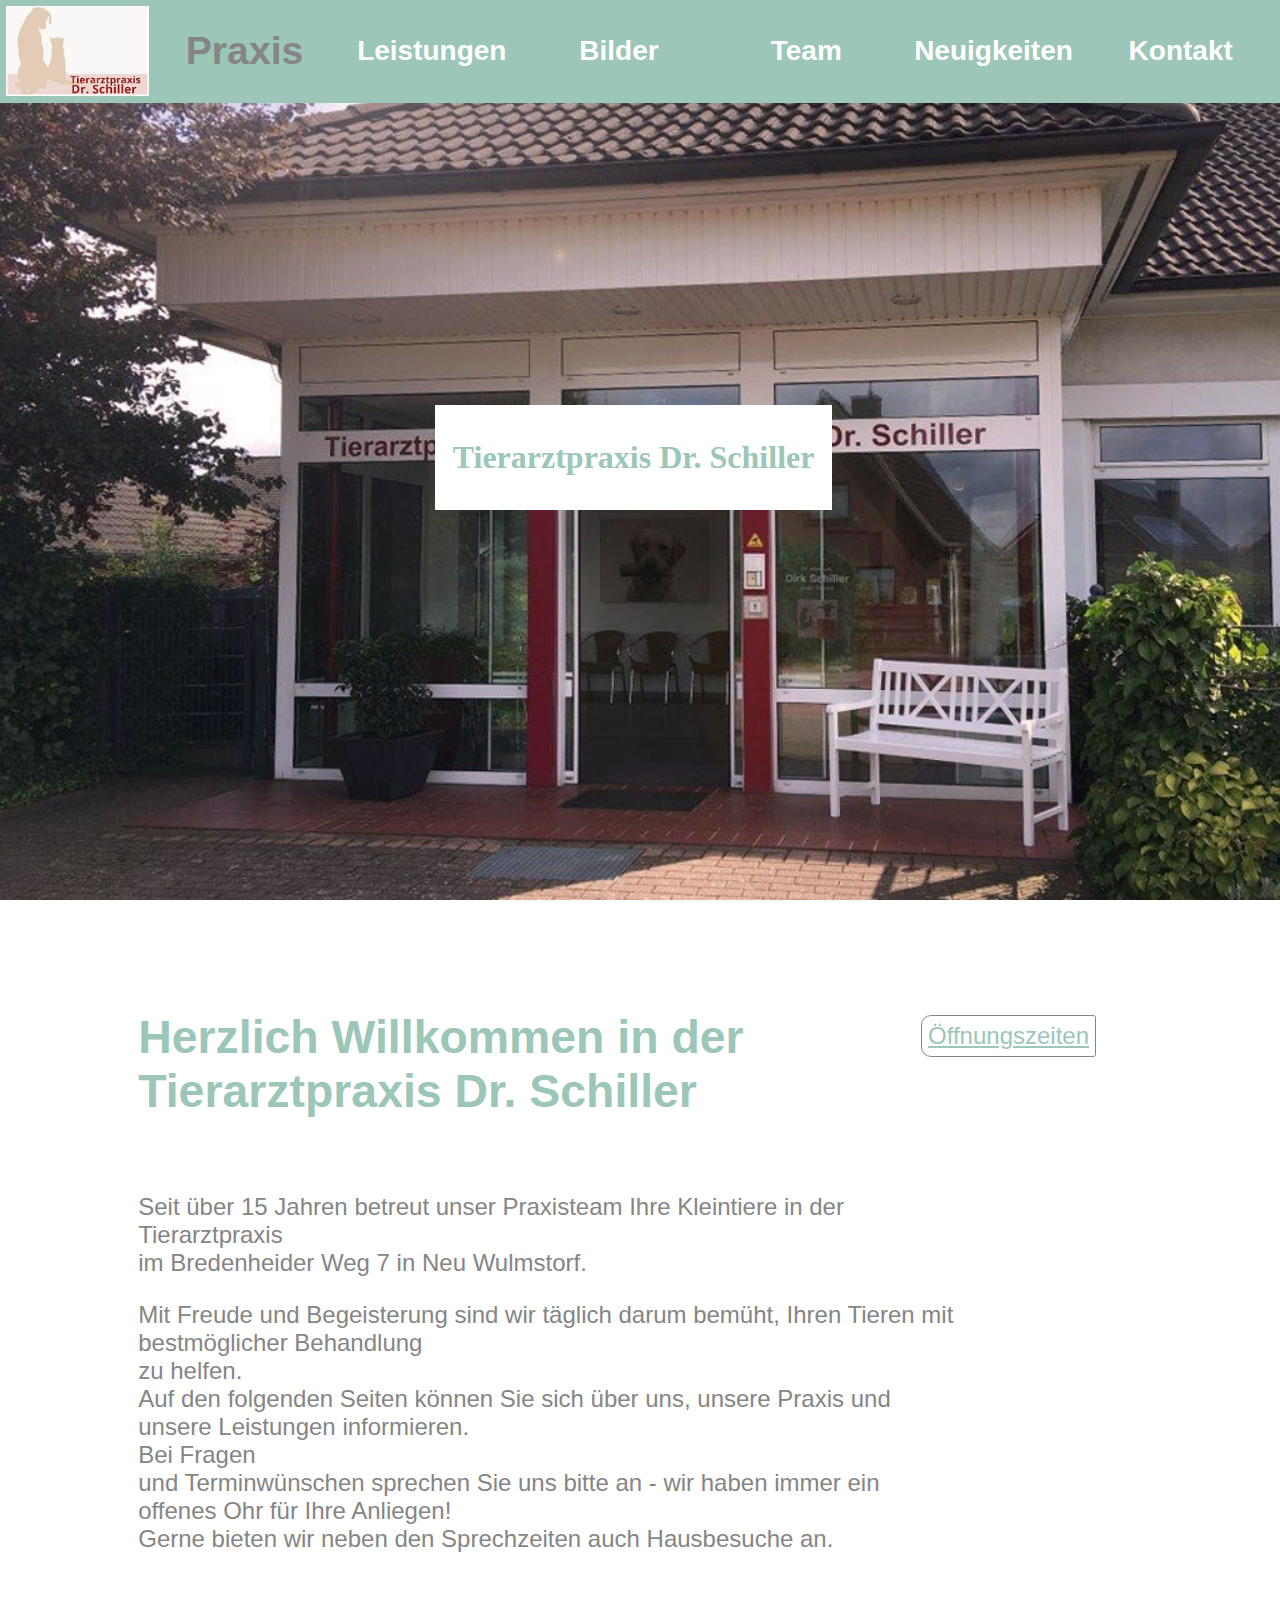
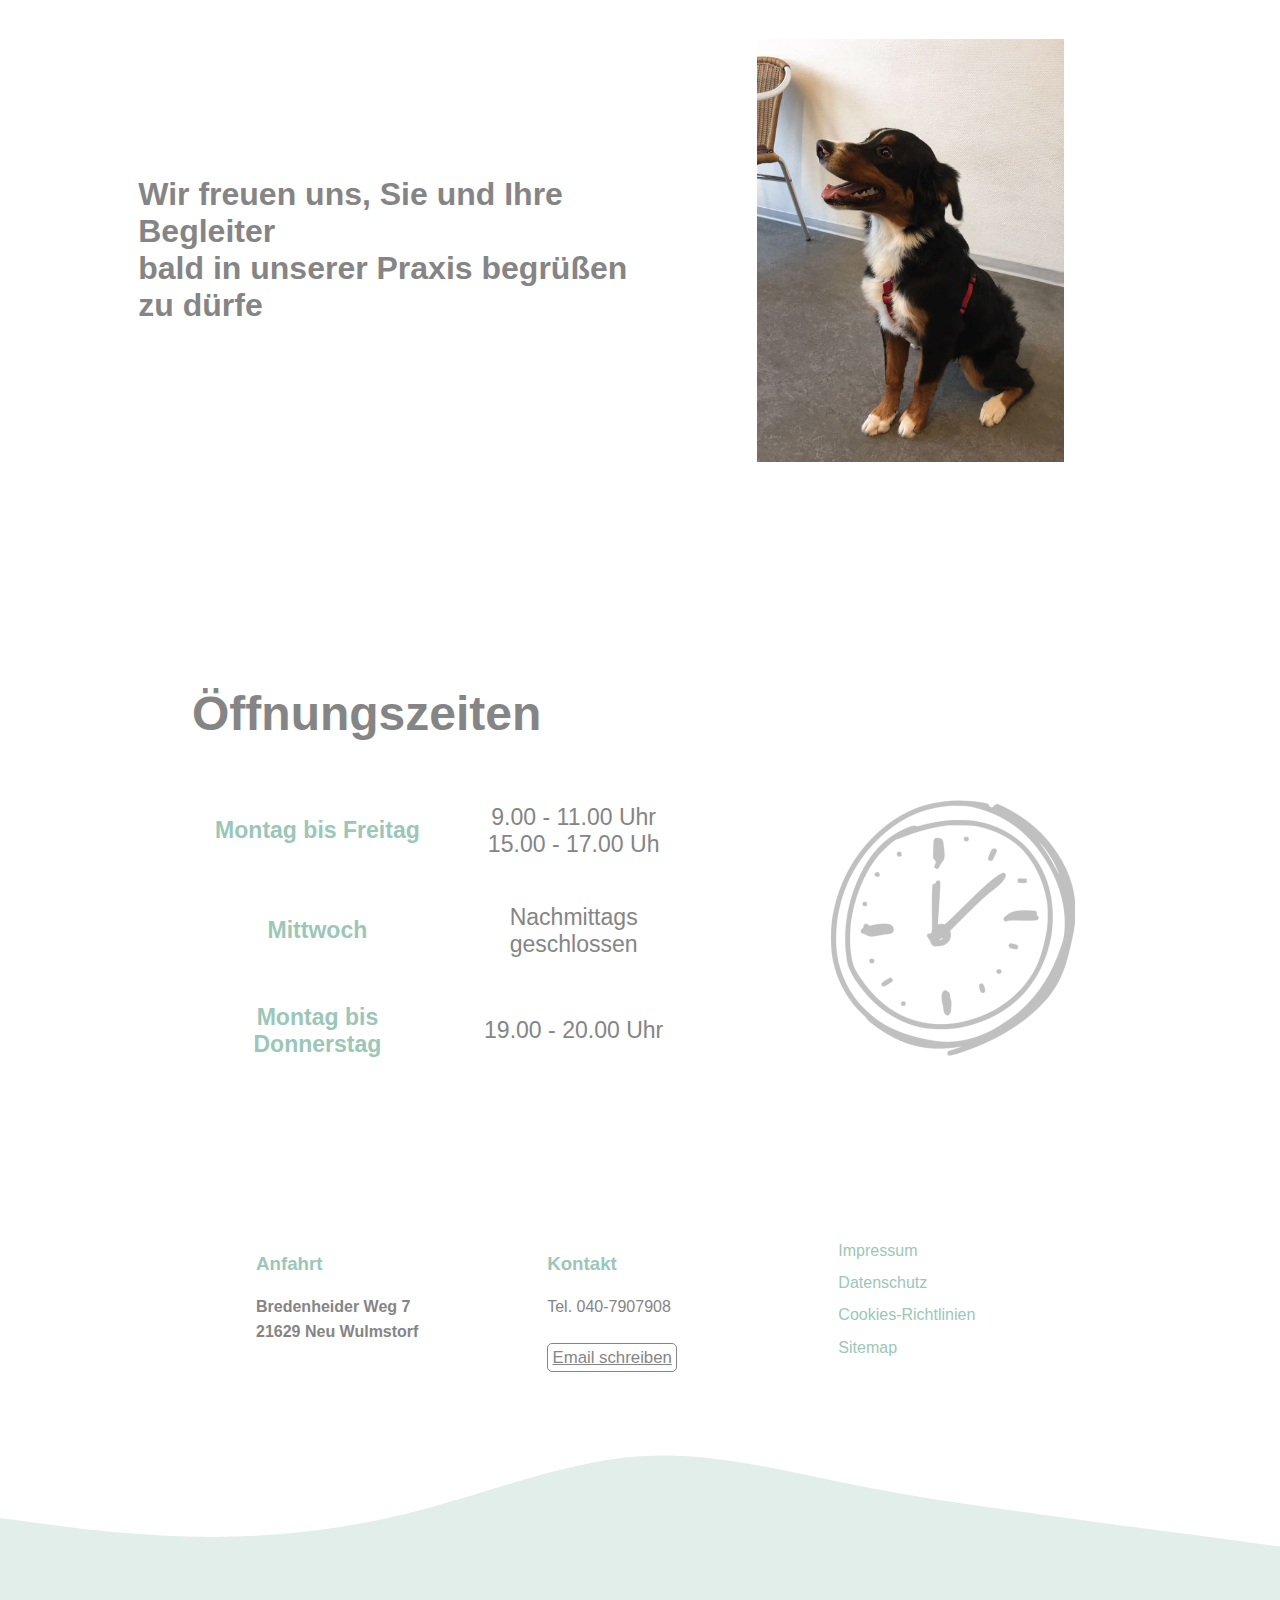
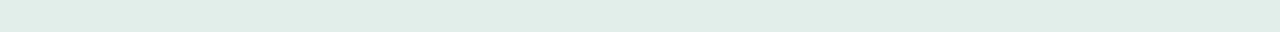
<file: index.html>
<!DOCTYPE html>
<html>

<head>
    <meta charset="utf-8">
    <title>Tierarztpraxis Dr. Schiller - Startseite</title>
    <meta name="viewport" content="width=device-width, initial-scale=1">
    <link rel="stylesheet" href="styles/main.css">
    <link rel="stylesheet" href="styles/index.css">
    <script src="https://ajax.googleapis.com/ajax/libs/jquery/3.6.3/jquery.min.js"></script>
    <script src="scripts/toggleMobileNavigaton.js"></script>
</head>

<body>
    <div>
        <div class="navigation_mobile">
            <button>X</button><img src="graphics/header_image.jpg" alt="Error 404" /><span>Dr. S</span>
        </div>
        <nav class="navigation_mobile_elements" id="navigation_mobile_elements">
            <a href="index.html">Praxis</a>
            <a href="leistungen.html">Leistungen</a>
            <a href="bilder.html">Bilder</a>
            <a href="team.html">Team</a>
            <a href="neuigkeiten.html">Neuigkeiten</a>
            <a href="kontakt.html">Kontakt</a>
        </nav>
    </div>

    <nav class="navigation_desktop">
        <img src="graphics/header_image.jpg" alt="Error 404" />
        <a href="index.html">Praxis</a>
        <a href="leistungen.html">Leistungen</a>
        <a href="bilder.html">Bilder</a>
        <a href="team.html">Team</a>
        <a href="neuigkeiten.html">Neuigkeiten</a>
        <a href="kontakt.html">Kontakt</a>
    </nav>
    
    <content>
        <div class="prallax_hero">
            <div class="prallax_hero_title">
                <h1>Tierarztpraxis Dr. Schiller</h1>
            </div>
        </div>

    </content>

    <main class="content_container">


        <div class="title">Herzlich Willkommen in der Tierarztpraxis Dr. Schiller</div>
        <a class="open_anchor" href="#open_anchor">Öffnungszeiten</a>


        <article class="article_1">
            <p>
                Seit über 15 Jahren betreut unser Praxisteam Ihre Kleintiere in der Tierarztpraxis <br /> im
                Bredenheider Weg 7 in Neu Wulmstorf.
            </p>
            <p>
                Mit Freude und Begeisterung sind wir täglich darum bemüht, Ihren Tieren mit bestmöglicher Behandlung
                <br />
                zu
                helfen.
                <br />
                Auf den folgenden Seiten können Sie sich über uns, unsere Praxis und unsere Leistungen informieren.
                <br />
                Bei Fragen
                <br />
                und Terminwünschen sprechen Sie uns bitte an - wir haben immer ein offenes
                Ohr für Ihre Anliegen!
                <br />
                Gerne bieten wir neben den Sprechzeiten auch Hausbesuche an.
            </p>

        </article>

        <article class="article_2">
            <div class="article_2_text">

                Wir freuen uns, Sie und Ihre Begleiter<br />
                bald in unserer Praxis begrüßen zu dürfe

            </div>

            <div class="article_2_image">
                <img src="graphics/image.jpg" alt="Error 404" />
            </div>

        </article>

    </main>

    <footer>
        <div id="open_anchor" class="open">
            <h2>Öffnungszeiten</h2>

            <div class="open_informations">
                <div>
                    <p class="time_days">Montag bis Freitag</p>
                    <p class="time_hours">
                        9.00 - 11.00 Uhr
                        <br />
                        15.00 - 17.00 Uh
                    </p>
                </div>

                <div>
                    <p class="time_special_days"> Mittwoch</p>
                    <p class="time_special_hours"> Nachmittags geschlossen </p>
                </div>

                <div>
                    <p class="time_days">Montag bis Donnerstag</p>
                    <p class="time_hours"> 19.00 - 20.00 Uhr</p>
                </div>

            </div>

            <div class="open_image">
                <img src="graphics/clock.png" alt="Error 404" />
            </div>

        </div>

        <div class="footer_navigation_container">
            <div class="footer_navigation">
                <h3>Anfahrt</h3>

                <p class="footer_navigation_text_style">
                    <b>
                        Bredenheider Weg 7
                        <br />
                        21629 Neu Wulmstorf
                    </b>

                </p>

            </div>
            <div class="footer_navigation">
                <h3>Kontakt</h3>

                <p class="footer_navigation_text_style">
                    Tel. 040-7907908
                    <br />
                    <br />
                    <a href="mailto:kontakt@tierarztpraxis-dr-schiller.de" class="footer_navigation_email_button">Email schreiben</a>
                </p>

            </div>
            <div class="footer_navigation">
                <a>Impressum</a>
                <a>Datenschutz</a>
                <a>Cookies-Richtlinien</a>
                <a href="sitemap.html" target="_self">Sitemap</a>
            </div>
        </div>


        <img src="graphics/wave.svg" alt="Error 404" />

    </footer>



</body>

</html>
</file>
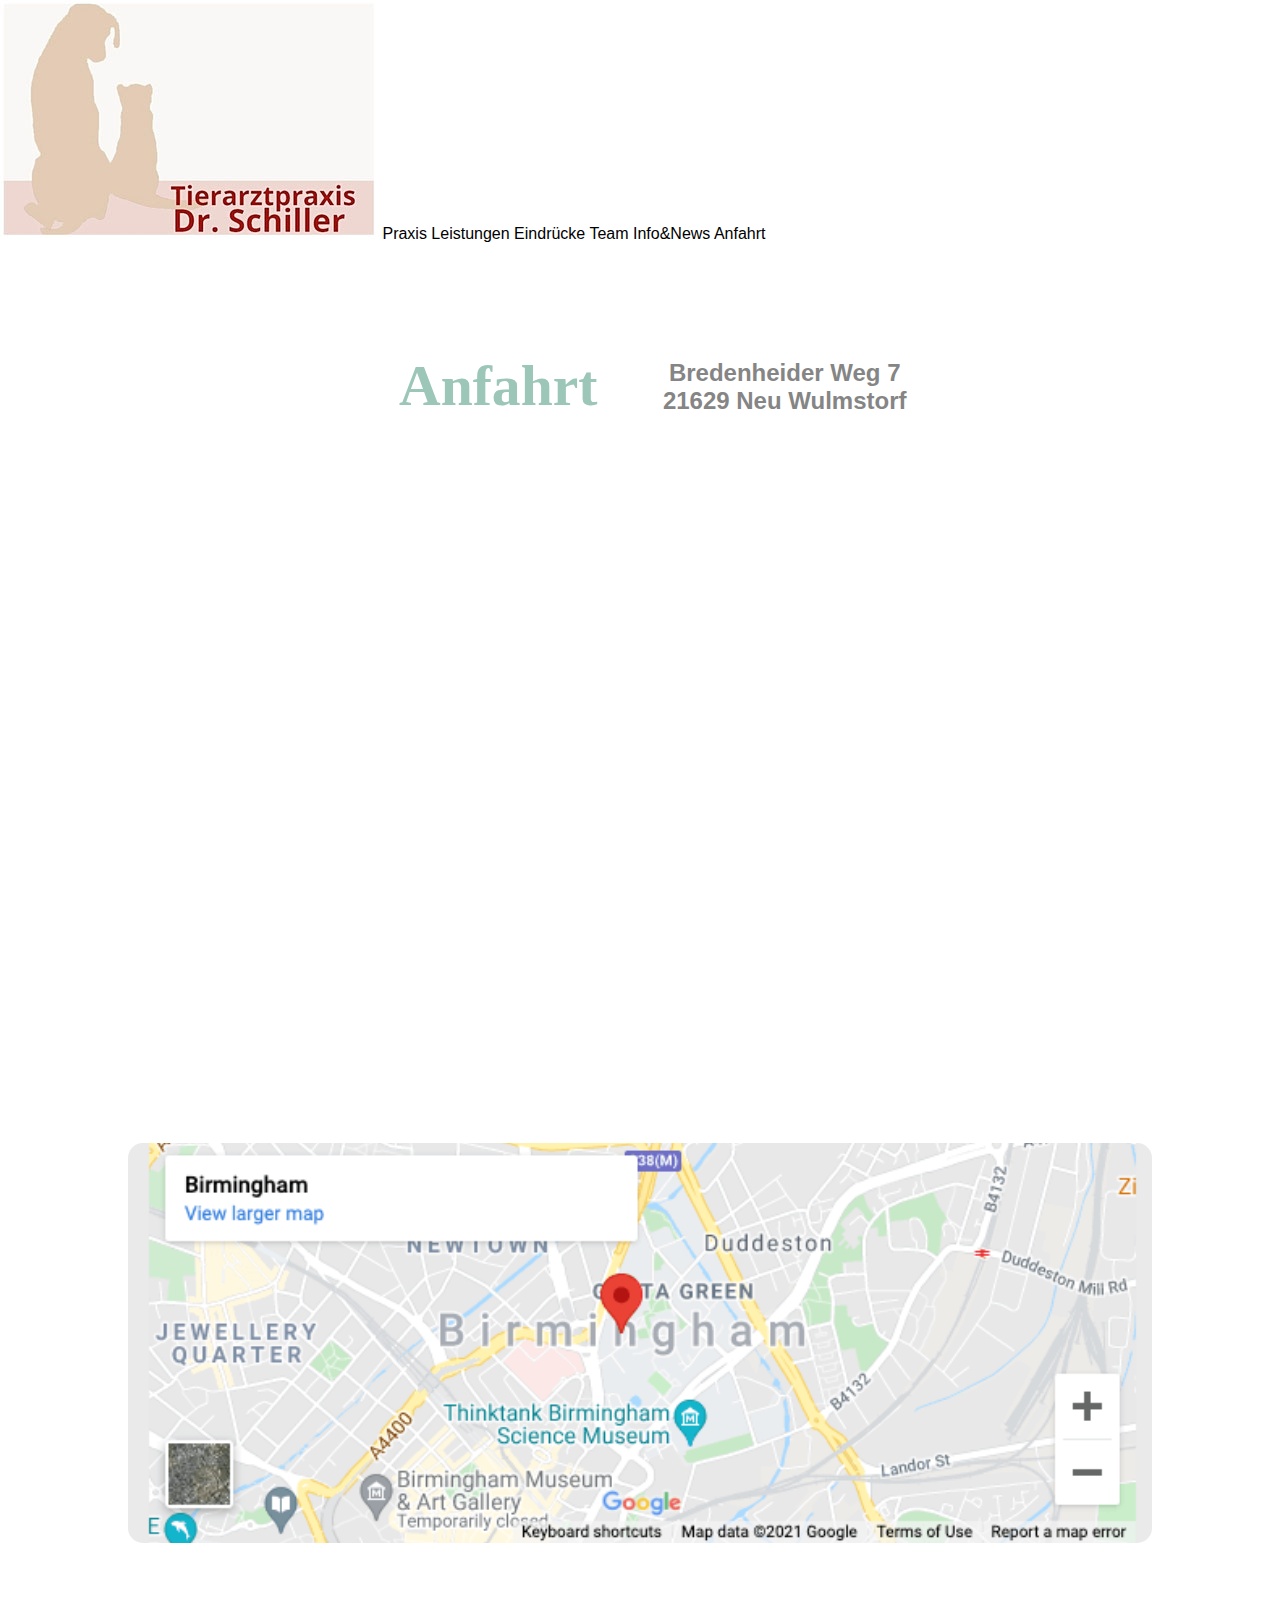
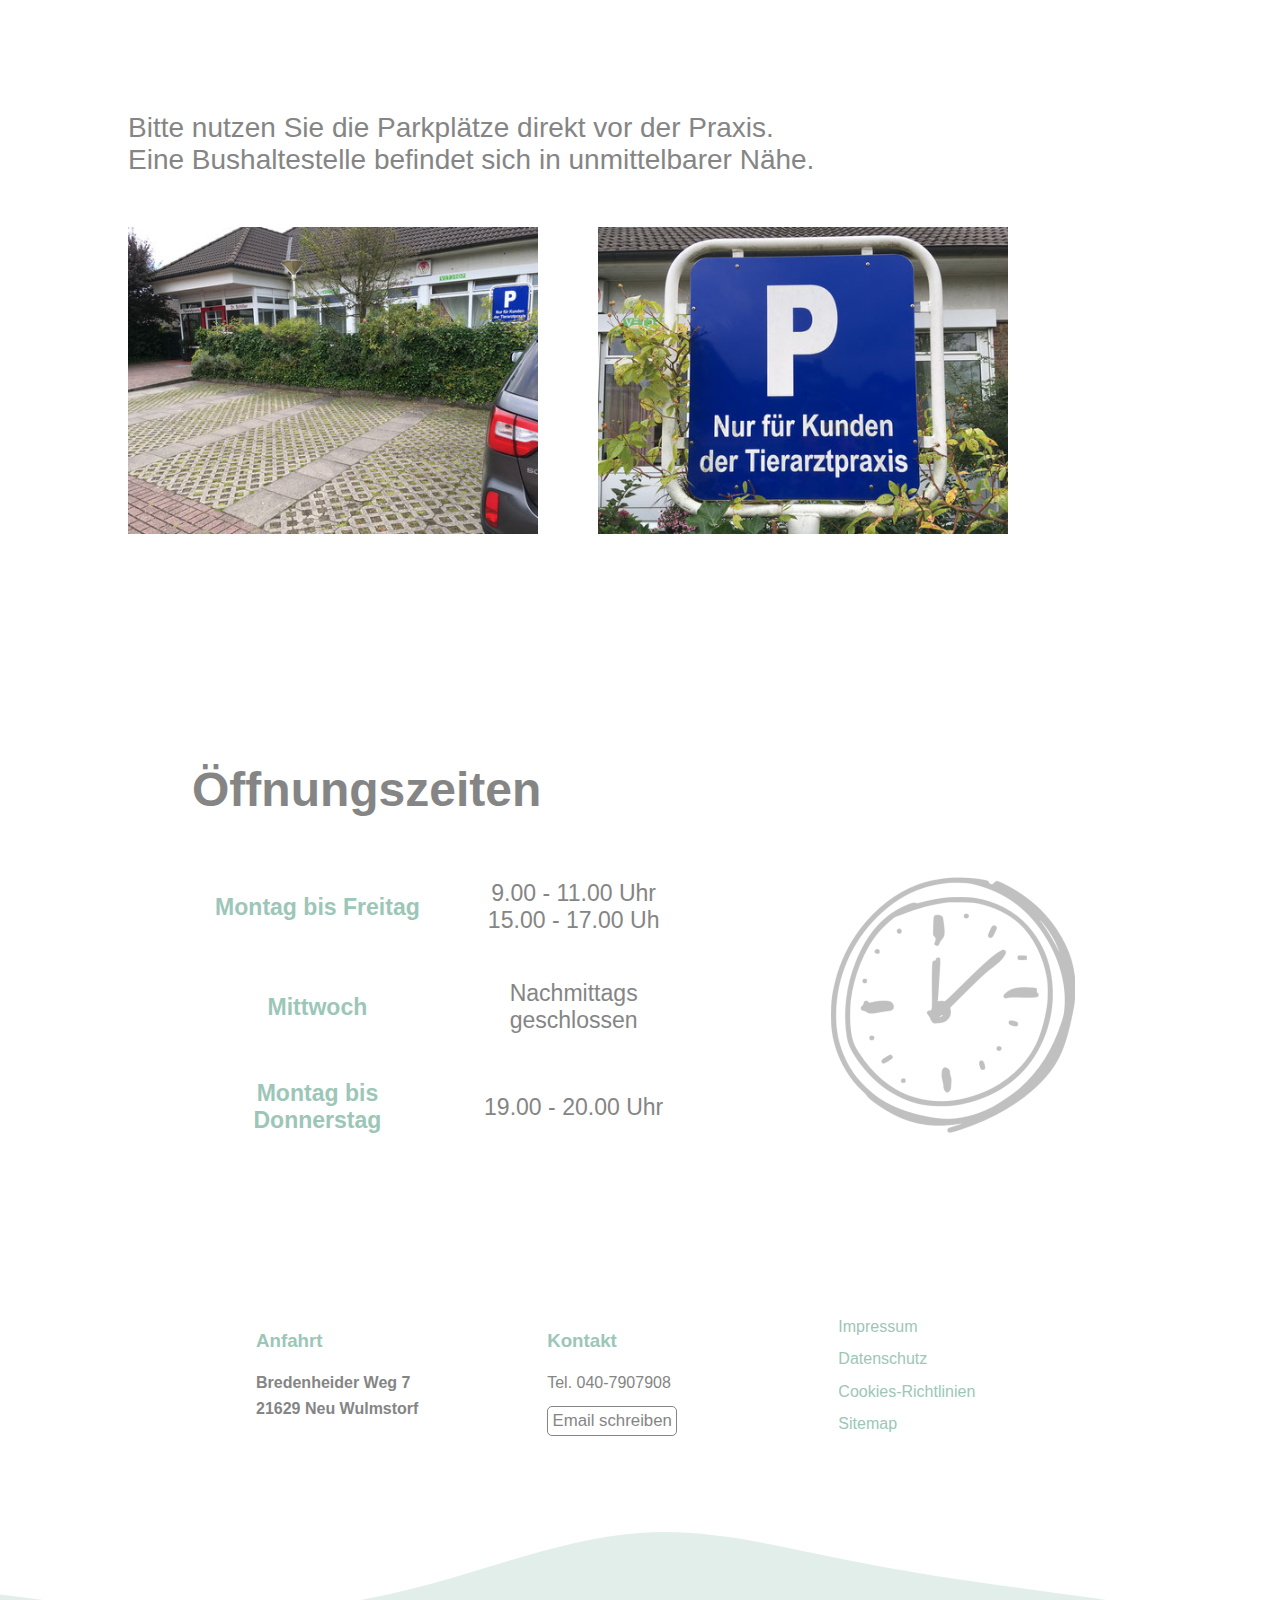
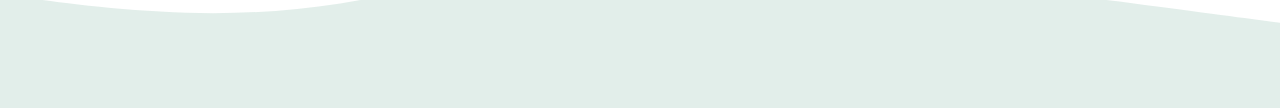
<file: anfahrt.html>
<!DOCTYPE html>
<html>

<head>
    <meta charset="utf-8">
    <meta http-equiv="X-UA-Compatible" content="IE=edge">
    <title></title>
    <meta name="description" content="">
    <meta name="viewport" content="width=device-width, initial-scale=1">
    <link rel="stylesheet" href="styles/main.css">
    <link rel="stylesheet" href="styles/anfahrt.css">
    <script src="https://ajax.googleapis.com/ajax/libs/jquery/3.6.3/jquery.min.js"></script>
<script>
$(document).ready(function(){
   $("navmobile").hide() 
  $("button").click(function(){
    $("navmobile").toggle();
  });
});
</script>
</head>

<body>
    <div>
        <div class="navigation_mobile">
        <img src="graphics/header_image.jpg" /><button>Navigation</button>
        </div>
    <navmobile  id="">
        <a>Praxis</a>
        <a>Leistungen</a>
        <a>Eindrücke</a>
        <a>Team</a>
        <a>Info&News</a>
        <a>Anfahrt</a>
     </navmobile>
</div>

    <nav>
        <img src="graphics/header_image.jpg" />
        <a>Praxis</a>
        <a>Leistungen</a>
        <a>Eindrücke</a>
        <a>Team</a>
        <a>Info&News</a>
        <a>Anfahrt</a>
    </nav>




    <div class="prallax_hero">
        <div class="prallax_hero_title">
            <h1>Anfahrt</h1>
            <p> Bredenheider Weg 7
                <br />
                21629 Neu Wulmstorf
            </p>
        </div>
    </div>











    <main class="content_container">


        <div class="map"></div>

        <p>
            Bitte nutzen Sie die Parkplätze direkt vor der Praxis.<br />
            Eine Bushaltestelle befindet sich in unmittelbarer Nähe.
        </p>

        <img src="graphics/parkplatz.jpg" />

        <img src="graphics/parkschild.jpg" />


    </main>



















    <footer>
        <div class="open">
            <h2>Öffnungszeiten</h2>

            <div class="open_informations">
                <div>
                    <p class="time_days">Montag bis Freitag</p>
                    <p class="time_hours">
                        9.00 - 11.00 Uhr
                        <br />
                        15.00 - 17.00 Uh
                    </p>
                </div>

                <div>
                    <p class="time_special_days"> Mittwoch</p>
                    <p class="time_special_hours"> Nachmittags geschlossen </p>
                </div>

                <div>
                    <p class="time_days">Montag bis Donnerstag</p>
                    <p class="time_hours"> 19.00 - 20.00 Uhr</p>
                </div>

            </div>

            <div class="open_image">
                <img src="graphics/clock.png" />
            </div>

        </div>

        <div class="footer_navigation_container">
            <div class="footer_navigation">
                <h3>Anfahrt</h3>

                <p class="footer_navigation_text_style">
                    <b>
                        Bredenheider Weg 7
                        <br />
                        21629 Neu Wulmstorf
                    </b>

                </p>

            </div>
            <div class="footer_navigation">
                <h3>Kontakt</h3>

                <p class="footer_navigation_text_style">
                    Tel. 040-7907908
                    <br />
                    <button class="footer_navigation_email_button">Email schreiben</button>
                </p>

            </div>
            <div class="footer_navigation">
                <a>Impressum</a>
                <a>Datenschutz</a>
                <a>Cookies-Richtlinien</a>
                <a>Sitemap</a>
            </div>
        </div>


        <img src="graphics/wave.svg" />

    </footer>



</body>

</html>
</file>
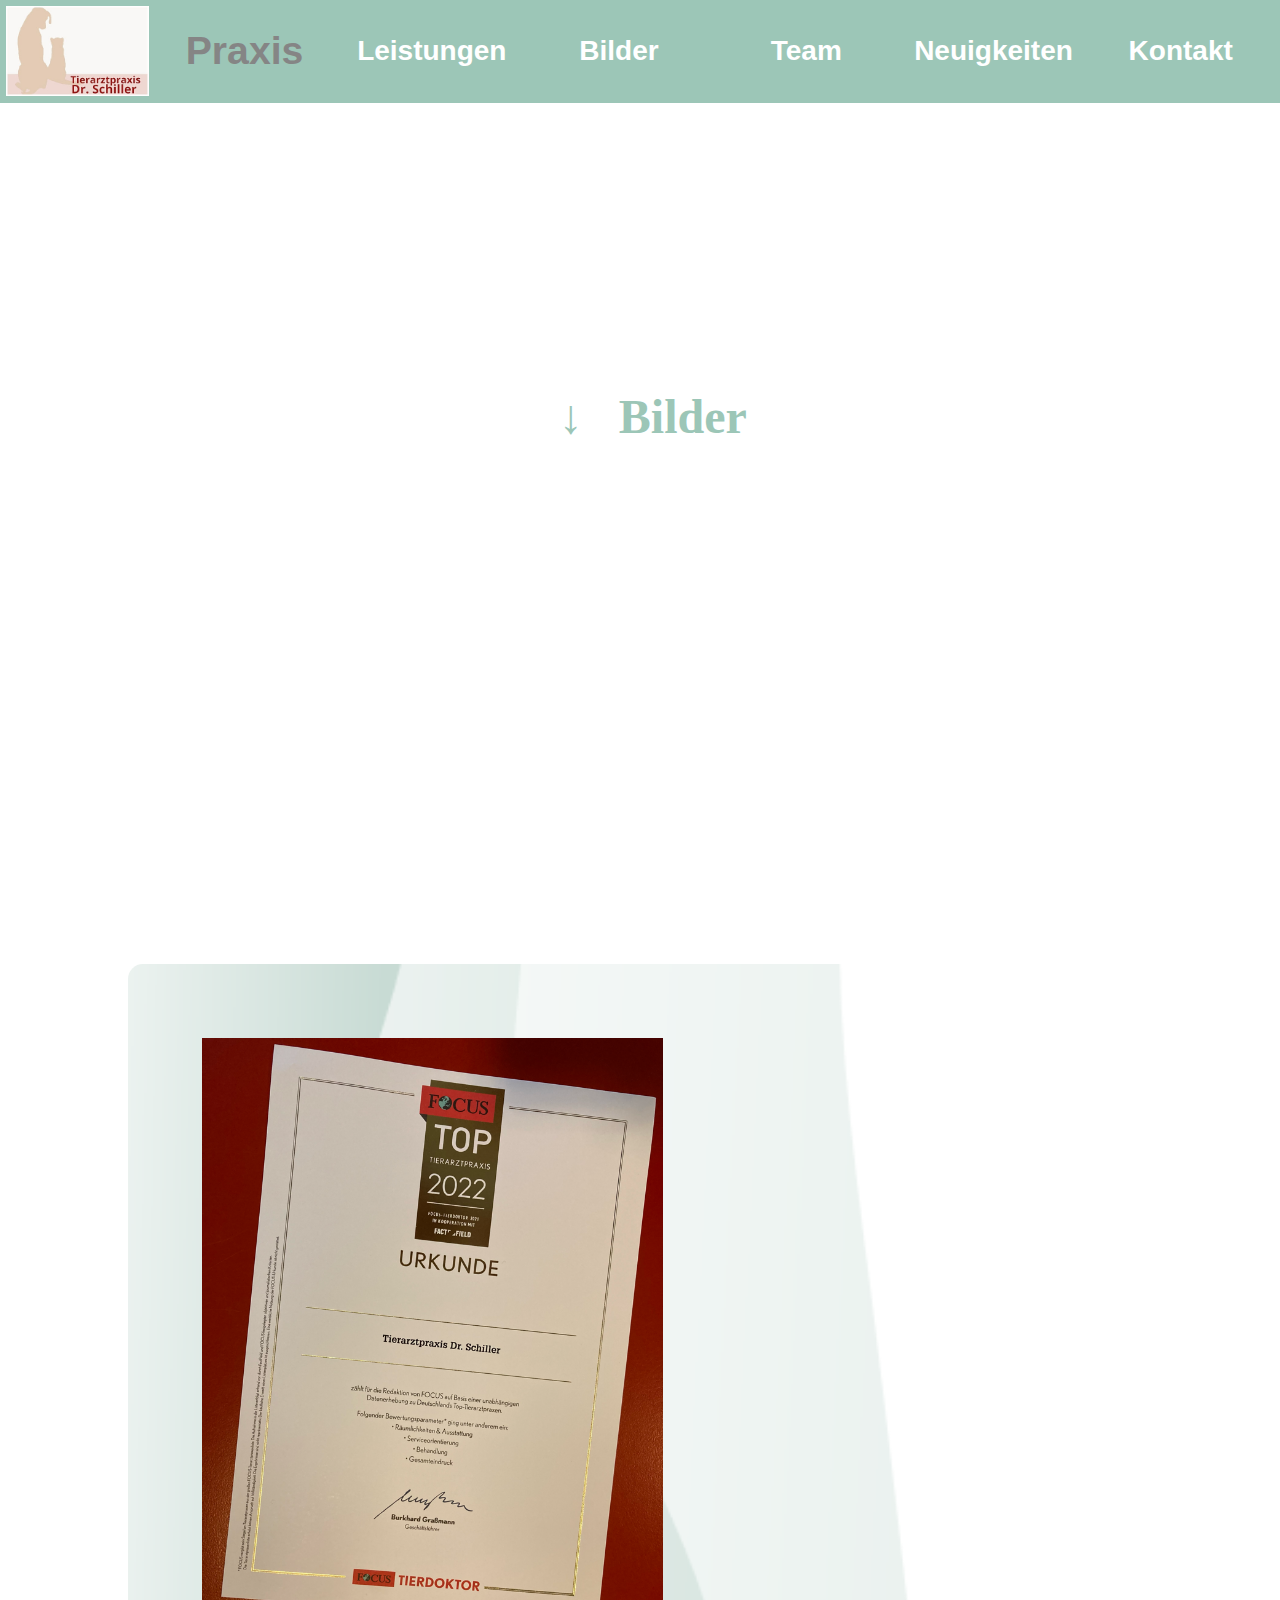
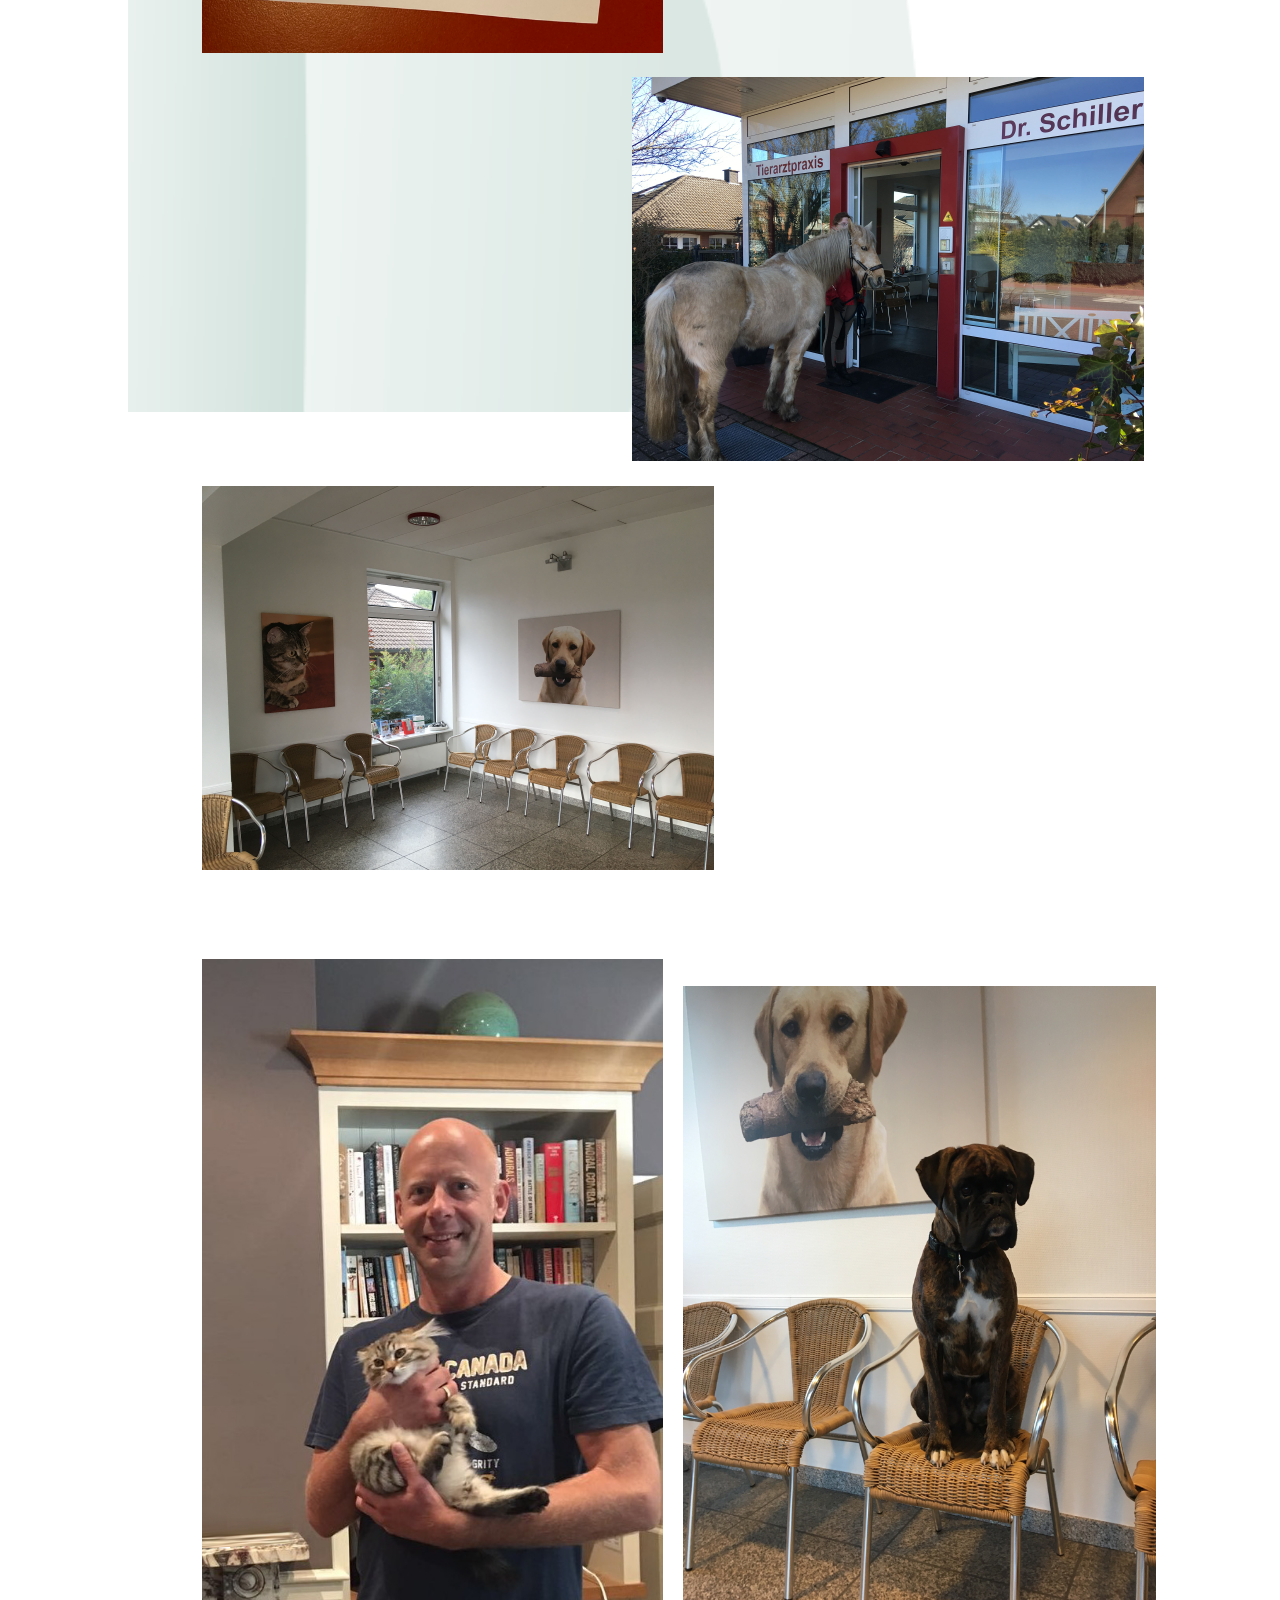
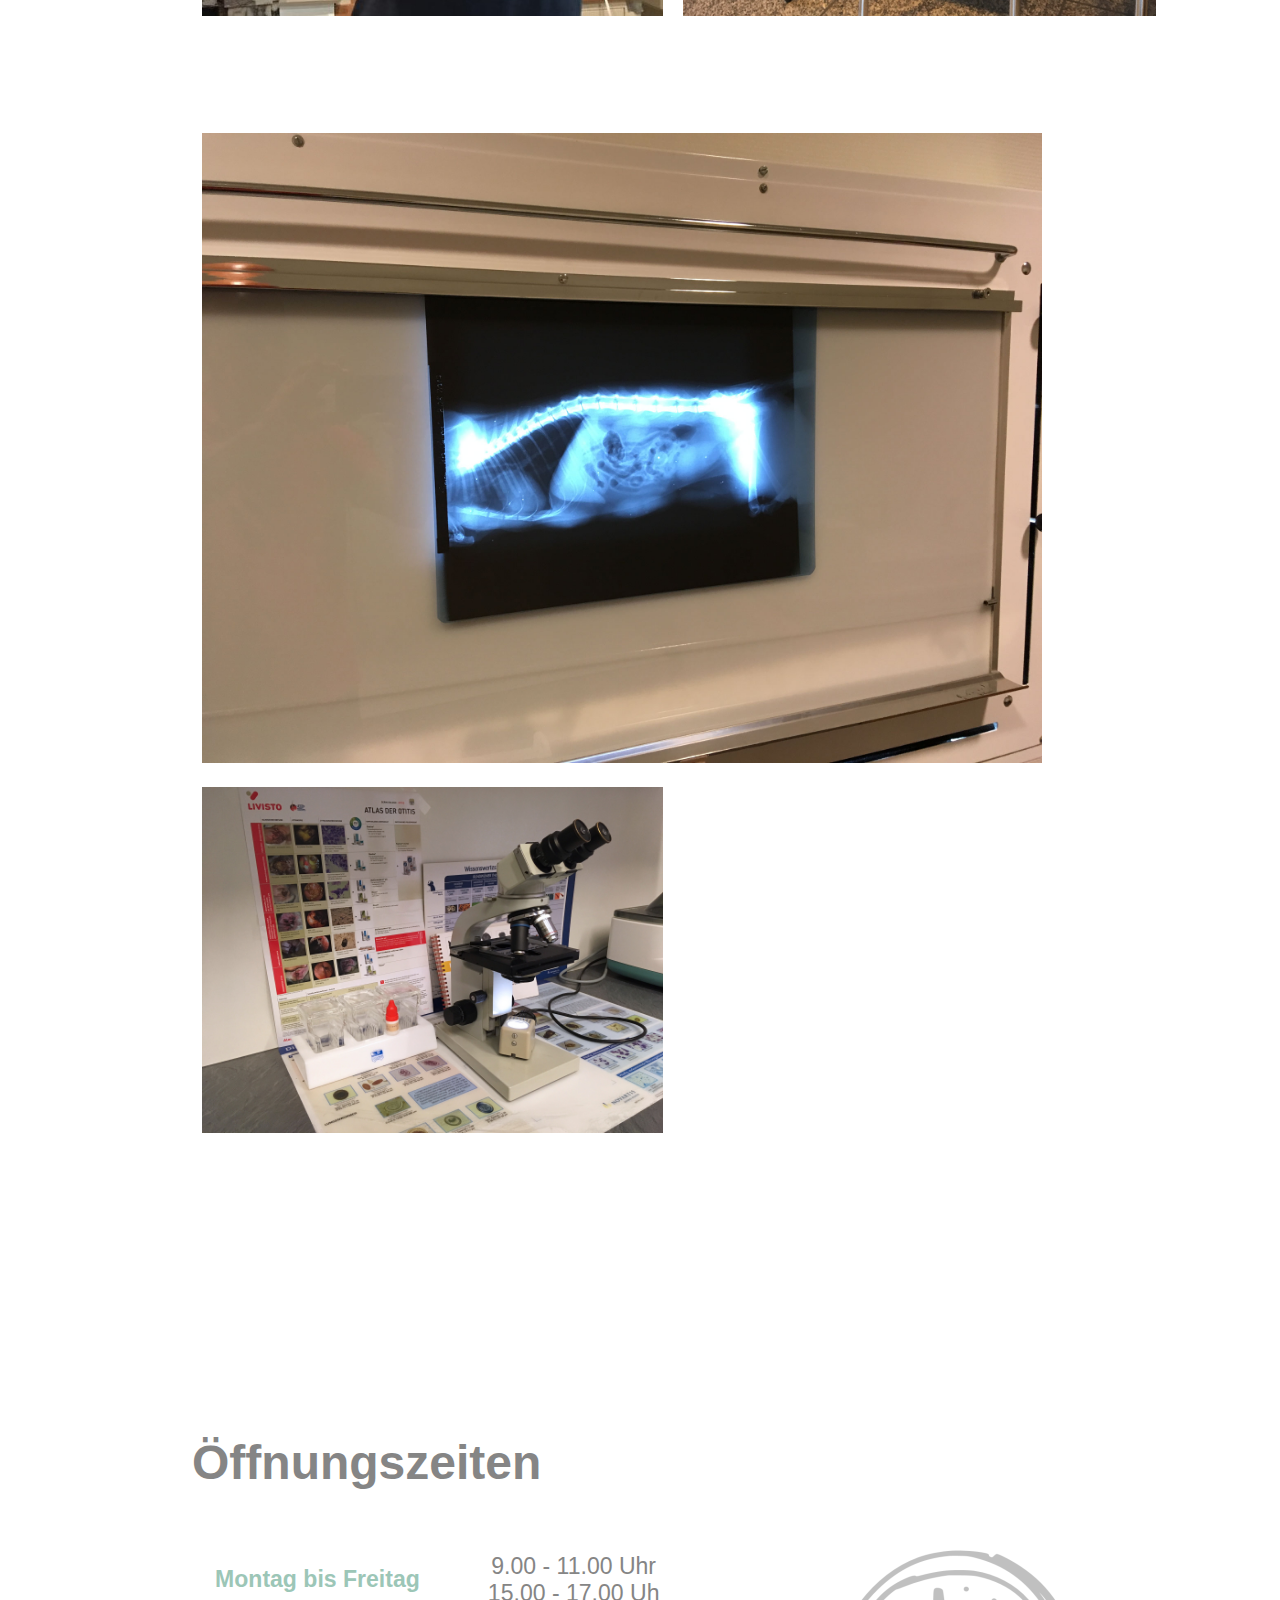
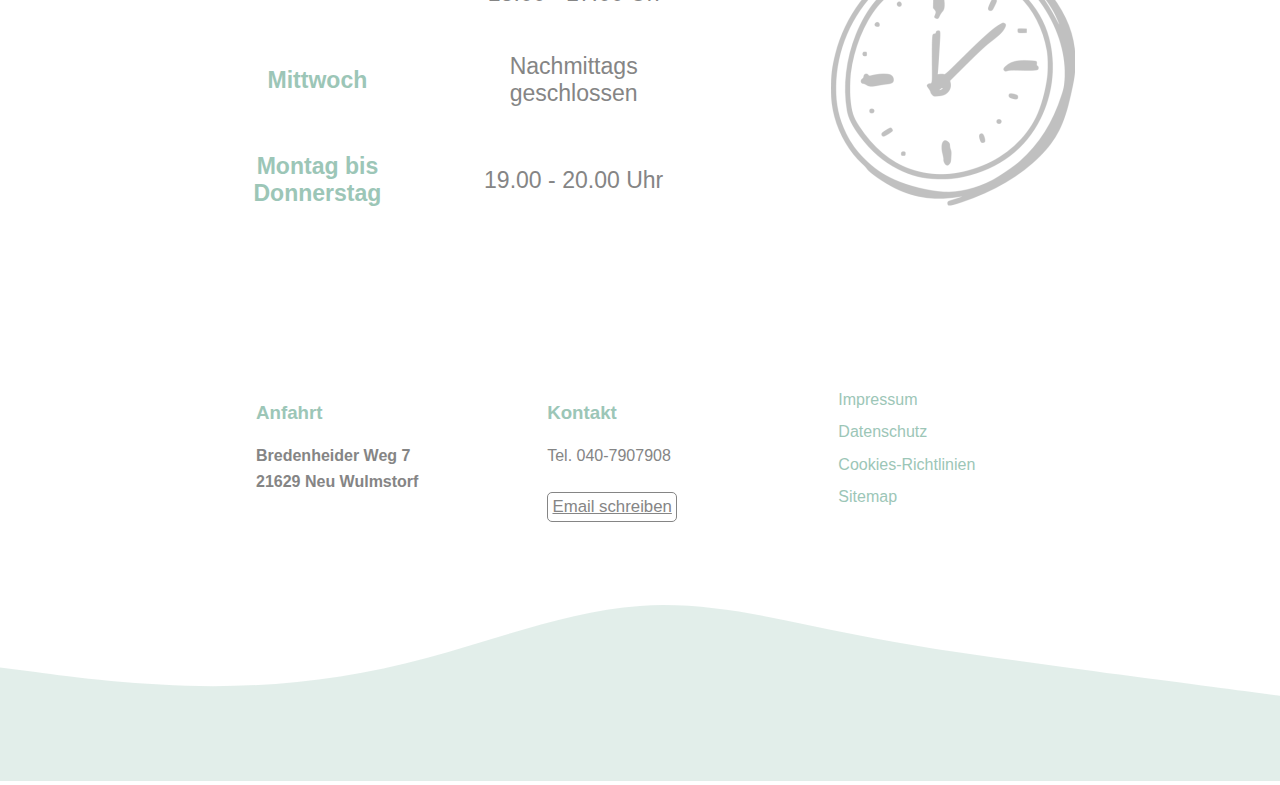
<file: bilder.html>
<!DOCTYPE html>
<html>

<head>
    <meta charset="utf-8">
    <title>Tierarztpraxis Dr. Schiller - Bilder</title>
    <meta name="viewport" content="width=device-width, initial-scale=1">
    <link rel="stylesheet" href="styles/main.css">
    <link rel="stylesheet" href="styles/bilder.css">
    <script src="https://ajax.googleapis.com/ajax/libs/jquery/3.6.3/jquery.min.js"></script>
    <script src="scripts/toggleMobileNavigaton.js"></script>
</head>

<body>
    <div>
        <div class="navigation_mobile">
            <button>X</button><img src="graphics/header_image.jpg" alt="Error 404" /><span>Dr. S</span>
        </div>
        <nav class="navigation_mobile_elements" id="navigation_mobile_elements">
            <a href="index.html">Praxis</a>
            <a href="leistungen.html">Leistungen</a>
            <a href="bilder.html">Bilder</a>
            <a href="team.html">Team</a>
            <a href="neuigkeiten.html">Neuigkeiten</a>
            <a href="kontakt.html">Kontakt</a>
        </nav>
    </div>

    <nav class="navigation_desktop">
        <img src="graphics/header_image.jpg" alt="Error 404" />
        <a href="index.html">Praxis</a>
        <a href="leistungen.html">Leistungen</a>
        <a href="bilder.html">Bilder</a>
        <a href="team.html">Team</a>
        <a href="neuigkeiten.html">Neuigkeiten</a>
        <a href="kontakt.html">Kontakt</a>
    </nav>



    <div class="prallax_hero">
        <div class="prallax_hero_title">
            <h1>&darr; &nbsp; Bilder</h1>
        </div>
    </div>


    <main class="content_container">
        
        <img class="img-type-1" src="graphics/eindruecke/urkunde.png" alt="Error 404" /><div class="placeholder-type-1"></div>

        <div class="placeholder-type-2"></div><img class="img-type-2" src="graphics/eindruecke/pferd.jpg" alt="Error 404" />

        <img class="img-type-3" src="graphics/eindruecke/praxis.jpg" alt="Error 404" /><div class="placeholder-type-3"></div>

        <img class="img-type-5" src="graphics/eindruecke/arzt.jpg" alt="Error 404" /><img class="img-type-4" src="graphics/eindruecke/hund-stuhl.png" alt="Error 404" />
      
        <img class="img-type-4" src="graphics/eindruecke/roentgen.jpg" alt="Error 404" /><img class="placeholder-type-4" src="graphics/eindruecke/werkzeug.jpg" alt="Error 404" />


    </main>


    <footer>
        <div class="open">
            <h2>Öffnungszeiten</h2>

            <div class="open_informations">
                <div>
                    <p class="time_days">Montag bis Freitag</p>
                    <p class="time_hours">
                        9.00 - 11.00 Uhr
                        <br />
                        15.00 - 17.00 Uh
                    </p>
                </div>

                <div>
                    <p class="time_special_days"> Mittwoch</p>
                    <p class="time_special_hours"> Nachmittags geschlossen </p>
                </div>

                <div>
                    <p class="time_days">Montag bis Donnerstag</p>
                    <p class="time_hours"> 19.00 - 20.00 Uhr</p>
                </div>

            </div>

            <div class="open_image">
                <img src="graphics/clock.png" alt="Error 404" />
            </div>

        </div>

        <div class="footer_navigation_container">
            <div class="footer_navigation">
                <h3>Anfahrt</h3>

                <p class="footer_navigation_text_style">
                    <b>
                        Bredenheider Weg 7
                        <br />
                        21629 Neu Wulmstorf
                    </b>

                </p>

            </div>
            <div class="footer_navigation">
                <h3>Kontakt</h3>

                <p class="footer_navigation_text_style">
                    Tel. 040-7907908
                    <br />
                    <br />
                    <a href="mailto:kontakt@tierarztpraxis-dr-schiller.de" class="footer_navigation_email_button">Email schreiben</a>
                </p>

            </div>
            <div class="footer_navigation">
                <a>Impressum</a>
                <a>Datenschutz</a>
                <a>Cookies-Richtlinien</a>
                <a href="sitemap.html" target="_self">Sitemap</a>
            </div>
        </div>


        <img src="graphics/wave.svg" alt="Error 404" />

    </footer>



</body>

</html>
</file>
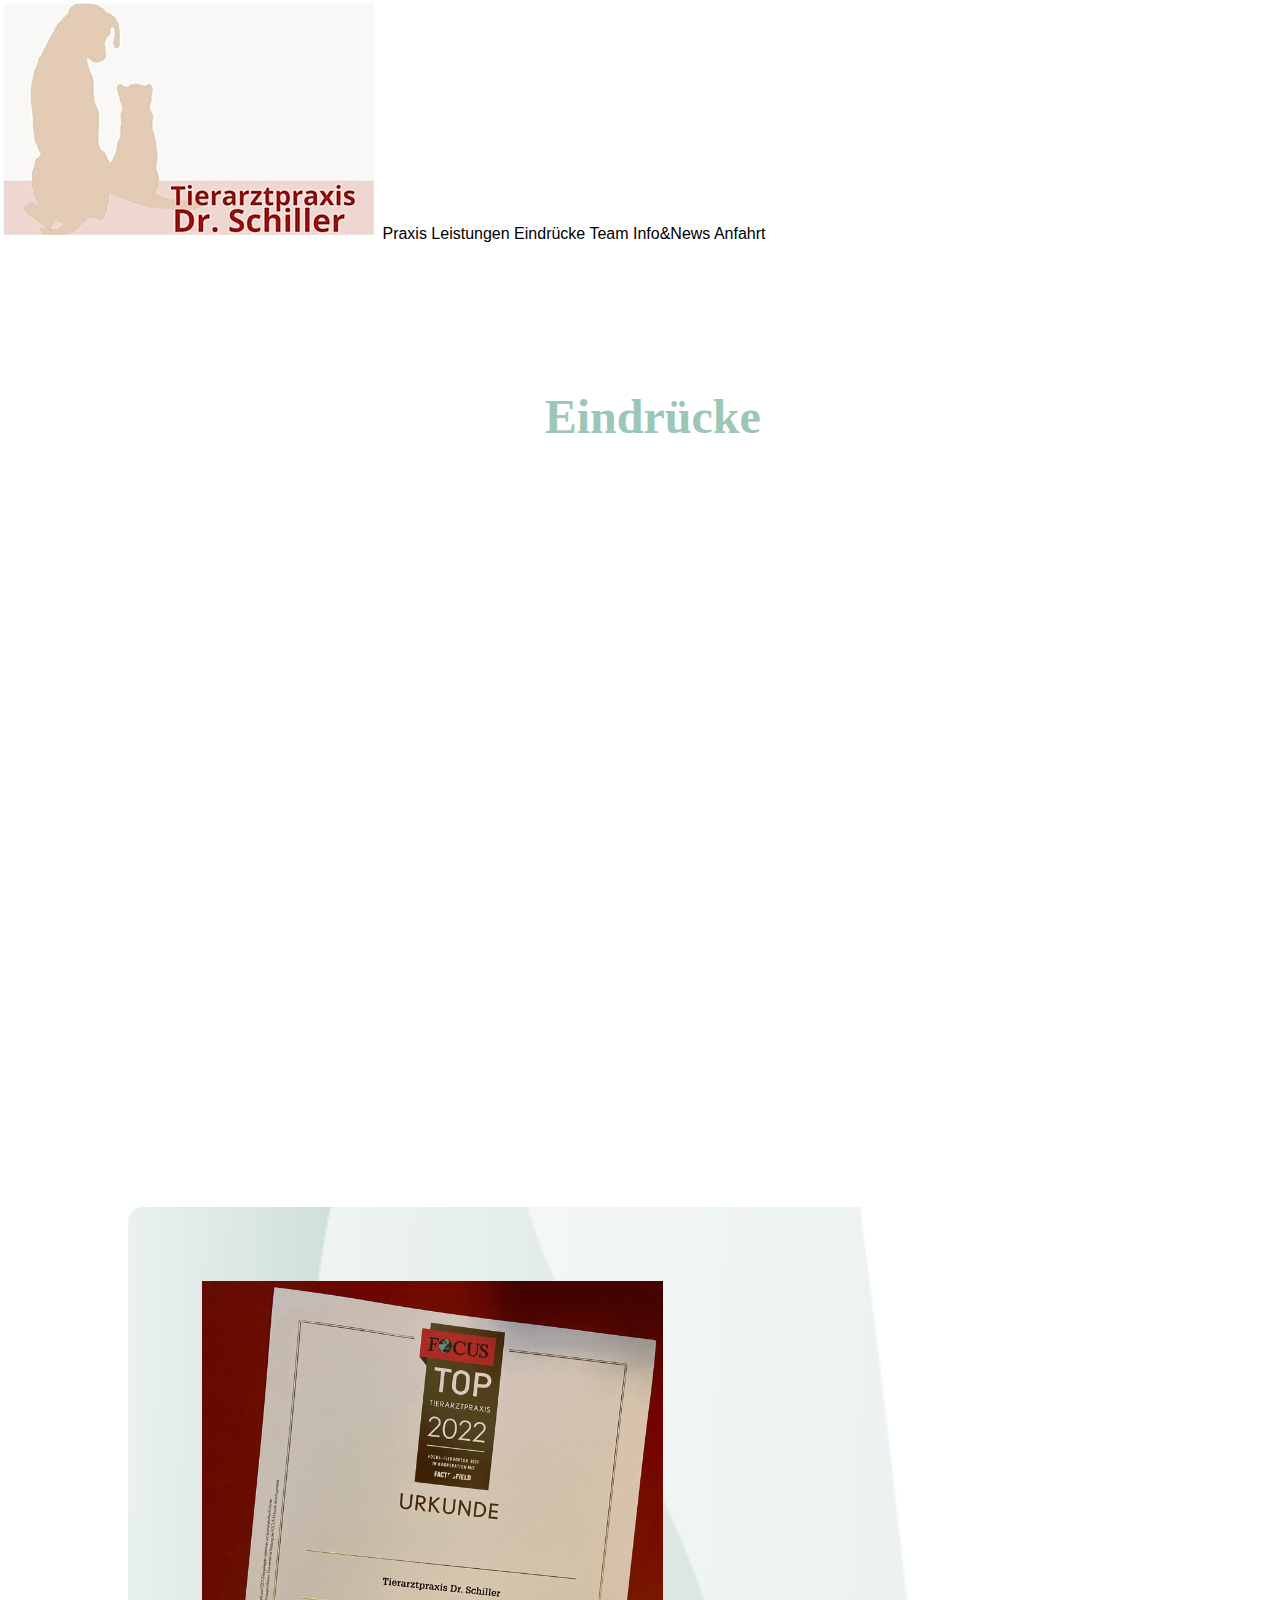
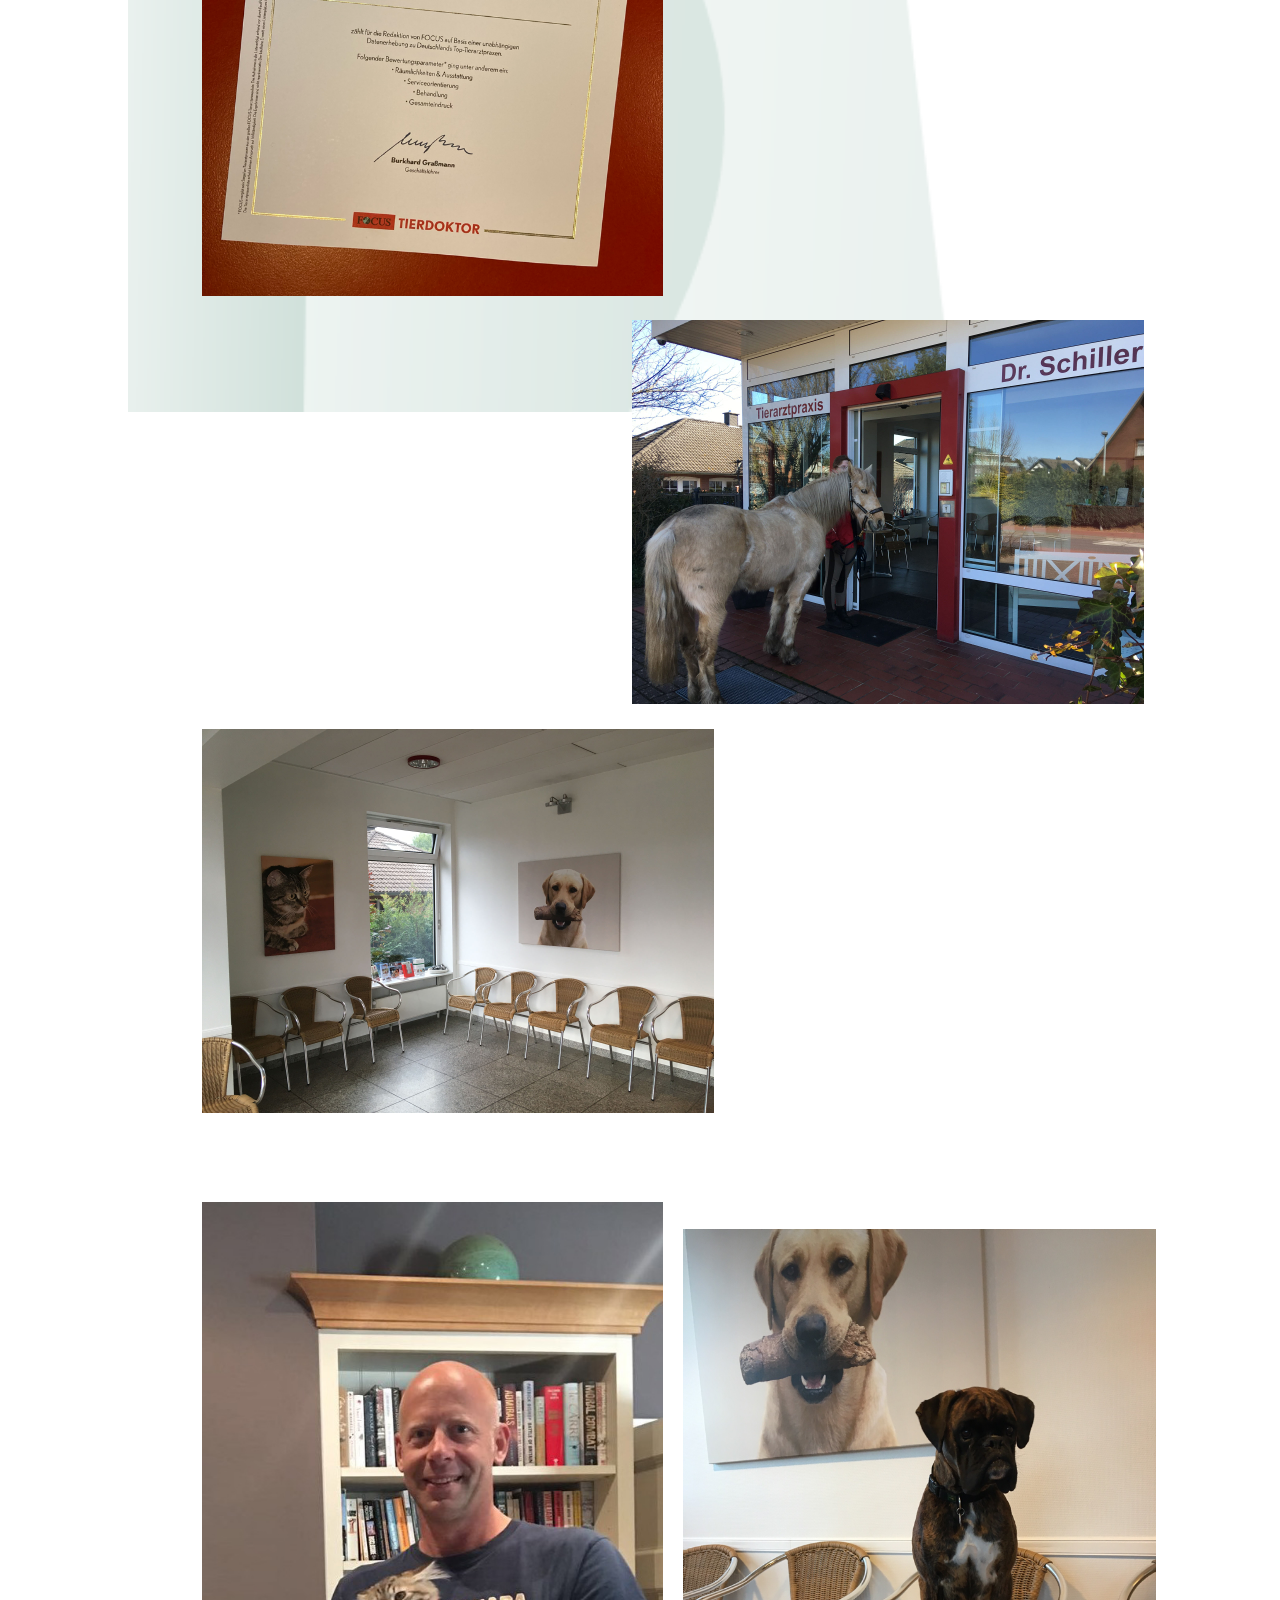
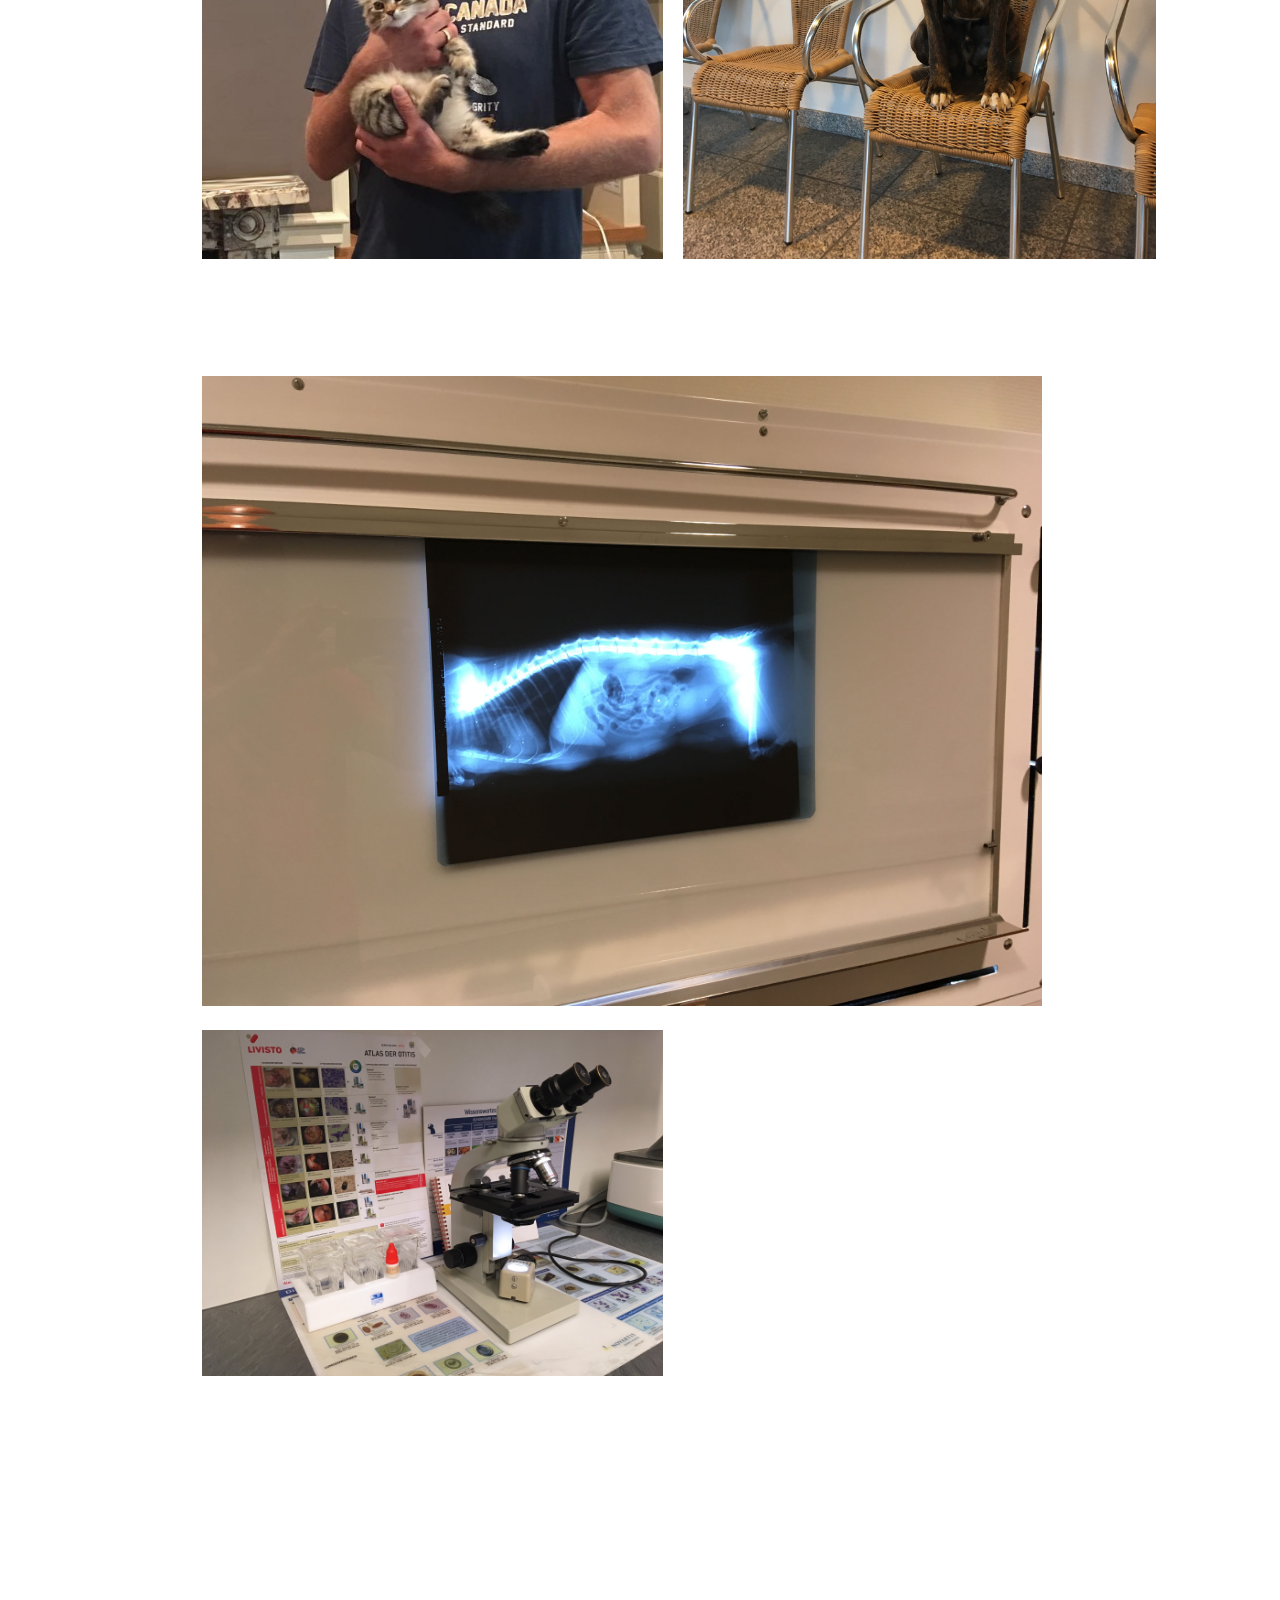
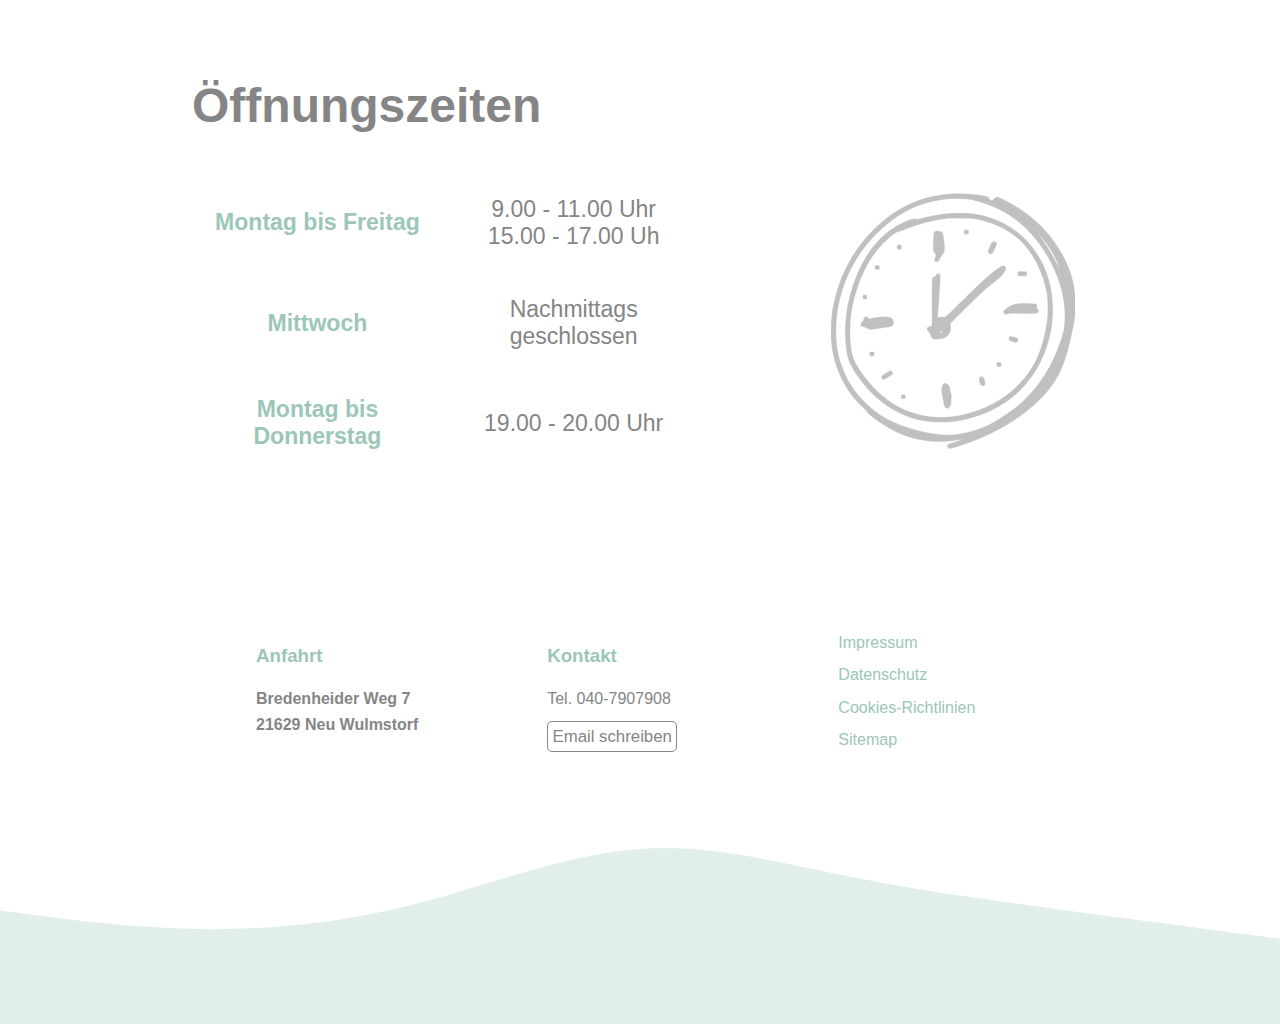
<file: eindruecke.html>
<!DOCTYPE html>
<html>

<head>
    <meta charset="utf-8">
    <meta http-equiv="X-UA-Compatible" content="IE=edge">
    <title></title>
    <meta name="description" content="">
    <meta name="viewport" content="width=device-width, initial-scale=1">
    <link rel="stylesheet" href="styles/main.css">
    <link rel="stylesheet" href="styles/eindruecke.css">
    <script src="https://ajax.googleapis.com/ajax/libs/jquery/3.6.3/jquery.min.js"></script>
<script>
$(document).ready(function(){
   $("navmobile").hide() 
  $("button").click(function(){
    $("navmobile").toggle();
  });
});
</script>
</head>

<body>
    <div>
        <div class="navigation_mobile">
        <img src="graphics/header_image.jpg" /><button>Navigation</button>
        </div>
    <navmobile  id="">
        <a>Praxis</a>
        <a>Leistungen</a>
        <a>Eindrücke</a>
        <a>Team</a>
        <a>Info&News</a>
        <a>Anfahrt</a>
     </navmobile>
</div>

    <nav>
        <img src="graphics/header_image.jpg" />
        <a>Praxis</a>
        <a>Leistungen</a>
        <a>Eindrücke</a>
        <a>Team</a>
        <a>Info&News</a>
        <a>Anfahrt</a>
    </nav>



    <div class="prallax_hero">
        <div class="prallax_hero_title">
            <h1>Eindrücke</h1>
        </div>
    </div>











    <main class="content_container">
        
        <img class="img-type-1" src="graphics/eindruecke/urkunde.png" /><div class="placeholder-type-1"></div>

        <div class="placeholder-type-2"></div><img class="img-type-2" src="graphics/eindruecke/pferd.jpg" />

        <img class="img-type-3" src="graphics/eindruecke/praxis.jpg" /><div class="placeholder-type-3"></div>

        <img class="img-type-5" src="graphics/eindruecke/arzt.jpg" /><img class="img-type-4" src="graphics/eindruecke/hund-stuhl.png" />
      
        <img class="img-type-4" src="graphics/eindruecke/roentgen.jpg" /><img class="placeholder-type-4" src="graphics/eindruecke/werkzeug.jpg" />


    </main>



















    <footer>
        <div class="open">
            <h2>Öffnungszeiten</h2>

            <div class="open_informations">
                <div>
                    <p class="time_days">Montag bis Freitag</p>
                    <p class="time_hours">
                        9.00 - 11.00 Uhr
                        <br />
                        15.00 - 17.00 Uh
                    </p>
                </div>

                <div>
                    <p class="time_special_days"> Mittwoch</p>
                    <p class="time_special_hours"> Nachmittags geschlossen </p>
                </div>

                <div>
                    <p class="time_days">Montag bis Donnerstag</p>
                    <p class="time_hours"> 19.00 - 20.00 Uhr</p>
                </div>

            </div>

            <div class="open_image">
                <img src="graphics/clock.png" />
            </div>

        </div>

        <div class="footer_navigation_container">
            <div class="footer_navigation">
                <h3>Anfahrt</h3>

                <p class="footer_navigation_text_style">
                    <b>
                        Bredenheider Weg 7
                        <br />
                        21629 Neu Wulmstorf
                    </b>

                </p>

            </div>
            <div class="footer_navigation">
                <h3>Kontakt</h3>

                <p class="footer_navigation_text_style">
                    Tel. 040-7907908
                    <br />
                    <button class="footer_navigation_email_button">Email schreiben</button>
                </p>

            </div>
            <div class="footer_navigation">
                <a>Impressum</a>
                <a>Datenschutz</a>
                <a>Cookies-Richtlinien</a>
                <a>Sitemap</a>
            </div>
        </div>


        <img src="graphics/wave.svg" />

    </footer>



</body>

</html>
</file>
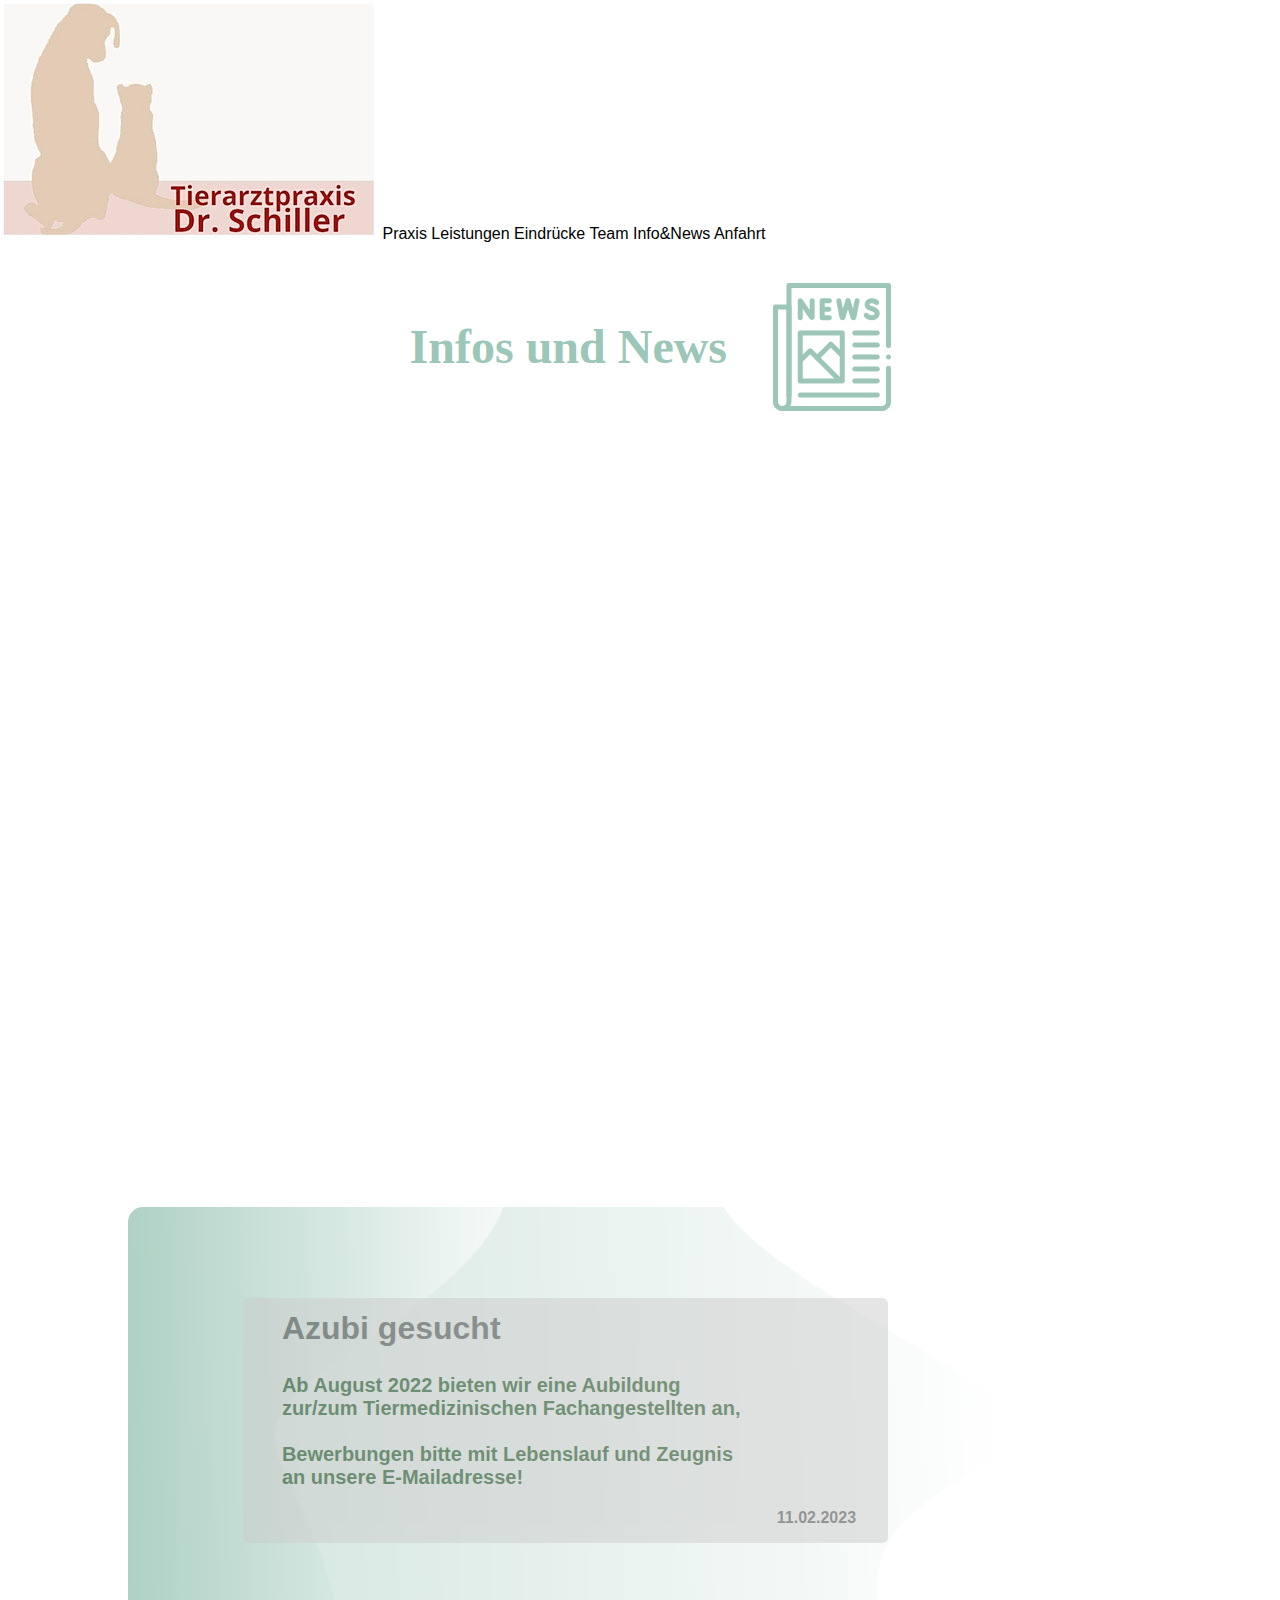
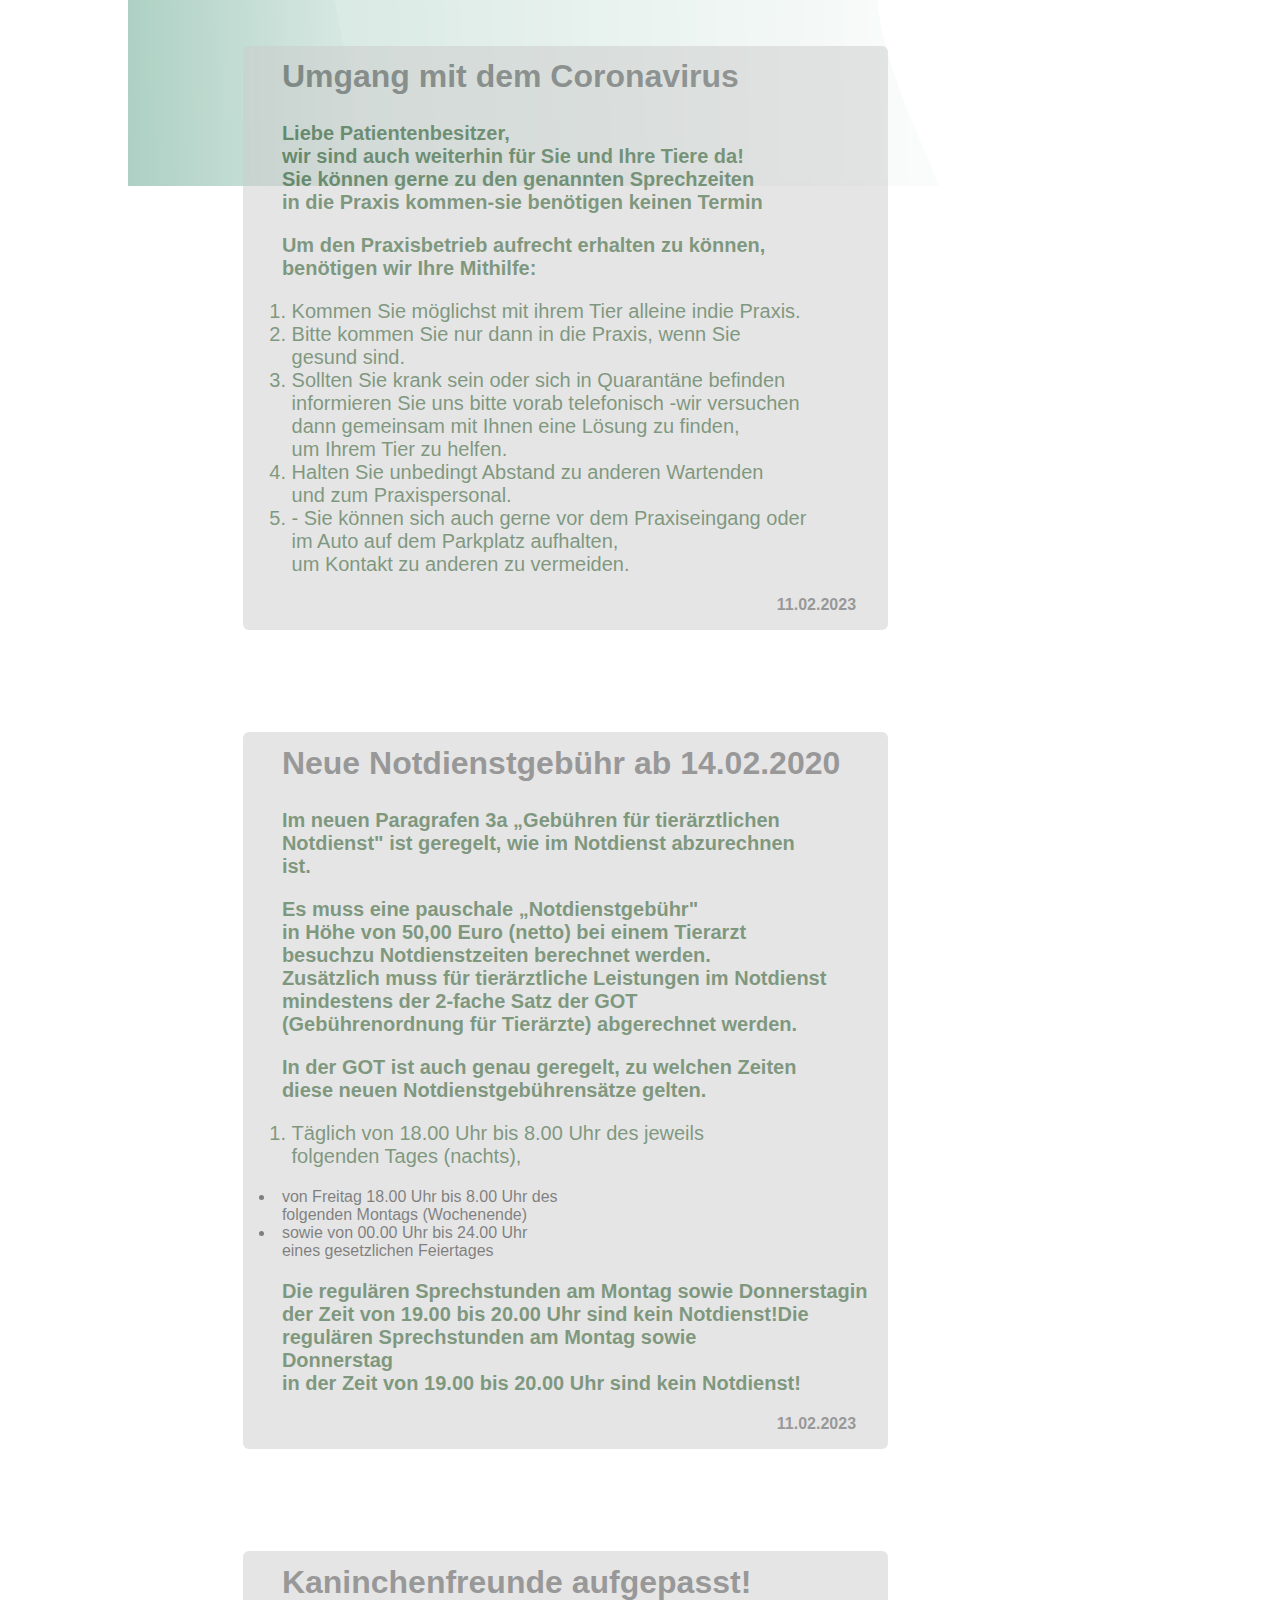
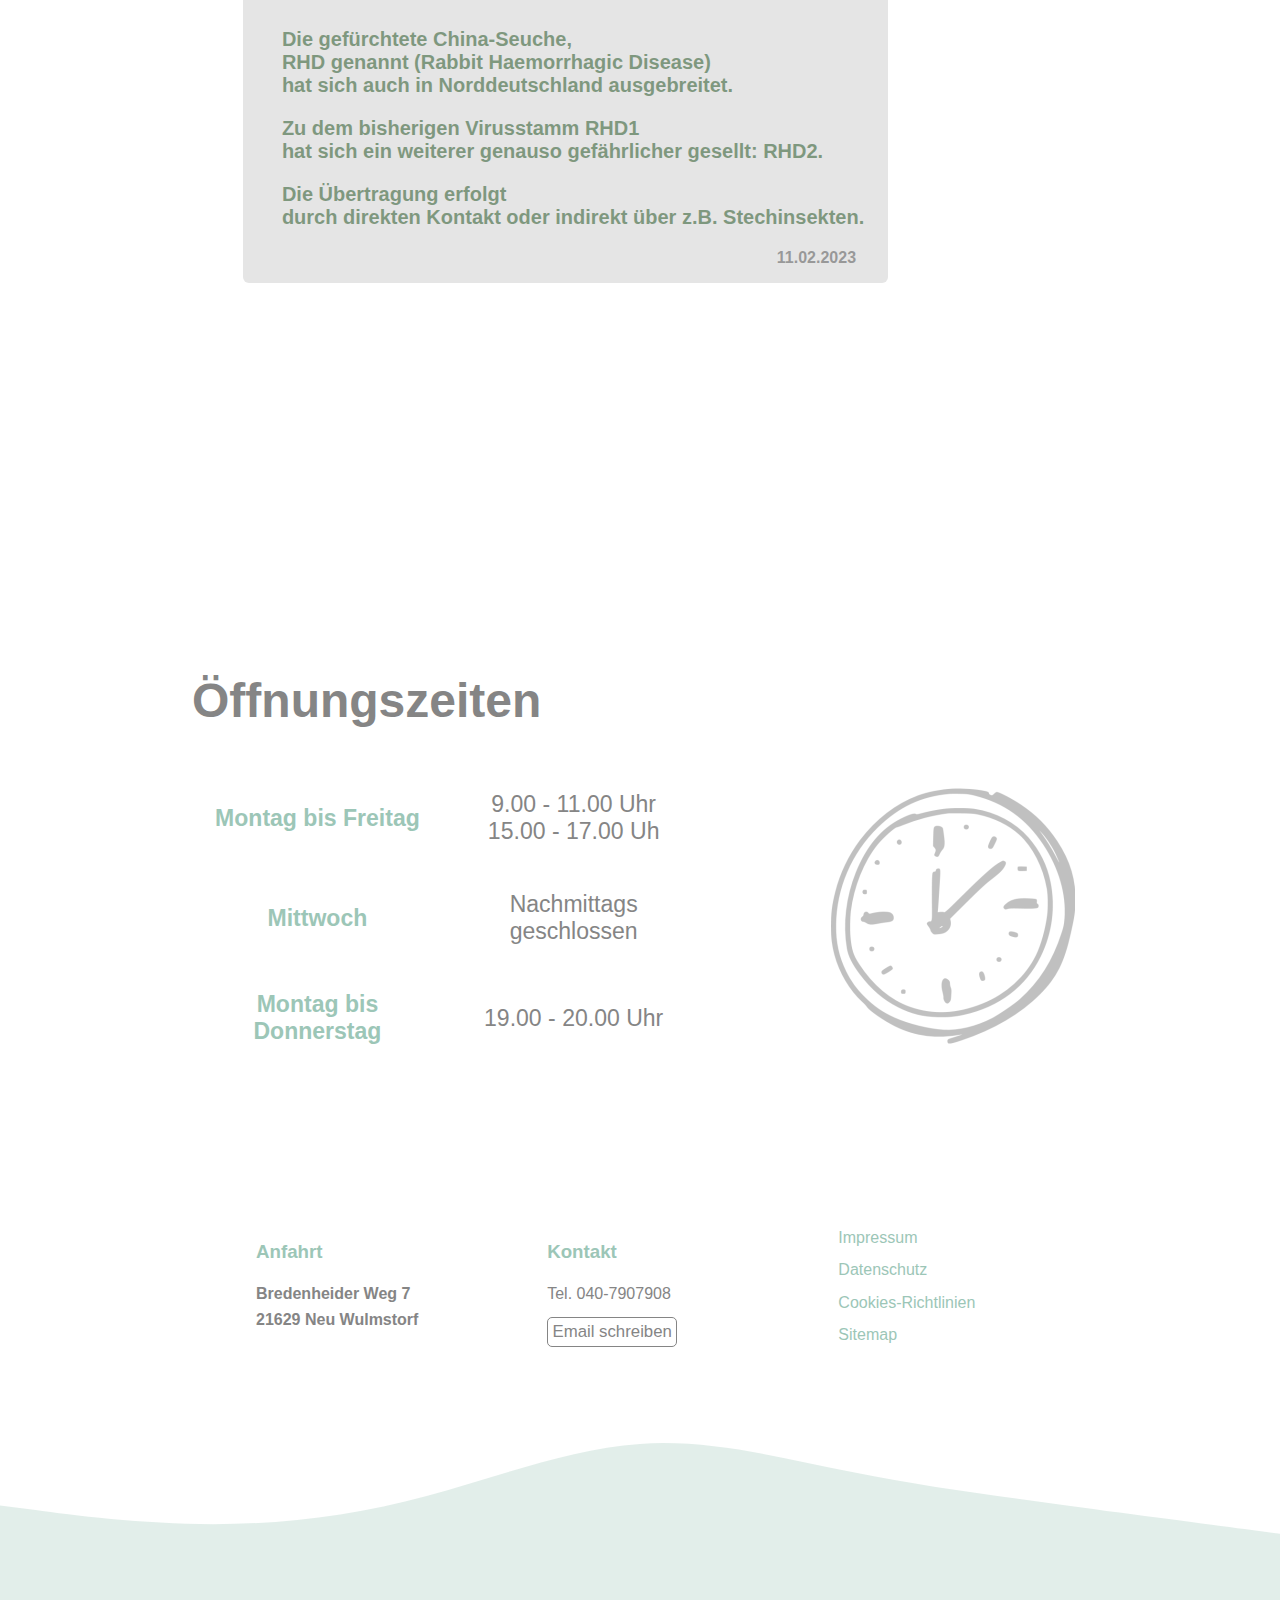
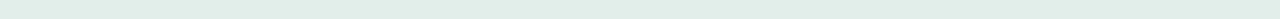
<file: infos-news.html>
<!DOCTYPE html>
<html>

<head>
    <meta charset="utf-8">
    <meta http-equiv="X-UA-Compatible" content="IE=edge">
    <title></title>
    <meta name="description" content="">
    <meta name="viewport" content="width=device-width, initial-scale=1">
    <link rel="stylesheet" href="styles/main.css">
    <link rel="stylesheet" href="styles/infos-news.css">
    <script src="https://ajax.googleapis.com/ajax/libs/jquery/3.6.3/jquery.min.js"></script>
<script>
$(document).ready(function(){
   $("navmobile").hide() 
  $("button").click(function(){
    $("navmobile").toggle();
  });
});
</script>
</head>

<body>
    <div>
        <div class="navigation_mobile">
        <img src="graphics/header_image.jpg" /><button>Navigation</button>
        </div>
    <navmobile  id="">
        <a>Praxis</a>
        <a>Leistungen</a>
        <a>Eindrücke</a>
        <a>Team</a>
        <a>Info&News</a>
        <a>Anfahrt</a>
     </navmobile>
</div>

    <nav>
        <img src="graphics/header_image.jpg" />
        <a>Praxis</a>
        <a>Leistungen</a>
        <a>Eindrücke</a>
        <a>Team</a>
        <a>Info&News</a>
        <a>Anfahrt</a>
    </nav>




    <div class="prallax_hero">
        <div class="prallax_hero_title">
            <h1>Infos und News</h1><img src="graphics/news.png" />
        </div>
    </div>











    <main class="content_container">




        <article>
            <h2>Azubi gesucht</h2>
            <p>
                Ab August 2022 bieten wir eine Aubildung<br />
                zur/zum Tiermedizinischen Fachangestellten an,<br />
                <br />
                Bewerbungen bitte mit Lebenslauf und Zeugnis<br />an unsere E-Mailadresse!
            </p>

            <a class="article_date">
                11.02.2023
            </a>
        </article>


        <article>
            <h2>Umgang mit dem Coronavirus</h2>
            <p>
                Liebe Patientenbesitzer,<br />
                wir sind auch weiterhin für Sie und Ihre Tiere da!<br />
                Sie können gerne zu den genannten Sprechzeiten<br />
                in die Praxis kommen-sie benötigen keinen Termin
            </p>
            <p>
                Um den Praxisbetrieb aufrecht erhalten zu können,<br />
                benötigen wir Ihre Mithilfe:
            </p>
            <p>
            <ul>
                <li>Kommen Sie möglichst mit ihrem Tier alleine indie Praxis.</li>
                <li>Bitte kommen Sie nur dann in die Praxis, wenn Sie<br />
                    gesund sind.</li>
                    <li>Sollten Sie krank sein oder sich in Quarantäne befinden<br />
                    informieren Sie uns bitte vorab telefonisch -wir versuchen<br />
                    dann gemeinsam mit Ihnen eine Lösung zu finden,<br />
                    um Ihrem Tier zu helfen.</li>
                <li>
                    Halten Sie unbedingt Abstand zu anderen Wartenden<br/>
                    und zum Praxispersonal.
                </li>
                <li>
                    - Sie können sich auch gerne vor dem Praxiseingang oder<br />
                    im Auto auf dem Parkplatz aufhalten,<br />
                    um Kontakt zu anderen zu vermeiden.
                </li>
            </ul>
            </p>
            <a class="article_date">
                11.02.2023
            </a>

        </article>


        <article>
            <h2>Neue Notdienstgebühr ab 14.02.2020</h2>
            <p>
                Im neuen Paragrafen 3a „Gebühren für tierärztlichen<br />
                Notdienst" ist geregelt, wie im Notdienst abzurechnen
                <br />ist.
            </p>

            <p>
                Es muss eine pauschale „Notdienstgebühr"<br />
                in Höhe von 50,00 Euro (netto) bei einem Tierarzt<br />
                besuchzu Notdienstzeiten berechnet werden.<br />
                Zusätzlich muss für tierärztliche Leistungen im Notdienst<br />
                mindestens der 2-fache Satz der GOT<br />
                (Gebührenordnung für Tierärzte) abgerechnet werden.
            </p>

            <p>
                In der GOT ist auch genau geregelt, zu welchen Zeiten<br />
                diese neuen Notdienstgebührensätze gelten.
            </p>

            <p>
                <ul>
                    <li>Täglich von 18.00 Uhr bis 8.00 Uhr des jeweils<br />
                        folgenden Tages (nachts),</li>
                </ul>
                <li>
                    von Freitag 18.00 Uhr bis 8.00 Uhr des<br />
                    folgenden Montags (Wochenende)
                </li>
                <li>
                    sowie von 00.00 Uhr bis 24.00 Uhr<br />
                    eines gesetzlichen Feiertages
                </li>
            </p>

            <p>
                Die regulären Sprechstunden am Montag sowie Donnerstagin der Zeit von 19.00  bis 20.00 Uhr sind kein Notdienst!Die regulären Sprechstunden am Montag sowie<br />
                Donnerstag<br />
                in der Zeit von 19.00  bis 20.00 Uhr sind kein Notdienst!
            </p>

            <a class="article_date">
                11.02.2023
            </a>
        </article>

        <article>
            <h2>Kaninchenfreunde aufgepasst! </h2>
            <p>
                Die gefürchtete China-Seuche,<br />
                RHD genannt (Rabbit Haemorrhagic Disease)<br />
                hat sich auch in Norddeutschland ausgebreitet.
            </p>

            <p>
                Zu dem bisherigen Virusstamm RHD1<br />
                hat sich ein weiterer genauso gefährlicher gesellt: RHD2.
            </p>

            <p>
                Die Übertragung erfolgt<br />
                durch direkten Kontakt oder indirekt über z.B. Stechinsekten.
            </p>

            <a class="article_date">
                11.02.2023
            </a>
        </article>


    </main>



















    <footer>
        <div class="open">
            <h2>Öffnungszeiten</h2>

            <div class="open_informations">
                <div>
                    <p class="time_days">Montag bis Freitag</p>
                    <p class="time_hours">
                        9.00 - 11.00 Uhr
                        <br />
                        15.00 - 17.00 Uh
                    </p>
                </div>

                <div>
                    <p class="time_special_days"> Mittwoch</p>
                    <p class="time_special_hours"> Nachmittags geschlossen </p>
                </div>

                <div>
                    <p class="time_days">Montag bis Donnerstag</p>
                    <p class="time_hours"> 19.00 - 20.00 Uhr</p>
                </div>

            </div>

            <div class="open_image">
                <img src="graphics/clock.png" />
            </div>

        </div>

        <div class="footer_navigation_container">
            <div class="footer_navigation">
                <h3>Anfahrt</h3>

                <p class="footer_navigation_text_style">
                    <b>
                        Bredenheider Weg 7
                        <br />
                        21629 Neu Wulmstorf
                    </b>

                </p>

            </div>
            <div class="footer_navigation">
                <h3>Kontakt</h3>

                <p class="footer_navigation_text_style">
                    Tel. 040-7907908
                    <br />
                    <button class="footer_navigation_email_button">Email schreiben</button>
                </p>

            </div>
            <div class="footer_navigation">
                <a>Impressum</a>
                <a>Datenschutz</a>
                <a>Cookies-Richtlinien</a>
                <a>Sitemap</a>
            </div>
        </div>


        <img src="graphics/wave.svg" />

    </footer>



</body>

</html>
</file>
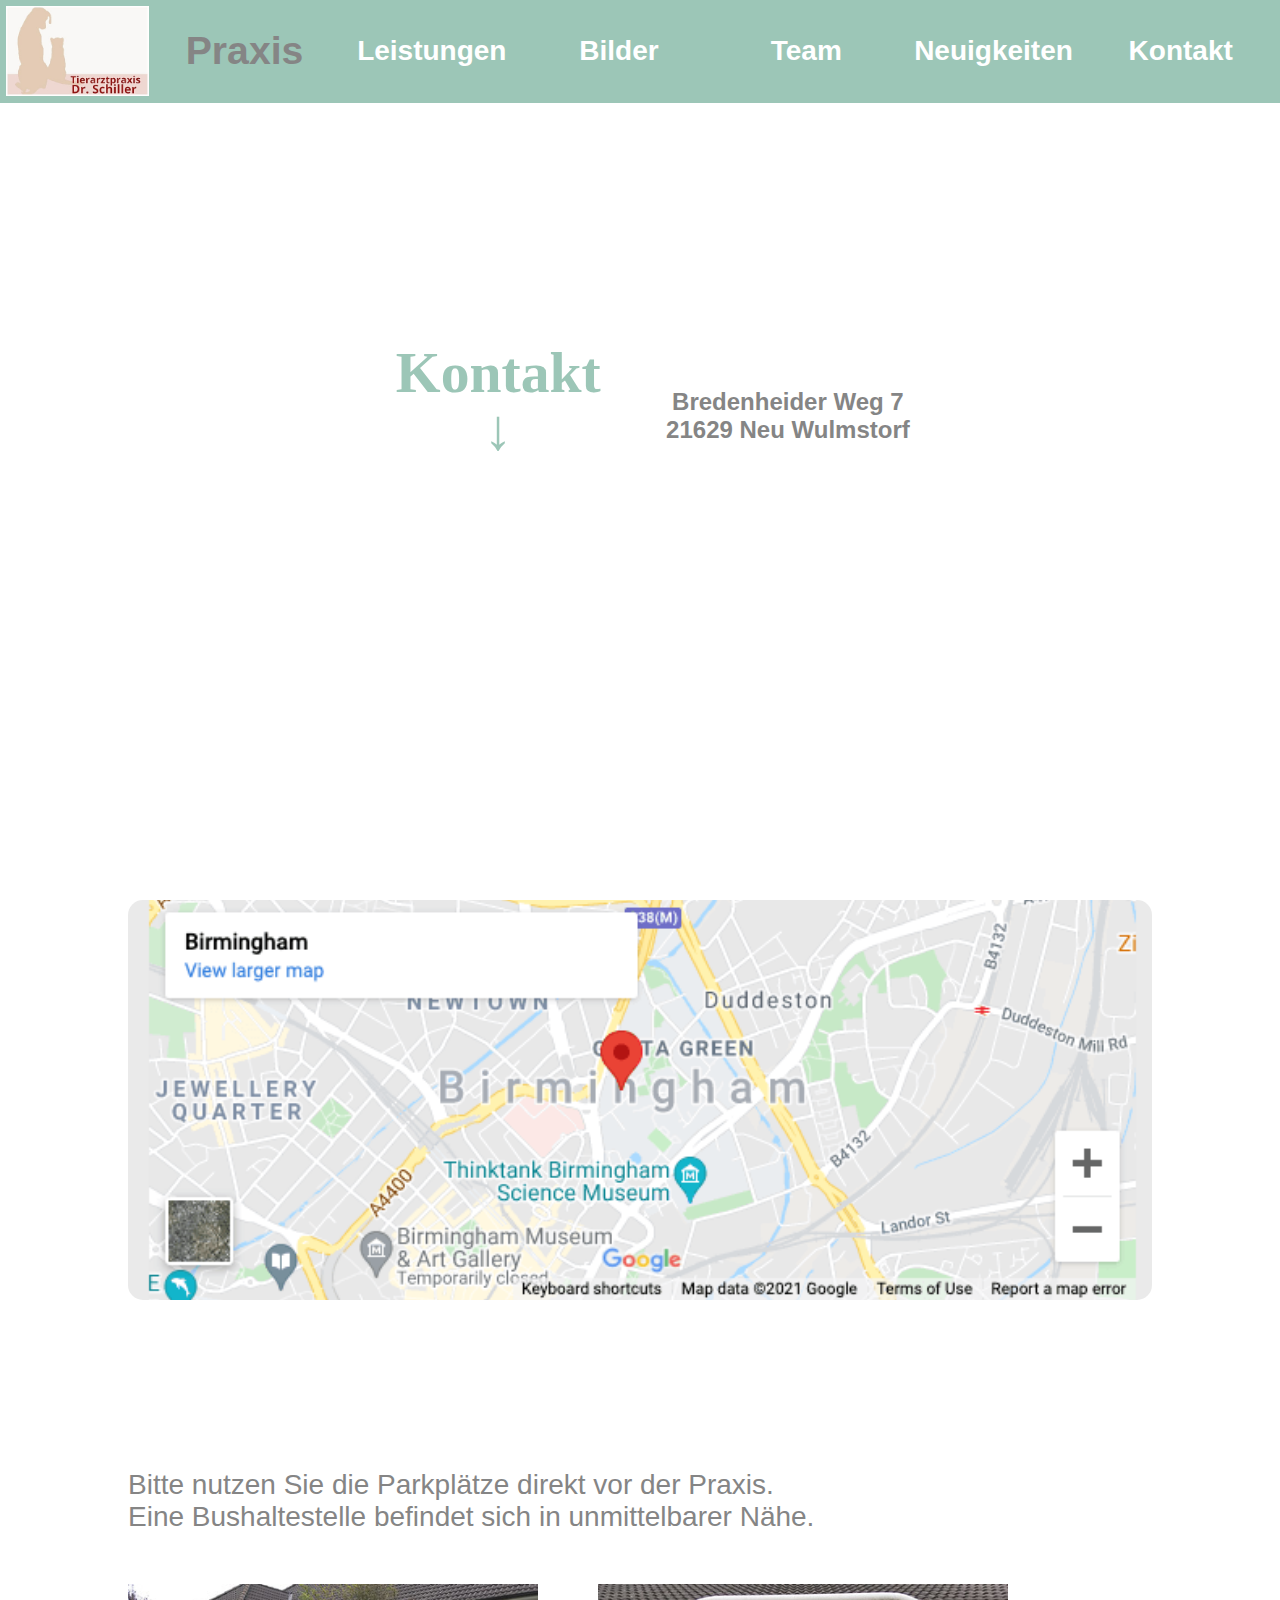
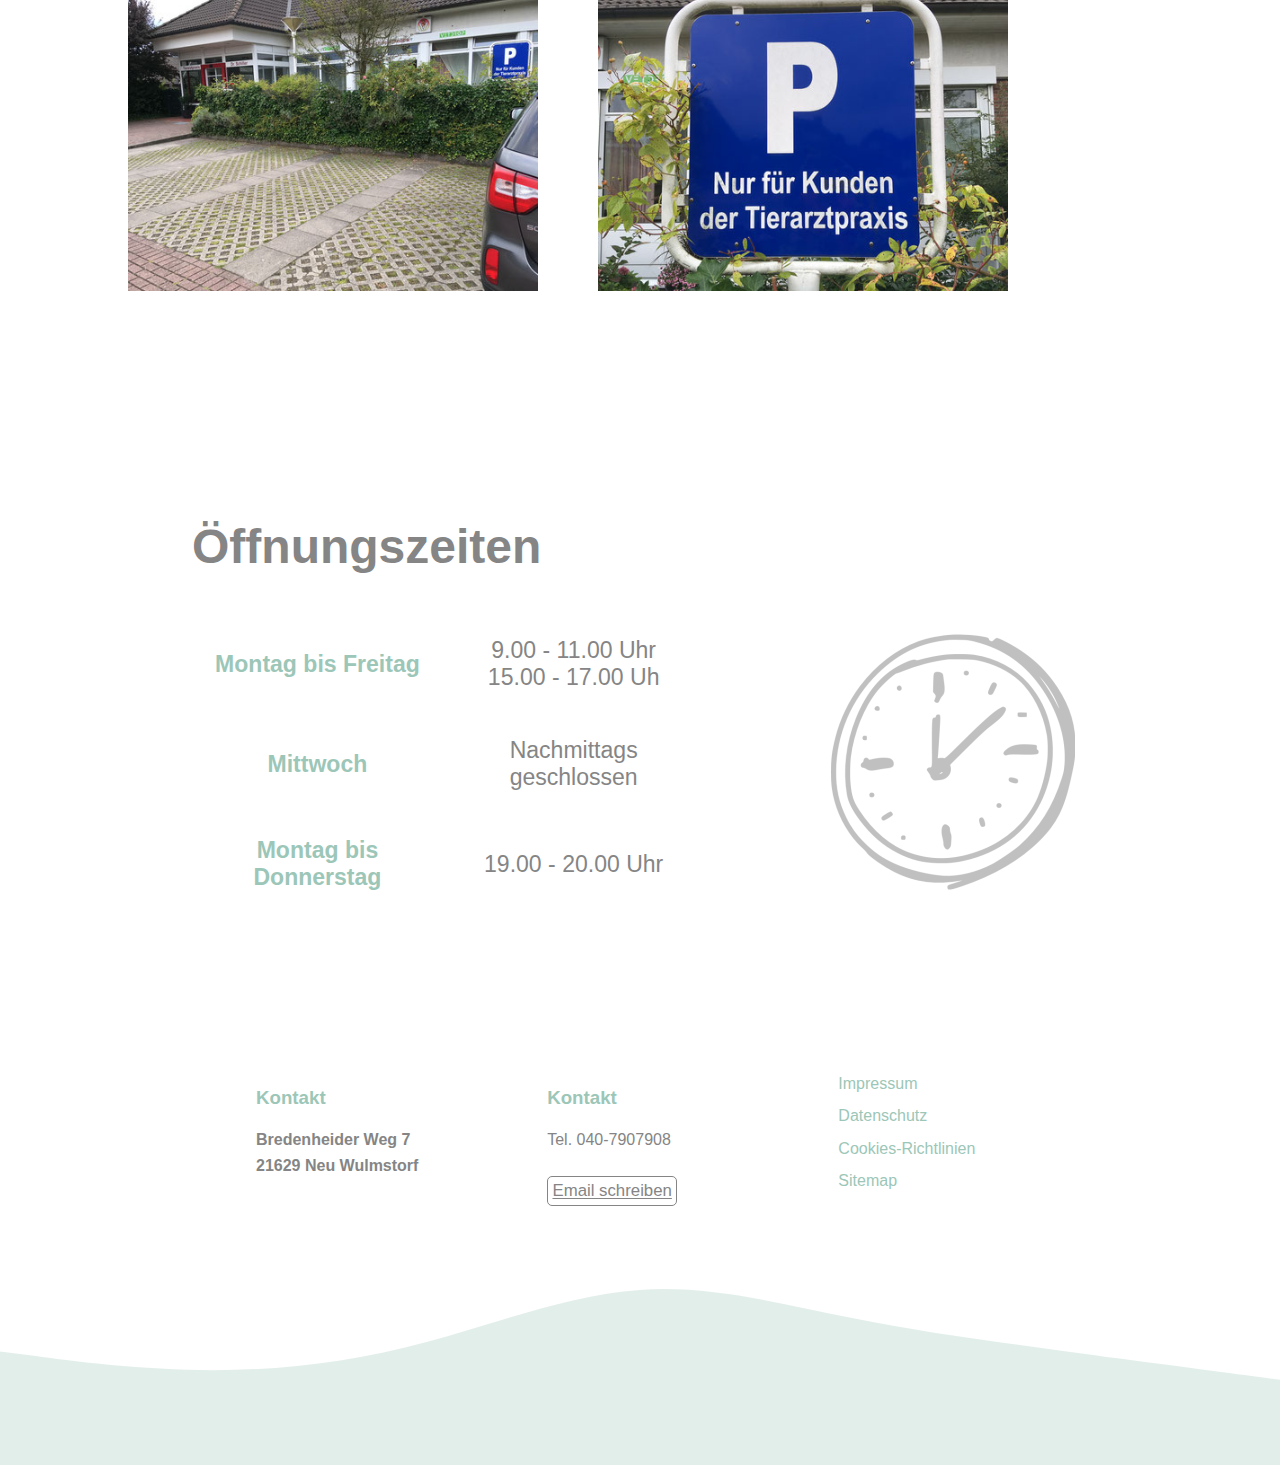
<file: kontakt.html>
<!DOCTYPE html>
<html>

<head>
    <meta charset="utf-8">
    <title>Tierarztpraxis Dr. Schiller - Kontakt</title>
    <meta name="viewport" content="width=device-width, initial-scale=1">
    <link rel="stylesheet" href="styles/main.css">
    <link rel="stylesheet" href="styles/kontakt.css">
    <script src="https://ajax.googleapis.com/ajax/libs/jquery/3.6.3/jquery.min.js"></script>
    <script src="scripts/toggleMobileNavigaton.js"></script>
</head>

<body>
    <div>
        <div class="navigation_mobile">
            <button>X</button><img src="graphics/header_image.jpg" alt="Error 404" /><span>Dr. S</span>
        </div>
        <nav class="navigation_mobile_elements" id="navigation_mobile_elements">
            <a href="index.html">Praxis</a>
            <a href="leistungen.html">Leistungen</a>
            <a href="bilder.html">Bilder</a>
            <a href="team.html">Team</a>
            <a href="neuigkeiten.html">Neuigkeiten</a>
            <a href="kontakt.html">Kontakt</a>
        </nav>
    </div>

    <nav class="navigation_desktop">
        <img src="graphics/header_image.jpg" alt="Error 404" />
        <a href="index.html">Praxis</a>
        <a href="leistungen.html">Leistungen</a>
        <a href="bilder.html">Bilder</a>
        <a href="team.html">Team</a>
        <a href="neuigkeiten.html">Neuigkeiten</a>
        <a href="kontakt.html">Kontakt</a>
    </nav>


    <div class="prallax_hero">
        <div class="prallax_hero_title">
            <h1>Kontakt<br /><br />&darr;<br /><br /></h1>
            <p> Bredenheider Weg 7
                <br />
                21629 Neu Wulmstorf
            </p>
        </div>
    </div>



    <main class="content_container">


        <div class="map"></div>

        <p>
            Bitte nutzen Sie die Parkplätze direkt vor der Praxis.<br />
            Eine Bushaltestelle befindet sich in unmittelbarer Nähe.
        </p>

        <img src="graphics/parkplatz.jpg" alt="Error 404" />

        <img src="graphics/parkschild.jpg" alt="Error 404" />


    </main>




    <footer>
        <div class="open">
            <h2>Öffnungszeiten</h2>

            <div class="open_informations">
                <div>
                    <p class="time_days">Montag bis Freitag</p>
                    <p class="time_hours">
                        9.00 - 11.00 Uhr
                        <br />
                        15.00 - 17.00 Uh
                    </p>
                </div>

                <div>
                    <p class="time_special_days"> Mittwoch</p>
                    <p class="time_special_hours"> Nachmittags geschlossen </p>
                </div>

                <div>
                    <p class="time_days">Montag bis Donnerstag</p>
                    <p class="time_hours"> 19.00 - 20.00 Uhr</p>
                </div>

            </div>

            <div class="open_image">
                <img src="graphics/clock.png" alt="Error 404" />
            </div>

        </div>

        <div class="footer_navigation_container">
            <div class="footer_navigation">
                <h3>Kontakt</h3>

                <p class="footer_navigation_text_style">
                    <b>
                        Bredenheider Weg 7
                        <br />
                        21629 Neu Wulmstorf
                    </b>

                </p>

            </div>
            <div class="footer_navigation">
                <h3>Kontakt</h3>

                <p class="footer_navigation_text_style">
                    Tel. 040-7907908
                    <br />
                    <br />
                    <a href="mailto:kontakt@tierarztpraxis-dr-schiller.de" class="footer_navigation_email_button">Email schreiben</a>
                </p>

            </div>
            <div class="footer_navigation">
                <a>Impressum</a>
                <a>Datenschutz</a>
                <a>Cookies-Richtlinien</a>
                <a href="sitemap.html" target="_self">Sitemap</a>
            </div>
        </div>


        <img src="graphics/wave.svg" alt="Error 404" />

    </footer>



</body>

</html>
</file>
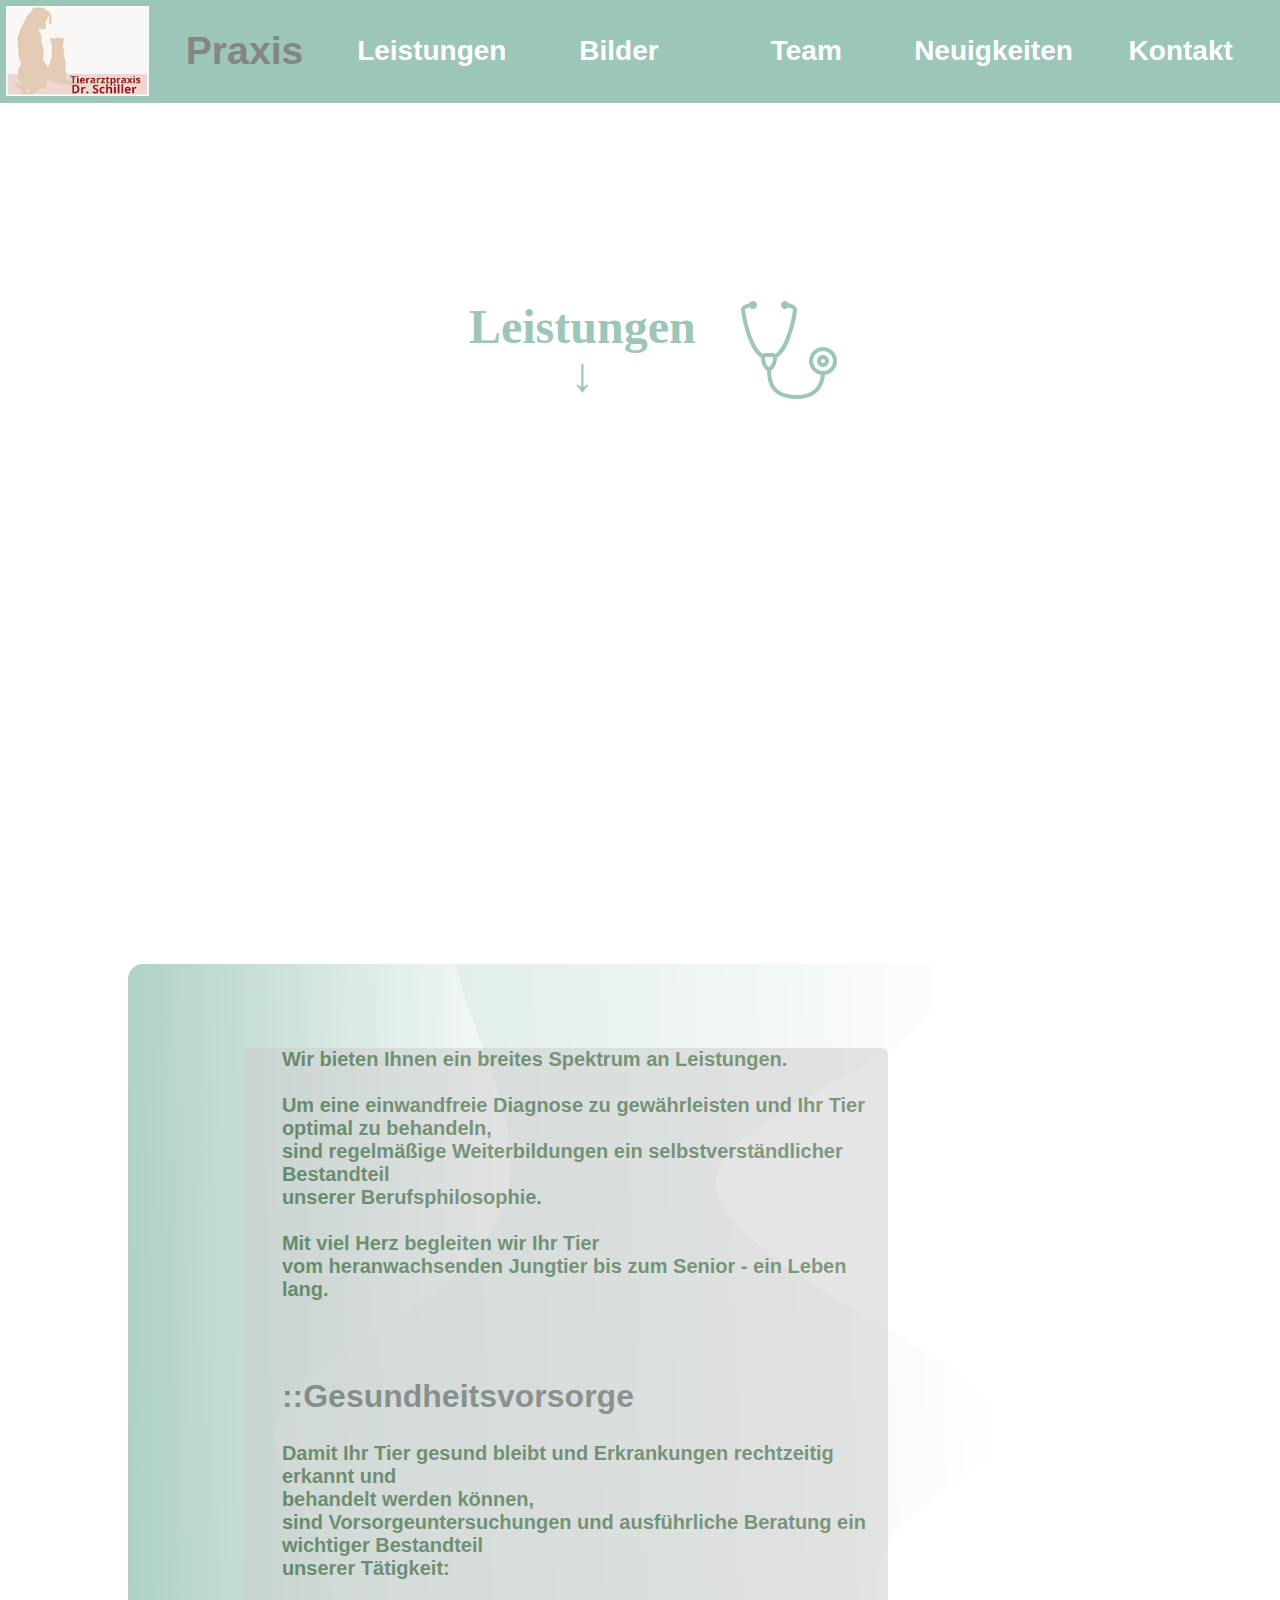
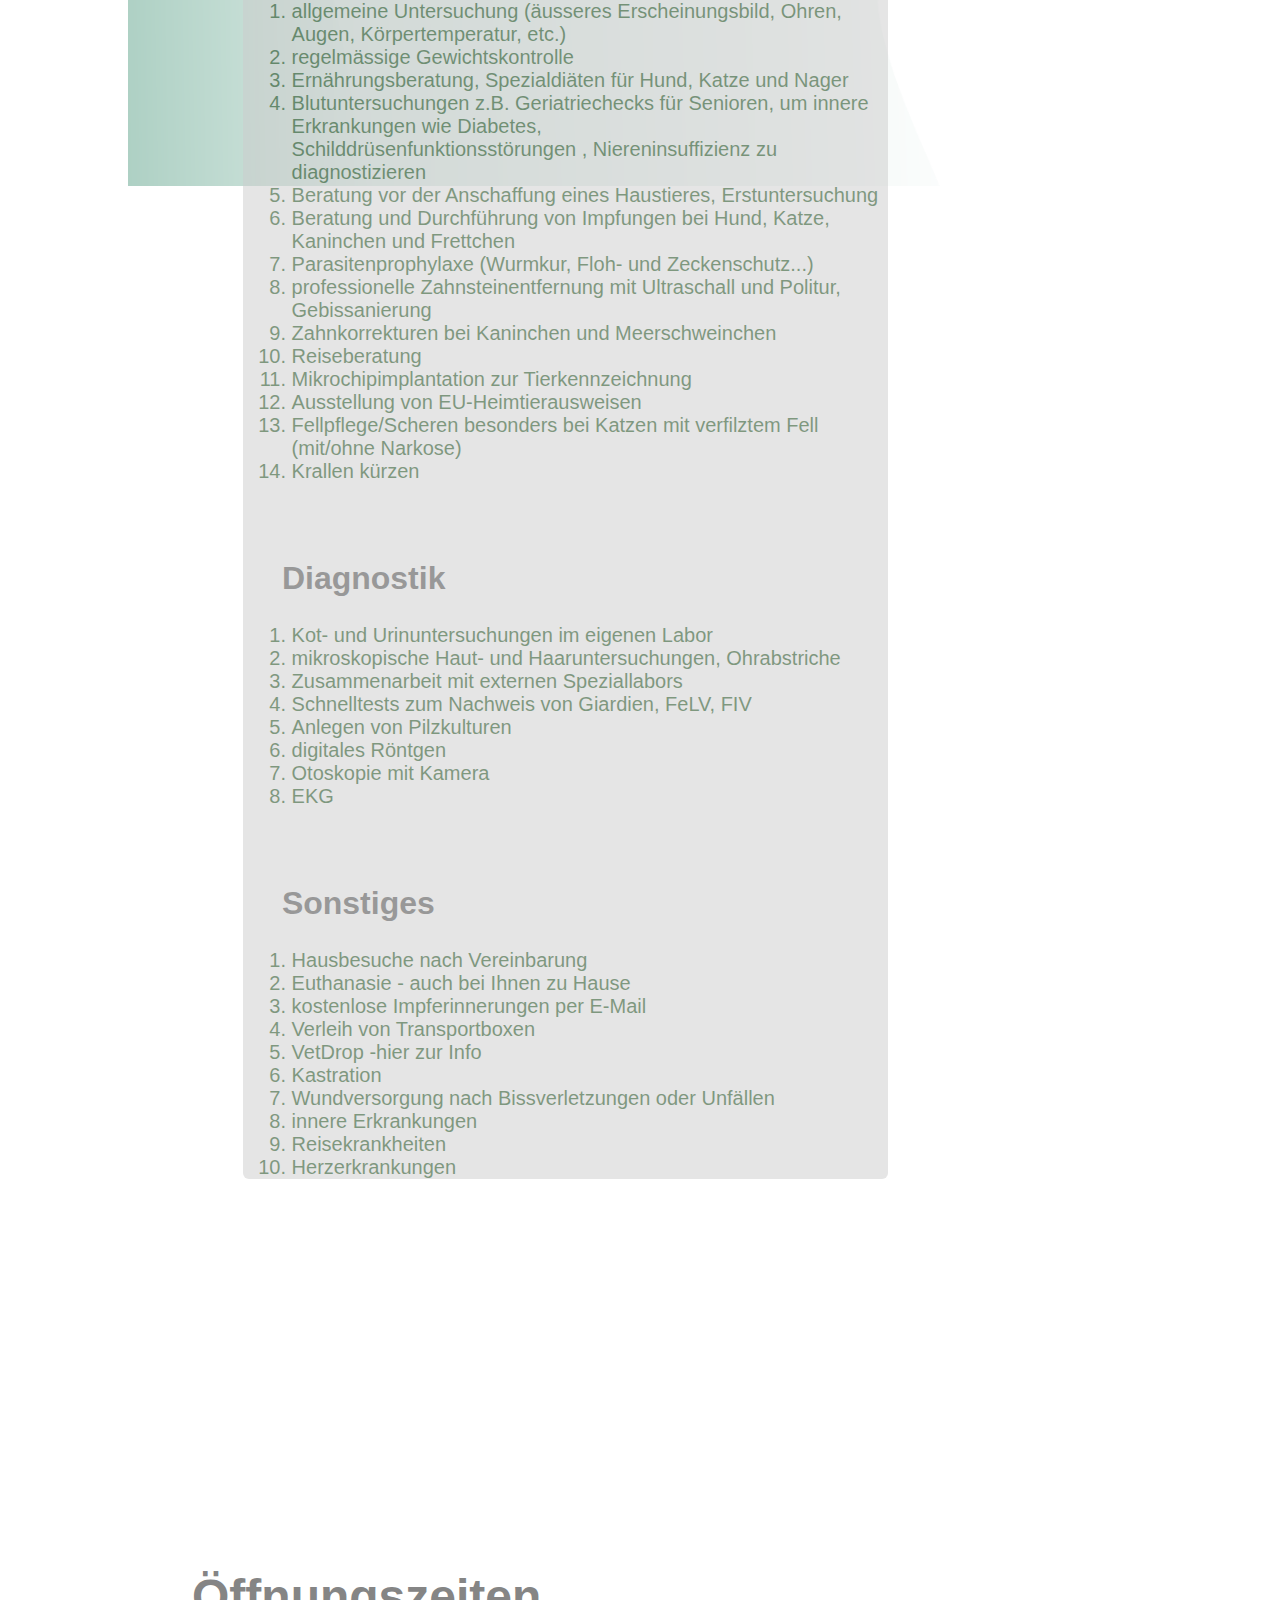
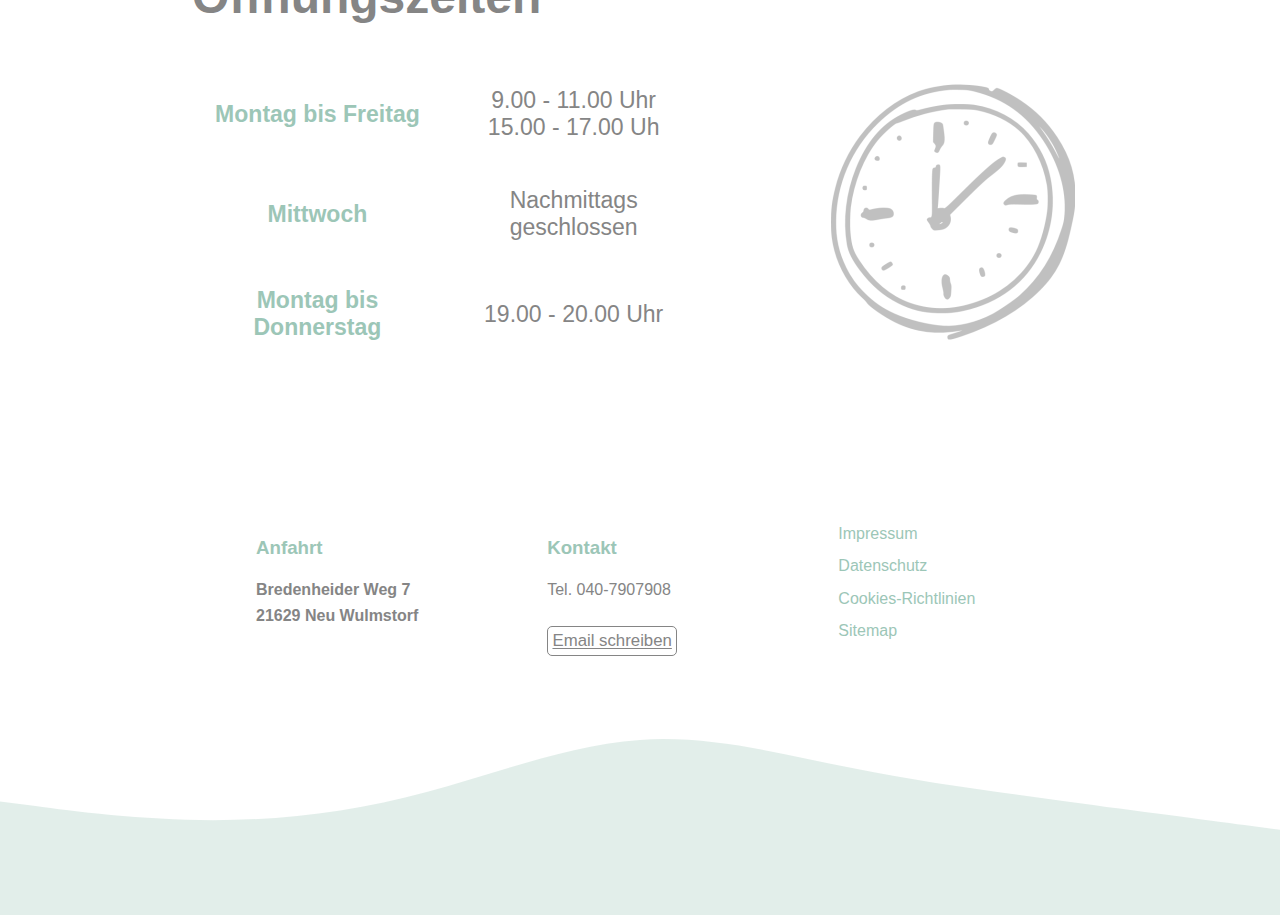
<file: leistungen.html>
<!DOCTYPE html>
<html>

<head>
    <meta charset="utf-8">
    <title>Tierarztpraxis Dr. Schiller - Leistungen</title>
    <meta name="viewport" content="width=device-width, initial-scale=1">
    <link rel="stylesheet" href="styles/main.css">
    <link rel="stylesheet" href="styles/leistungen.css">
    <script src="https://ajax.googleapis.com/ajax/libs/jquery/3.6.3/jquery.min.js"></script>
    <script src="scripts/toggleMobileNavigaton.js"></script>
</head>

<body>
    <div>
        <div class="navigation_mobile">
            <button>X</button><img src="graphics/header_image.jpg" alt="Error 404" /><span>Dr. S</span>
        </div>
        <nav class="navigation_mobile_elements" id="navigation_mobile_elements">
            <a href="index.html">Praxis</a>
            <a href="leistungen.html">Leistungen</a>
            <a href="bilder.html">Bilder</a>
            <a href="team.html">Team</a>
            <a href="neuigkeiten.html">Neuigkeiten</a>
            <a href="kontakt.html">Kontakt</a>
        </nav>
    </div>

    <nav class="navigation_desktop">
        <img src="graphics/header_image.jpg" alt="Error 404" />
        <a href="index.html">Praxis</a>
        <a href="leistungen.html">Leistungen</a>
        <a href="bilder.html">Bilder</a>
        <a href="team.html">Team</a>
        <a href="neuigkeiten.html">Neuigkeiten</a>
        <a href="kontakt.html">Kontakt</a>
    </nav>




    <div class="prallax_hero">
        <div class="prallax_hero_title">
            <h1>Leistungen<br /><br />&darr;<br<br /><br /></h1><img src="graphics/team-title-icon.png" alt="Error 404" />
        </div>
    </div>


    <main class="content_container">




        <article>
            <p>
                Wir bieten Ihnen ein breites Spektrum an Leistungen.<br />
                <br />
                Um eine einwandfreie Diagnose zu gewährleisten und Ihr Tier optimal zu behandeln,
                <br />
                sind regelmäßige Weiterbildungen ein selbstverständlicher Bestandteil<br />
                unserer Berufsphilosophie.
                <br />
                <br />Mit viel Herz begleiten wir Ihr Tier<br />
                vom heranwachsenden Jungtier bis zum Senior - ein Leben lang.
            </p>
            <br />
            <h2>::Gesundheitsvorsorge</h2>
            <p>
                Damit Ihr Tier gesund bleibt und Erkrankungen rechtzeitig erkannt und<br />
                behandelt werden können,<br />
                sind Vorsorgeuntersuchungen und ausführliche Beratung ein wichtiger Bestandteil<br />
                unserer Tätigkeit:
            </p>

            <p>
            <ul>
                <li>allgemeine Untersuchung (äusseres Erscheinungsbild, Ohren, Augen, Körpertemperatur, etc.)</li>
                <li>regelmässige Gewichtskontrolle</li>
                <li>Ernährungsberatung, Spezialdiäten für Hund, Katze und Nager</li>
                <li>Blutuntersuchungen z.B. Geriatriechecks für Senioren, um innere Erkrankungen wie Diabetes,<br />
                    Schilddrüsenfunktionsstörungen , Niereninsuffizienz zu diagnostizieren</li>
                <li>Beratung vor der Anschaffung eines Haustieres, Erstuntersuchung</li>
                <li>Beratung und Durchführung von Impfungen bei Hund, Katze, Kaninchen und Frettchen</li>
                <li>Parasitenprophylaxe (Wurmkur, Floh- und Zeckenschutz...)</li>
                <li>professionelle Zahnsteinentfernung mit Ultraschall und Politur, Gebissanierung</li>
                <li>Zahnkorrekturen bei Kaninchen und Meerschweinchen</li>
                <li>Reiseberatung</li>
                <li>Mikrochipimplantation zur Tierkennzeichnung</li>
                <li>Ausstellung von EU-Heimtierausweisen</li>
                <li>Fellpflege/Scheren besonders bei Katzen mit verfilztem Fell (mit/ohne Narkose)</li>
                <li>Krallen kürzen</li>
            </ul>
            </p>
            <br />
            <h2> Diagnostik </h2>
            <p>
            <ul>
                <li>Kot- und Urinuntersuchungen im eigenen Labor</li>
                <li>mikroskopische Haut- und Haaruntersuchungen, Ohrabstriche</li>
                <li>Zusammenarbeit mit externen Speziallabors</li>
                <li>Schnelltests zum Nachweis von Giardien, FeLV, FIV</li>
                <li>Anlegen von Pilzkulturen</li>
                <li>digitales Röntgen</li>
                <li>Otoskopie mit Kamera</li>
                <li>EKG</li>
            </ul>
            </p>

            <br />
            <h2>Sonstiges</h2>
            <p>
            <ul>
                <li>Hausbesuche nach Vereinbarung</li>

                <li>Euthanasie - auch bei Ihnen zu Hause</li>

                <li>kostenlose Impferinnerungen per E-Mail</li>

                <li>Verleih von Transportboxen</li>

                <li>VetDrop -hier zur Info</li>

                <li>Kastration</li>

                <li>Wundversorgung nach Bissverletzungen oder Unfällen</li>

                <li>innere Erkrankungen</li>

                <li>Reisekrankheiten</li>

                <li>Herzerkrankungen</li>
            </ul>
            </p>


        </article>



    </main>


    <footer>
        <div class="open">
            <h2>Öffnungszeiten</h2>

            <div class="open_informations">
                <div>
                    <p class="time_days">Montag bis Freitag</p>
                    <p class="time_hours">
                        9.00 - 11.00 Uhr
                        <br />
                        15.00 - 17.00 Uh
                    </p>
                </div>

                <div>
                    <p class="time_special_days"> Mittwoch</p>
                    <p class="time_special_hours"> Nachmittags geschlossen </p>
                </div>

                <div>
                    <p class="time_days">Montag bis Donnerstag</p>
                    <p class="time_hours"> 19.00 - 20.00 Uhr</p>
                </div>

            </div>

            <div class="open_image">
                <img src="graphics/clock.png" alt="Error 404" />
            </div>

        </div>

        <div class="footer_navigation_container">
            <div class="footer_navigation">
                <h3>Anfahrt</h3>

                <p class="footer_navigation_text_style">
                    <b>
                        Bredenheider Weg 7
                        <br />
                        21629 Neu Wulmstorf
                    </b>

                </p>

            </div>
            <div class="footer_navigation">
                <h3>Kontakt</h3>

                <p class="footer_navigation_text_style">
                    Tel. 040-7907908
                    <br />
                    <br />
                    <a href="mailto:kontakt@tierarztpraxis-dr-schiller.de" class="footer_navigation_email_button">Email schreiben</a>
                </p>

            </div>
            <div class="footer_navigation">
                <a>Impressum</a>
                <a>Datenschutz</a>
                <a>Cookies-Richtlinien</a>
                <a href="sitemap.html" target="_self">Sitemap</a>
            </div>
        </div>


        <img src="graphics/wave.svg" alt="Error 404" />

    </footer>



</body>

</html>
</file>
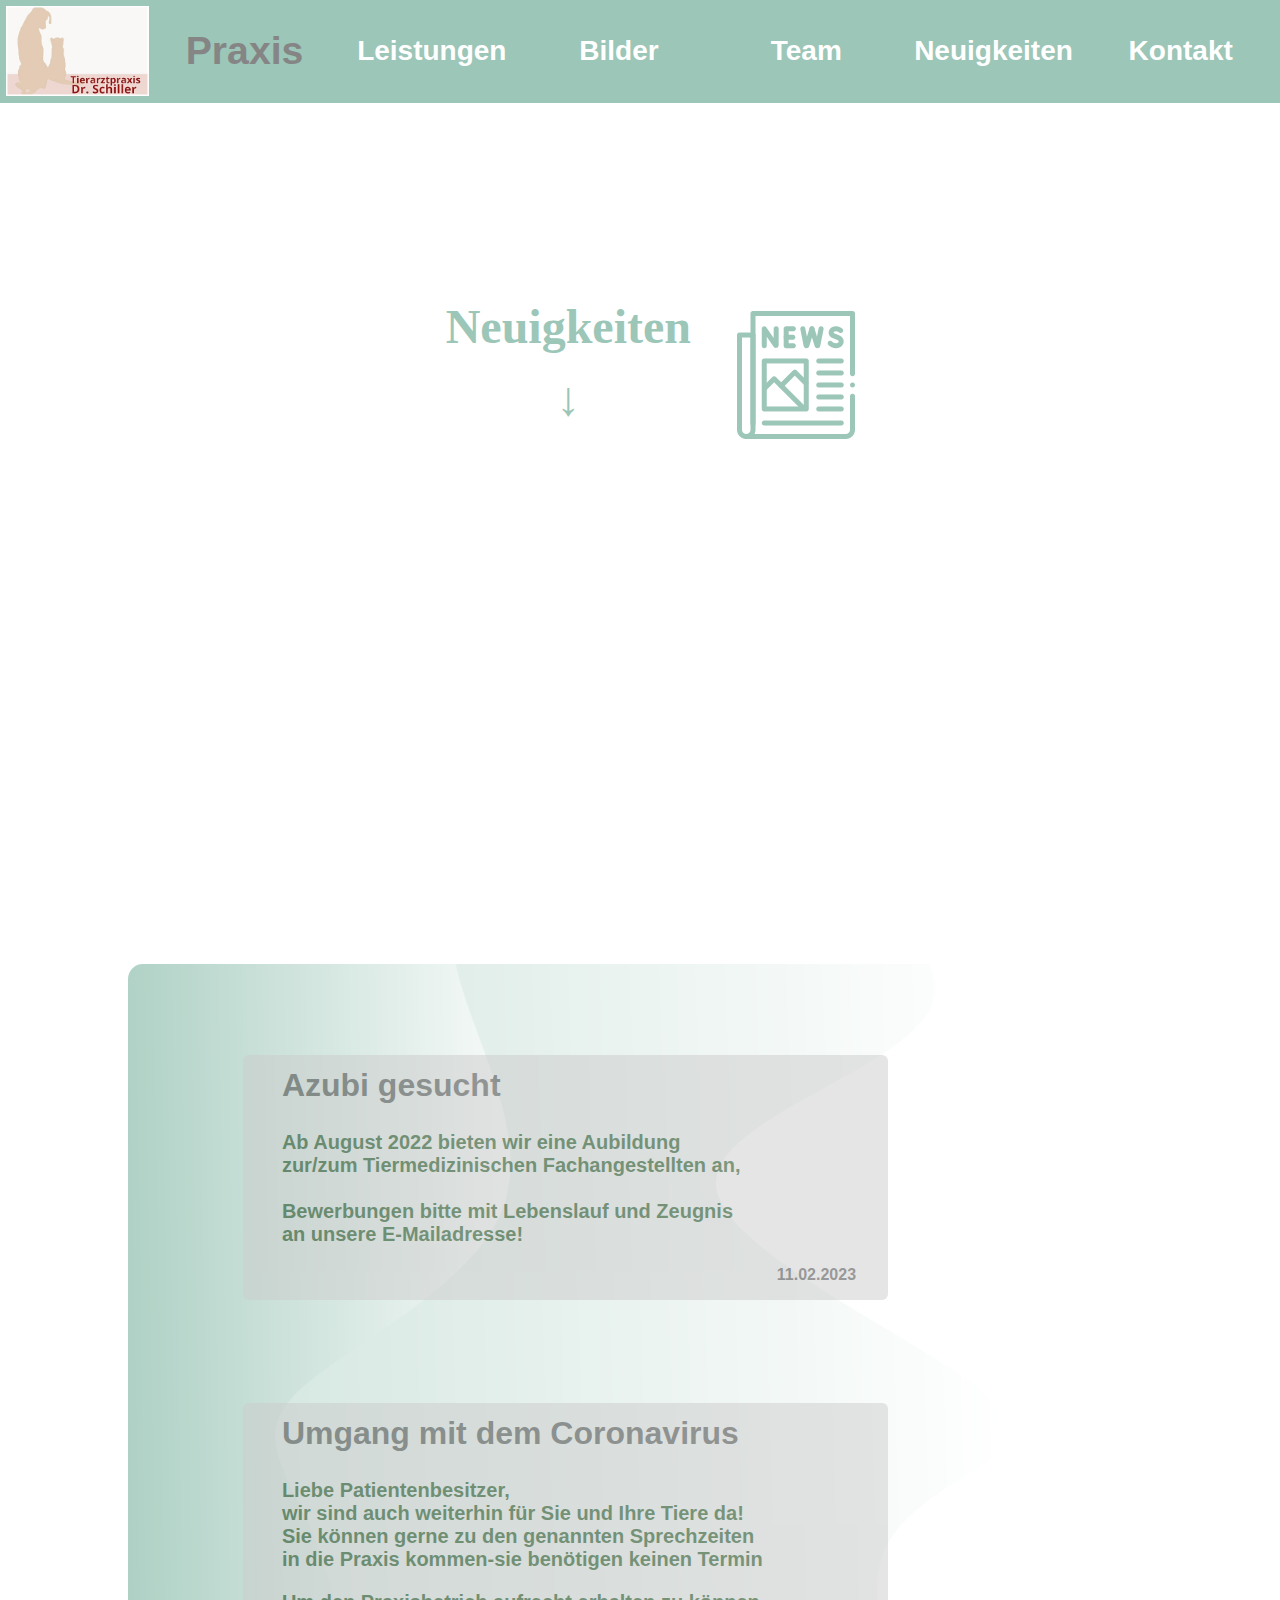
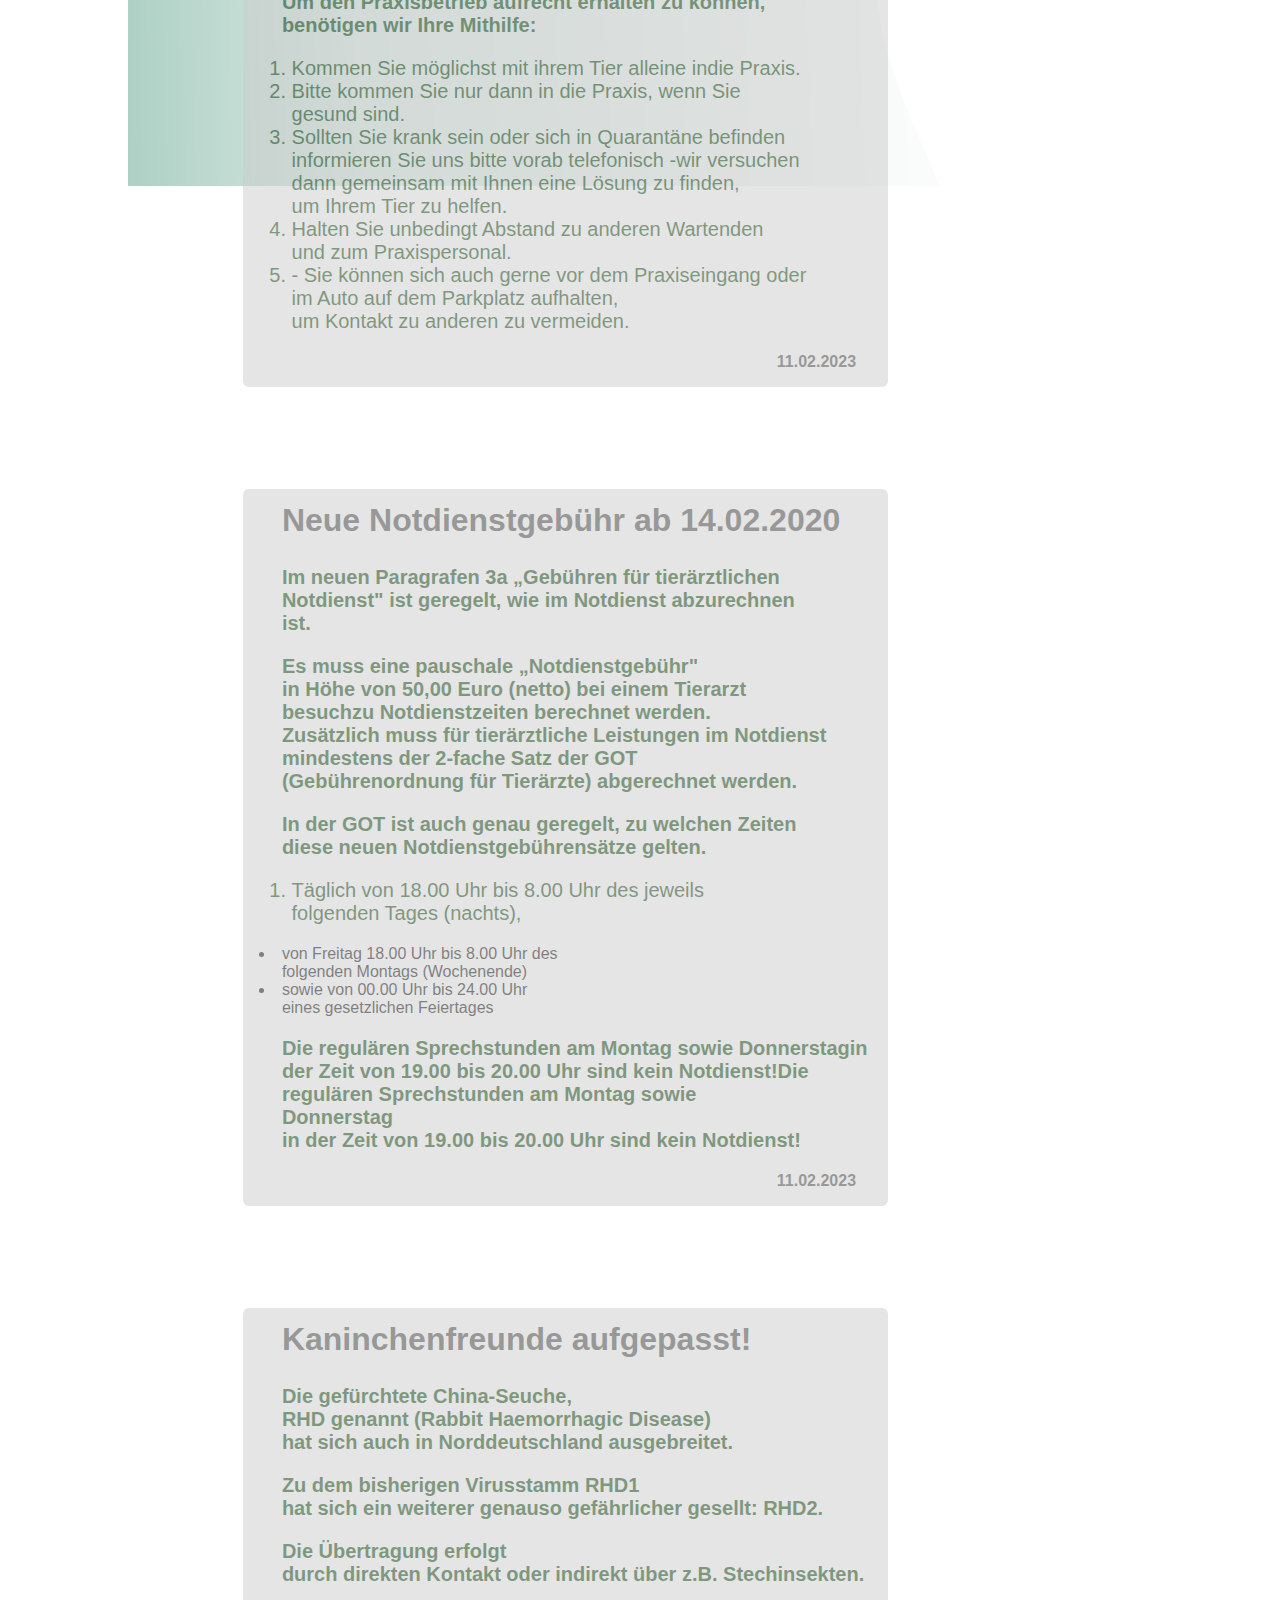
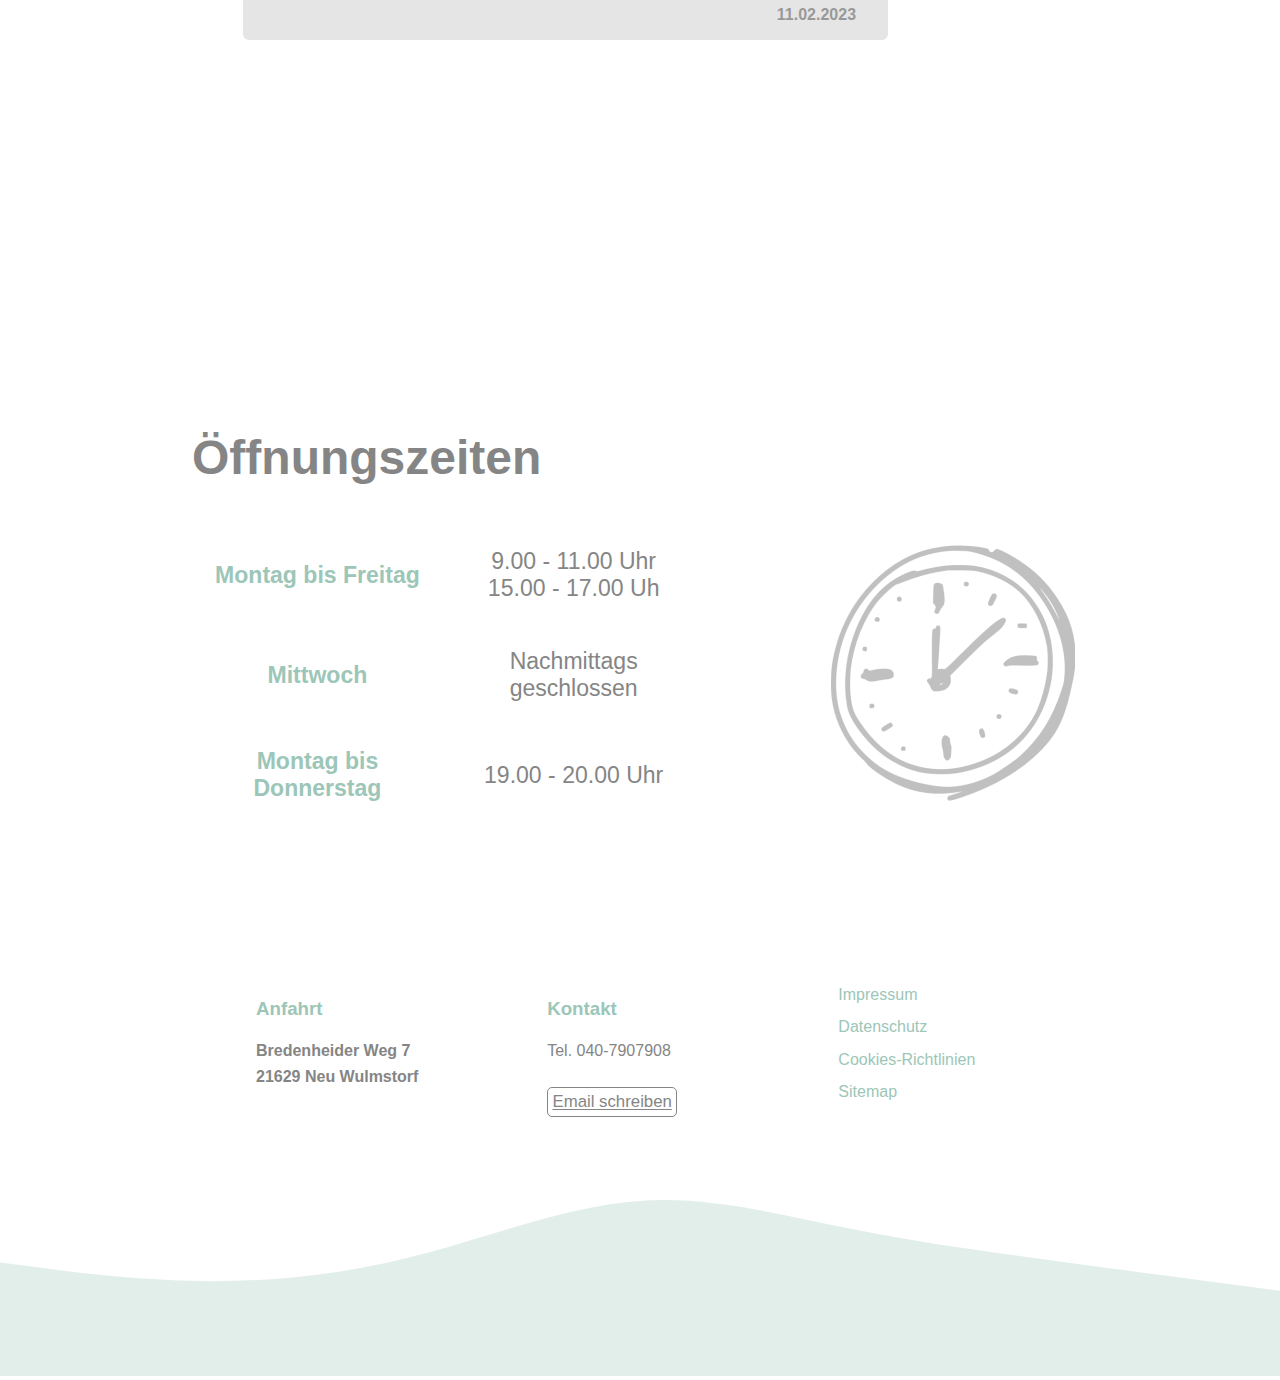
<file: neuigkeiten.html>
<!DOCTYPE html>
<html>

<head>
    <meta charset="utf-8">
    <title>Tierarztpraxis Dr. Schiller - Neuigkeiten</title>
    <meta name="viewport" content="width=device-width, initial-scale=1">
    <link rel="stylesheet" href="styles/main.css">
    <link rel="stylesheet" href="styles/neuigkeiten.css">
    <script src="https://ajax.googleapis.com/ajax/libs/jquery/3.6.3/jquery.min.js"></script>
    <script src="scripts/toggleMobileNavigaton.js"></script>
</head>

<body>
    <div>
        <div class="navigation_mobile">
            <button>X</button><img src="graphics/header_image.jpg" alt="Error 404" /><span>Dr. S</span>
        </div>
        <nav class="navigation_mobile_elements" id="navigation_mobile_elements">
            <a href="index.html">Praxis</a>
            <a href="leistungen.html">Leistungen</a>
            <a href="bilder.html">Bilder</a>
            <a href="team.html">Team</a>
            <a href="neuigkeiten.html">Neuigkeiten</a>
            <a href="kontakt.html">Kontakt</a>
        </nav>
    </div>

    <nav class="navigation_desktop">
        <img src="graphics/header_image.jpg" alt="Error 404" />
        <a href="index.html">Praxis</a>
        <a href="leistungen.html">Leistungen</a>
        <a href="bilder.html">Bilder</a>
        <a href="team.html">Team</a>
        <a href="neuigkeiten.html">Neuigkeiten</a>
        <a href="kontakt.html">Kontakt</a>
    </nav>




    <div class="prallax_hero">
        <div class="prallax_hero_title">
            <h1>Neuigkeiten<br /><br /><br />&darr;<br />&nbsp;</h1><img src="graphics/news.png" alt="Error 404" />
        </div>
    </div>



    <main class="content_container">




        <article>
            <h2>Azubi gesucht</h2>
            <p>
                Ab August 2022 bieten wir eine Aubildung<br />
                zur/zum Tiermedizinischen Fachangestellten an,<br />
                <br />
                Bewerbungen bitte mit Lebenslauf und Zeugnis<br />an unsere E-Mailadresse!
            </p>

            <a class="article_date">
                11.02.2023
            </a>
        </article>


        <article>
            <h2>Umgang mit dem Coronavirus</h2>
            <p>
                Liebe Patientenbesitzer,<br />
                wir sind auch weiterhin für Sie und Ihre Tiere da!<br />
                Sie können gerne zu den genannten Sprechzeiten<br />
                in die Praxis kommen-sie benötigen keinen Termin
            </p>
            <p>
                Um den Praxisbetrieb aufrecht erhalten zu können,<br />
                benötigen wir Ihre Mithilfe:
            </p>
            <p>
            <ul>
                <li>Kommen Sie möglichst mit ihrem Tier alleine indie Praxis.</li>
                <li>Bitte kommen Sie nur dann in die Praxis, wenn Sie<br />
                    gesund sind.</li>
                    <li>Sollten Sie krank sein oder sich in Quarantäne befinden<br />
                    informieren Sie uns bitte vorab telefonisch -wir versuchen<br />
                    dann gemeinsam mit Ihnen eine Lösung zu finden,<br />
                    um Ihrem Tier zu helfen.</li>
                <li>
                    Halten Sie unbedingt Abstand zu anderen Wartenden<br/>
                    und zum Praxispersonal.
                </li>
                <li>
                    - Sie können sich auch gerne vor dem Praxiseingang oder<br />
                    im Auto auf dem Parkplatz aufhalten,<br />
                    um Kontakt zu anderen zu vermeiden.
                </li>
            </ul>
            </p>
            <a class="article_date">
                11.02.2023
            </a>

        </article>


        <article>
            <h2>Neue Notdienstgebühr ab 14.02.2020</h2>
            <p>
                Im neuen Paragrafen 3a „Gebühren für tierärztlichen<br />
                Notdienst" ist geregelt, wie im Notdienst abzurechnen
                <br />ist.
            </p>

            <p>
                Es muss eine pauschale „Notdienstgebühr"<br />
                in Höhe von 50,00 Euro (netto) bei einem Tierarzt<br />
                besuchzu Notdienstzeiten berechnet werden.<br />
                Zusätzlich muss für tierärztliche Leistungen im Notdienst<br />
                mindestens der 2-fache Satz der GOT<br />
                (Gebührenordnung für Tierärzte) abgerechnet werden.
            </p>

            <p>
                In der GOT ist auch genau geregelt, zu welchen Zeiten<br />
                diese neuen Notdienstgebührensätze gelten.
            </p>

            <p>
                <ul>
                    <li>Täglich von 18.00 Uhr bis 8.00 Uhr des jeweils<br />
                        folgenden Tages (nachts),</li>
                </ul>
                <li>
                    von Freitag 18.00 Uhr bis 8.00 Uhr des<br />
                    folgenden Montags (Wochenende)
                </li>
                <li>
                    sowie von 00.00 Uhr bis 24.00 Uhr<br />
                    eines gesetzlichen Feiertages
                </li>
            </p>

            <p>
                Die regulären Sprechstunden am Montag sowie Donnerstagin der Zeit von 19.00  bis 20.00 Uhr sind kein Notdienst!Die regulären Sprechstunden am Montag sowie<br />
                Donnerstag<br />
                in der Zeit von 19.00  bis 20.00 Uhr sind kein Notdienst!
            </p>

            <a class="article_date">
                11.02.2023
            </a>
        </article>

        <article>
            <h2>Kaninchenfreunde aufgepasst! </h2>
            <p>
                Die gefürchtete China-Seuche,<br />
                RHD genannt (Rabbit Haemorrhagic Disease)<br />
                hat sich auch in Norddeutschland ausgebreitet.
            </p>

            <p>
                Zu dem bisherigen Virusstamm RHD1<br />
                hat sich ein weiterer genauso gefährlicher gesellt: RHD2.
            </p>

            <p>
                Die Übertragung erfolgt<br />
                durch direkten Kontakt oder indirekt über z.B. Stechinsekten.
            </p>

            <a class="article_date">
                11.02.2023
            </a>
        </article>


    </main>


    <footer>
        <div class="open">
            <h2>Öffnungszeiten</h2>

            <div class="open_informations">
                <div>
                    <p class="time_days">Montag bis Freitag</p>
                    <p class="time_hours">
                        9.00 - 11.00 Uhr
                        <br />
                        15.00 - 17.00 Uh
                    </p>
                </div>

                <div>
                    <p class="time_special_days"> Mittwoch</p>
                    <p class="time_special_hours"> Nachmittags geschlossen </p>
                </div>

                <div>
                    <p class="time_days">Montag bis Donnerstag</p>
                    <p class="time_hours"> 19.00 - 20.00 Uhr</p>
                </div>

            </div>

            <div class="open_image">
                <img src="graphics/clock.png" alt="Error 404" />
            </div>

        </div>

        <div class="footer_navigation_container">
            <div class="footer_navigation">
                <h3>Anfahrt</h3>

                <p class="footer_navigation_text_style">
                    <b>
                        Bredenheider Weg 7
                        <br />
                        21629 Neu Wulmstorf
                    </b>

                </p>

            </div>
            <div class="footer_navigation">
                <h3>Kontakt</h3>

                <p class="footer_navigation_text_style">
                    Tel. 040-7907908
                    <br />
                    <br />
                    <a href="mailto:kontakt@tierarztpraxis-dr-schiller.de" class="footer_navigation_email_button">Email schreiben</a>
                </p>

            </div>
            <div class="footer_navigation">
                <a>Impressum</a>
                <a>Datenschutz</a>
                <a>Cookies-Richtlinien</a>
                <a href="sitemap.html" target="_self">Sitemap</a>
            </div>
        </div>


        <img src="graphics/wave.svg" alt="Error 404" />

    </footer>



</body>

</html>
</file>
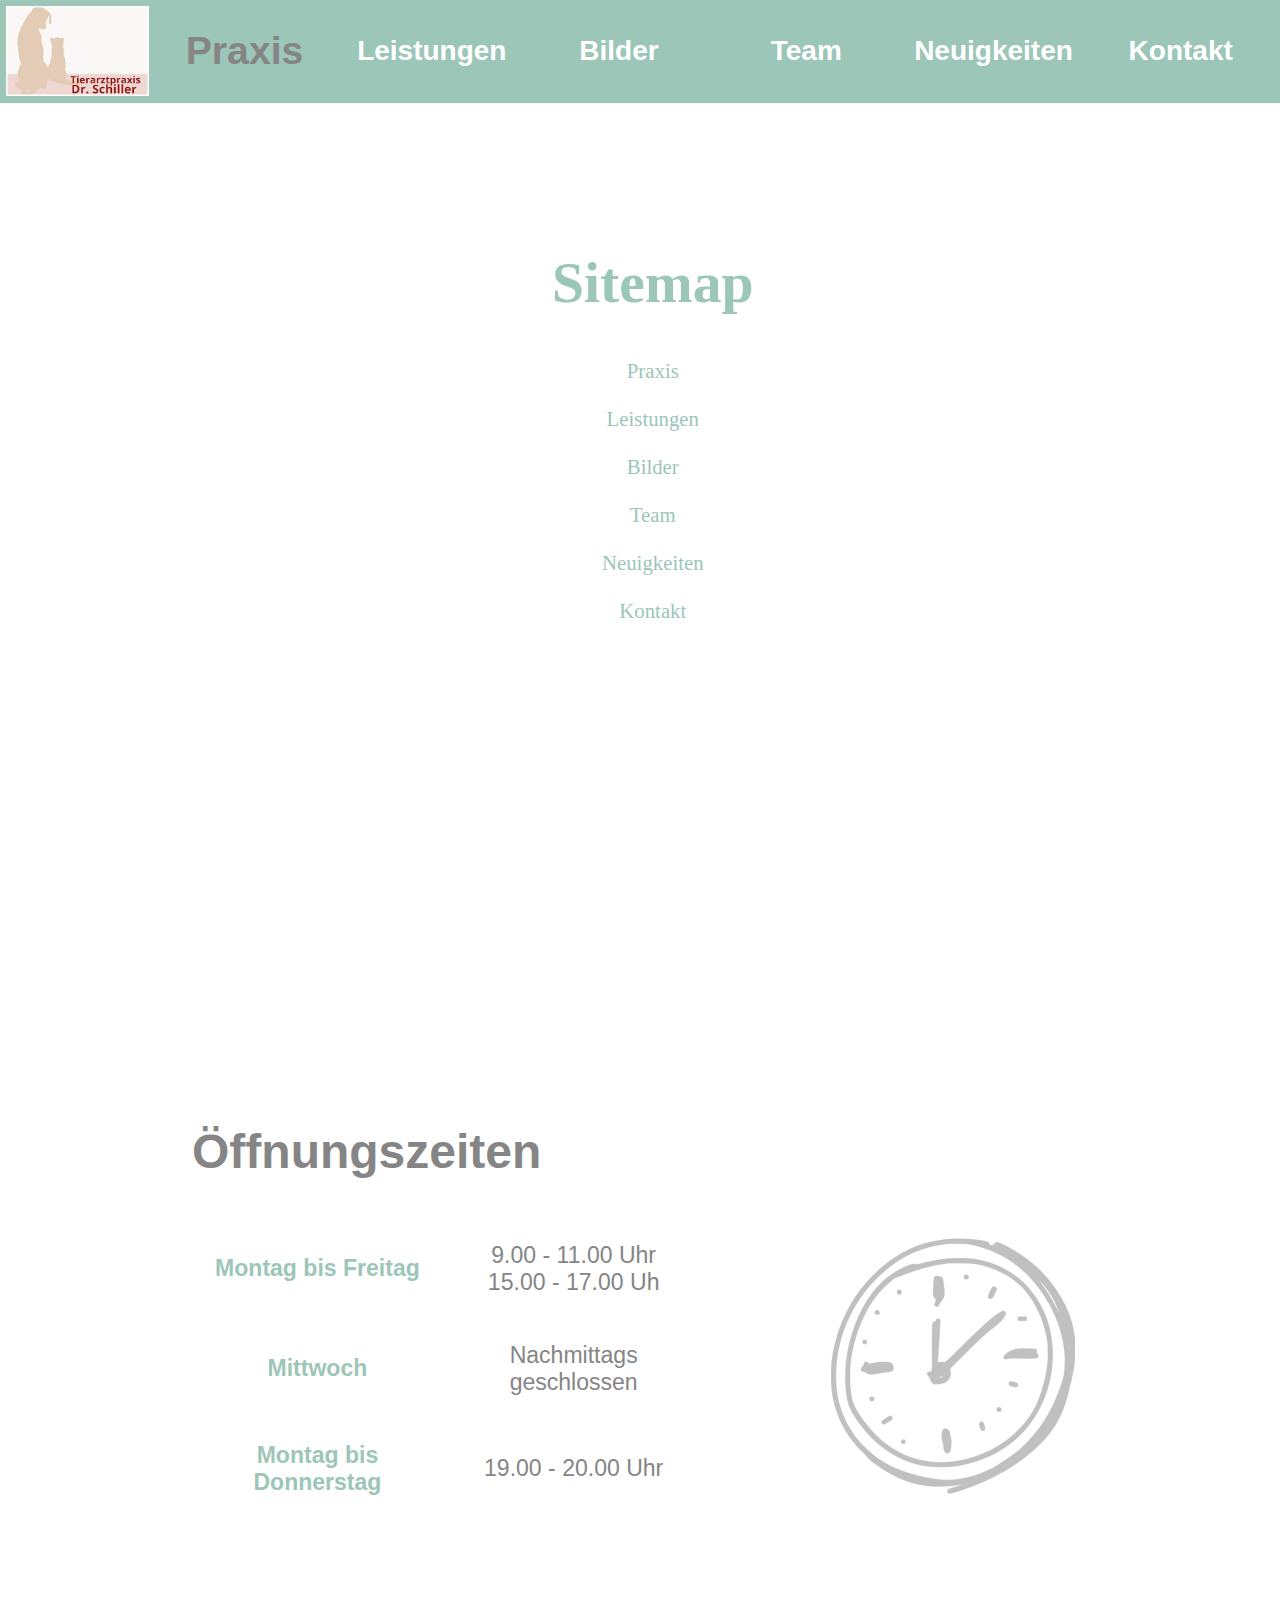
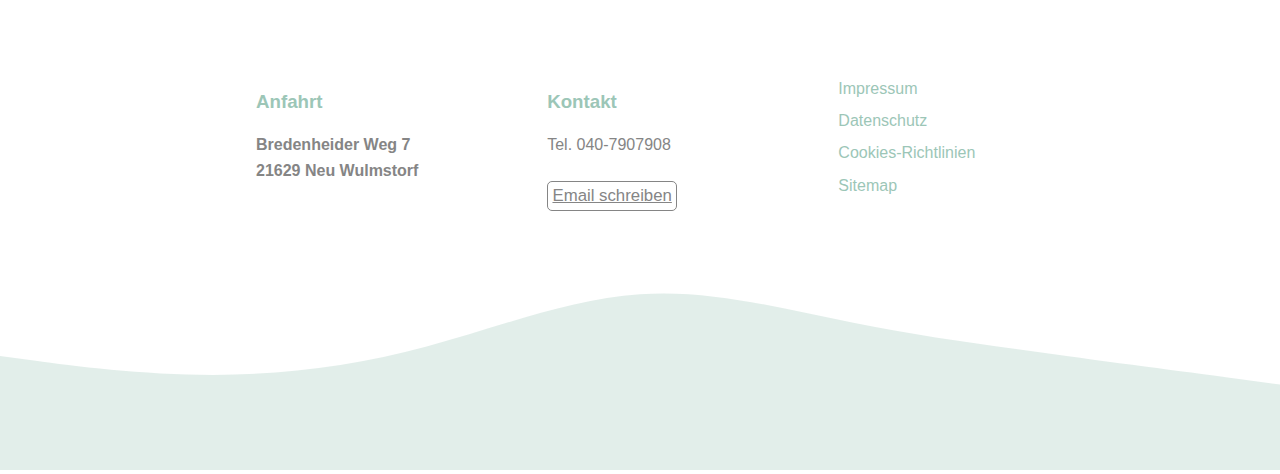
<file: sitemap.html>
<!DOCTYPE html>
<html>

<head>
    <meta charset="utf-8">
    <title>Tierarztpraxis Dr. Schiller - Sitemap</title>
    <meta name="viewport" content="width=device-width, initial-scale=1">
    <link rel="stylesheet" href="styles/main.css">
    <link rel="stylesheet" href="styles/sitemap.css">
    <script src="https://ajax.googleapis.com/ajax/libs/jquery/3.6.3/jquery.min.js"></script>
    <script src="scripts/toggleMobileNavigaton.js"></script>
</head>

<body>
    <div>
        <div class="navigation_mobile">
            <button>X</button><img src="graphics/header_image.jpg" alt="Error 404" /><span>Dr. S</span>
        </div>
        <nav class="navigation_mobile_elements" id="navigation_mobile_elements">
            <a href="index.html">Praxis</a>
            <a href="leistungen.html">Leistungen</a>
            <a href="bilder.html">Bilder</a>
            <a href="team.html">Team</a>
            <a href="neuigkeiten.html">Neuigkeiten</a>
            <a href="kontakt.html">Kontakt</a>
        </nav>
    </div>

    <nav class="navigation_desktop">
        <img src="graphics/header_image.jpg" alt="Error 404" />
        <a href="index.html">Praxis</a>
        <a href="leistungen.html">Leistungen</a>
        <a href="bilder.html">Bilder</a>
        <a href="team.html">Team</a>
        <a href="neuigkeiten.html">Neuigkeiten</a>
        <a href="kontakt.html">Kontakt</a>
    </nav>




    <div class="prallax_hero">
        <div class="prallax_hero_title">
            <h1>Sitemap</h1>
            <nav>
                <a href="index.html">Praxis</a>
                <a href="leistungen.html">Leistungen</a>
                <a href="bilder.html">Bilder</a>
                <a href="team.html">Team</a>
                <a href="neuigkeiten.html">Neuigkeiten</a>
                <a href="kontakt.html">Kontakt</a>
            </nav>
        </div>
    </div>



    <footer>
        <div class="open">
            <h2>Öffnungszeiten</h2>

            <div class="open_informations">
                <div>
                    <p class="time_days">Montag bis Freitag</p>
                    <p class="time_hours">
                        9.00 - 11.00 Uhr
                        <br />
                        15.00 - 17.00 Uh
                    </p>
                </div>

                <div>
                    <p class="time_special_days"> Mittwoch</p>
                    <p class="time_special_hours"> Nachmittags geschlossen </p>
                </div>

                <div>
                    <p class="time_days">Montag bis Donnerstag</p>
                    <p class="time_hours"> 19.00 - 20.00 Uhr</p>
                </div>

            </div>

            <div class="open_image">
                <img src="graphics/clock.png" alt="Error 404" />
            </div>

        </div>

        <div class="footer_navigation_container">
            <div class="footer_navigation">
                <h3>Anfahrt</h3>

                <p class="footer_navigation_text_style">
                    <b>
                        Bredenheider Weg 7
                        <br />
                        21629 Neu Wulmstorf
                    </b>

                </p>

            </div>
            <div class="footer_navigation">
                <h3>Kontakt</h3>

                <p class="footer_navigation_text_style">
                    Tel. 040-7907908
                    <br />
                    <br />
                    <a href="mailto:kontakt@tierarztpraxis-dr-schiller.de" class="footer_navigation_email_button">Email schreiben</a>
                </p>

            </div>
            <div class="footer_navigation">
                <a>Impressum</a>
                <a>Datenschutz</a>
                <a>Cookies-Richtlinien</a>
                <a href="sitemap.html" target="_self">Sitemap</a>
            </div>
        </div>


        <img src="graphics/wave.svg" alt="Error 404" />

    </footer>



</body>

</html>
</file>
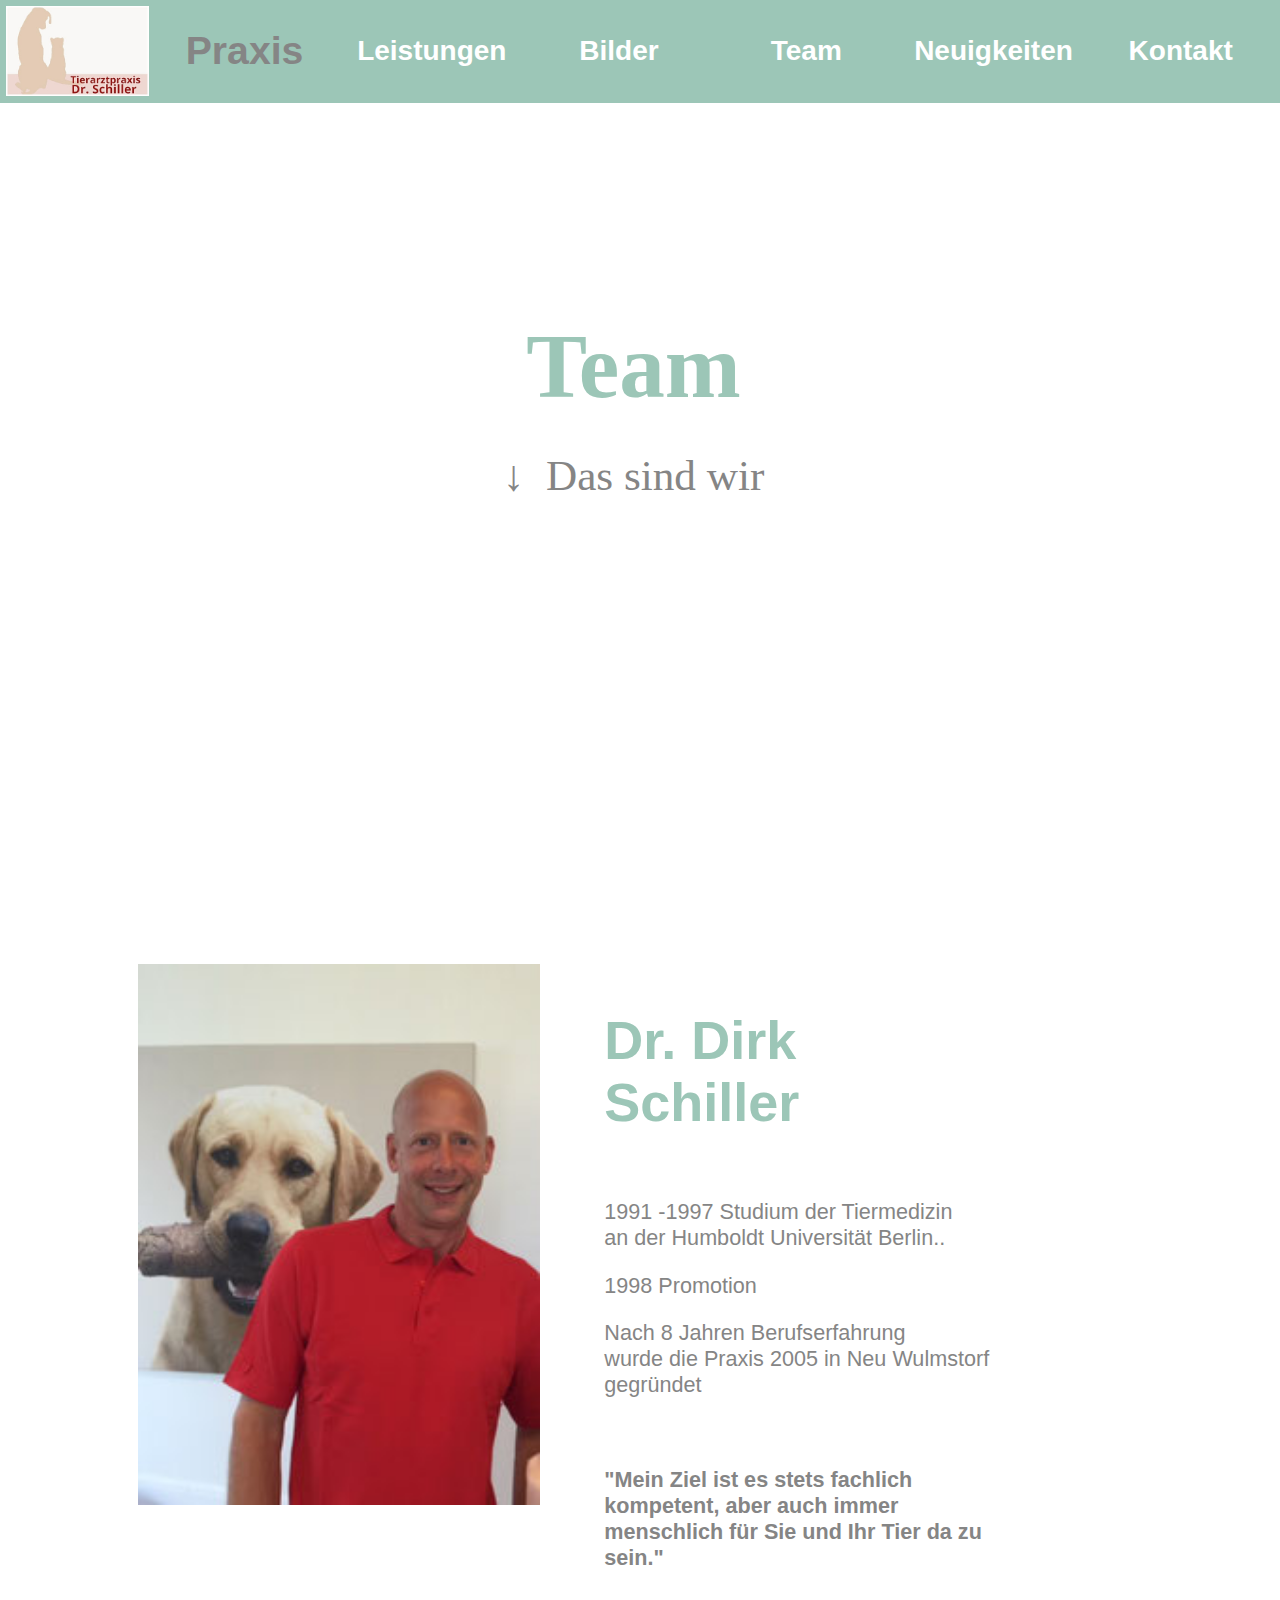
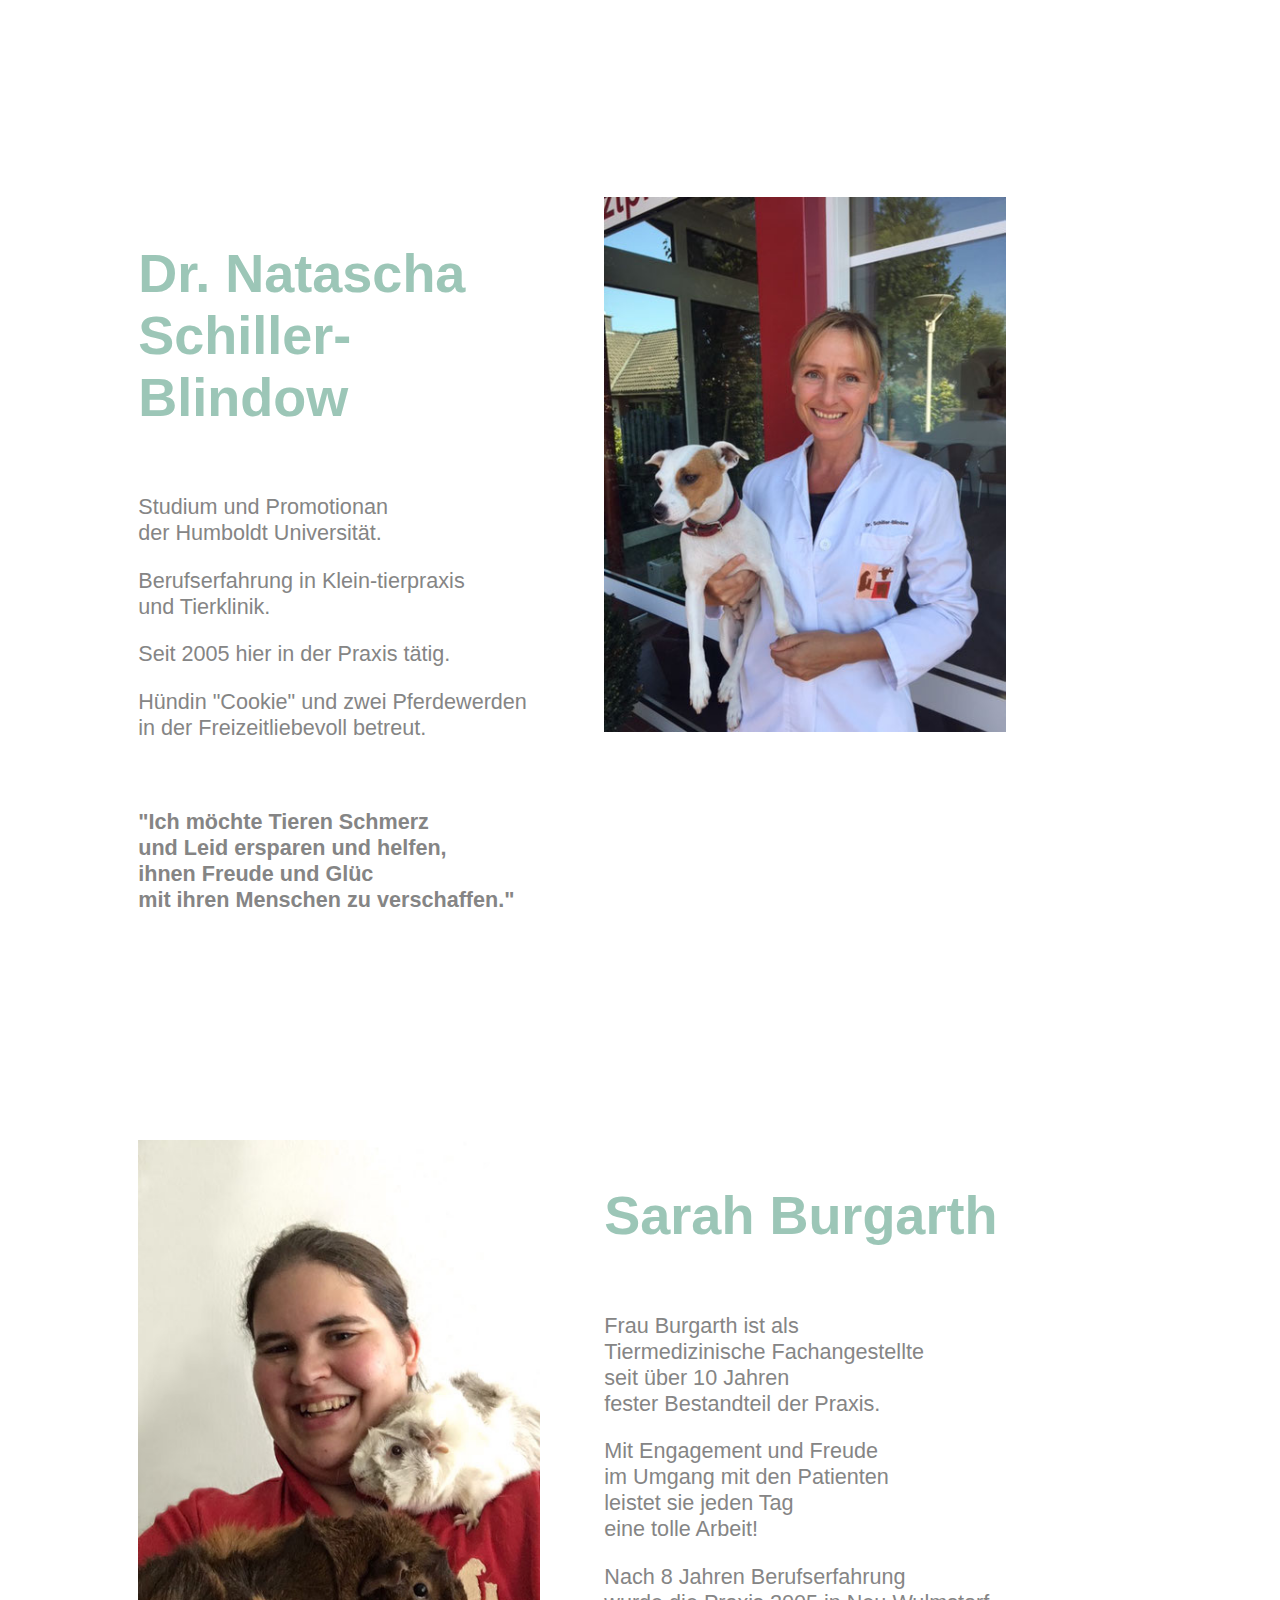
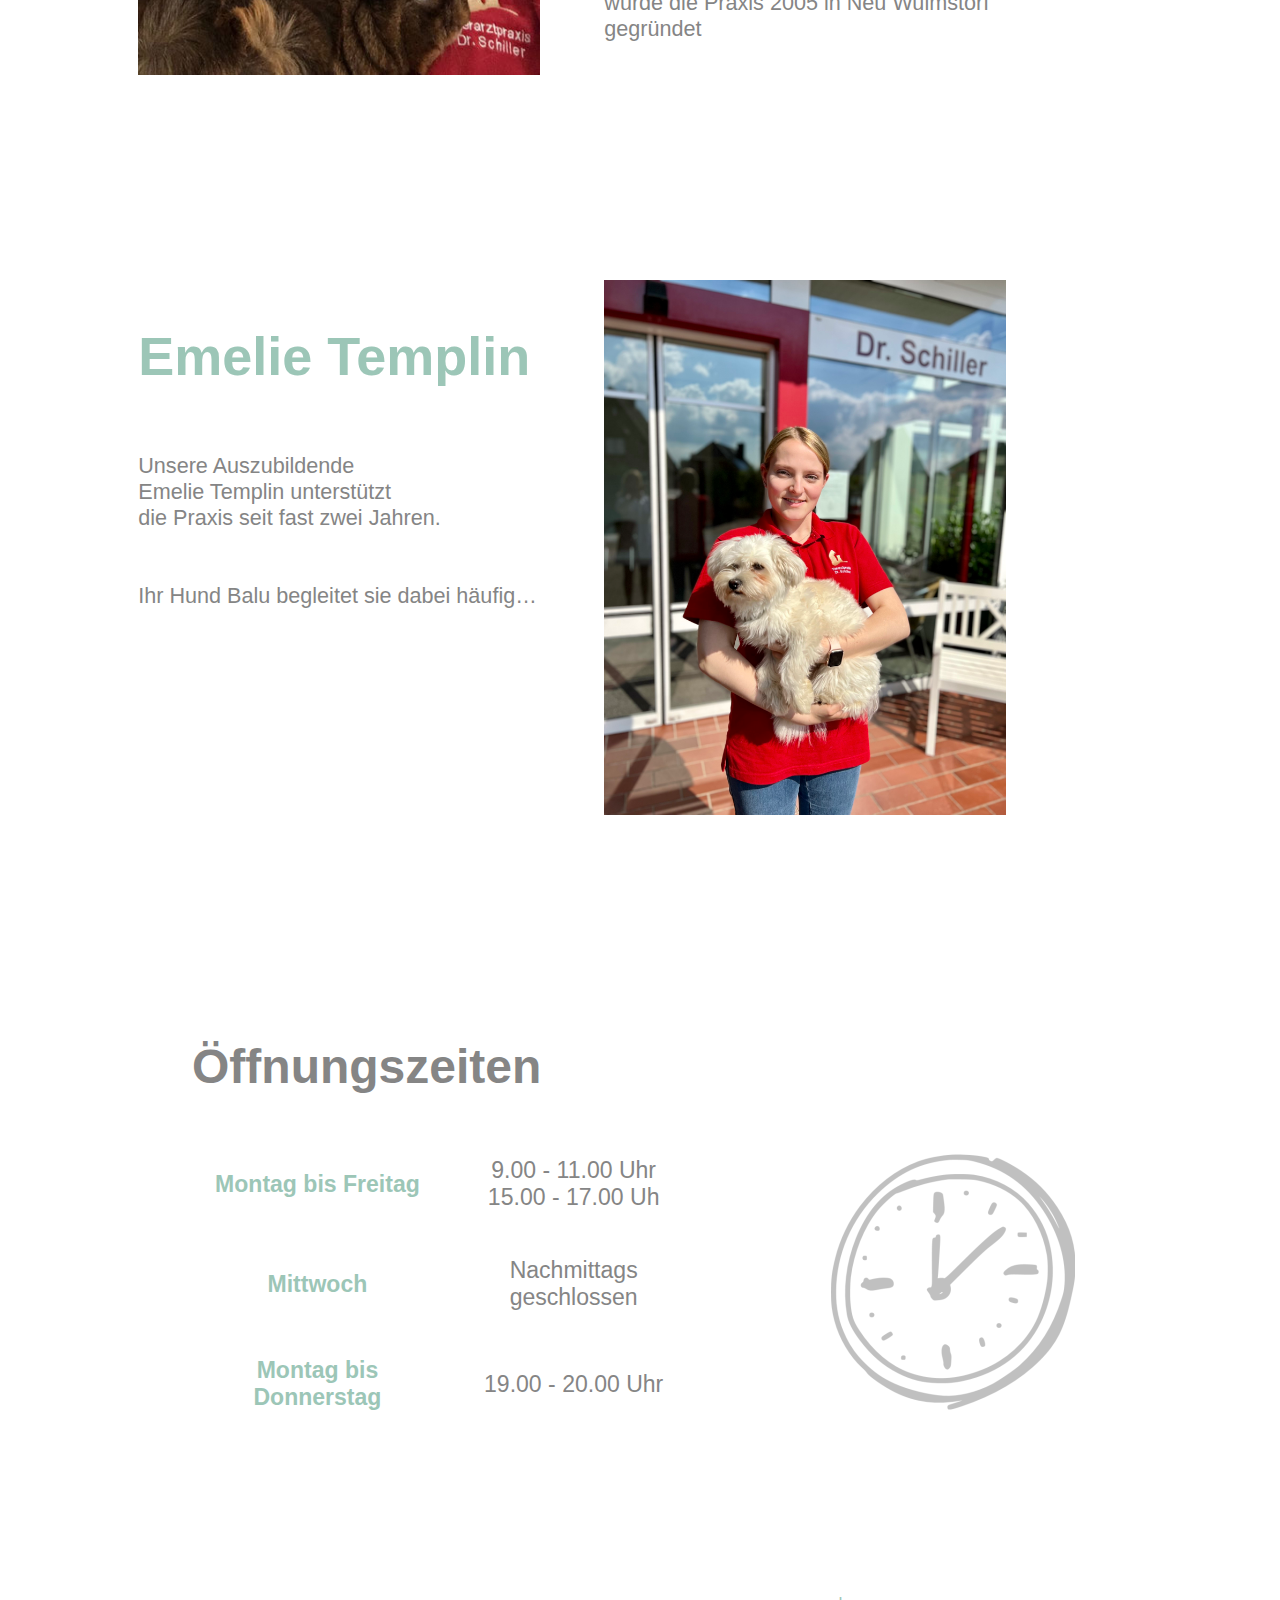
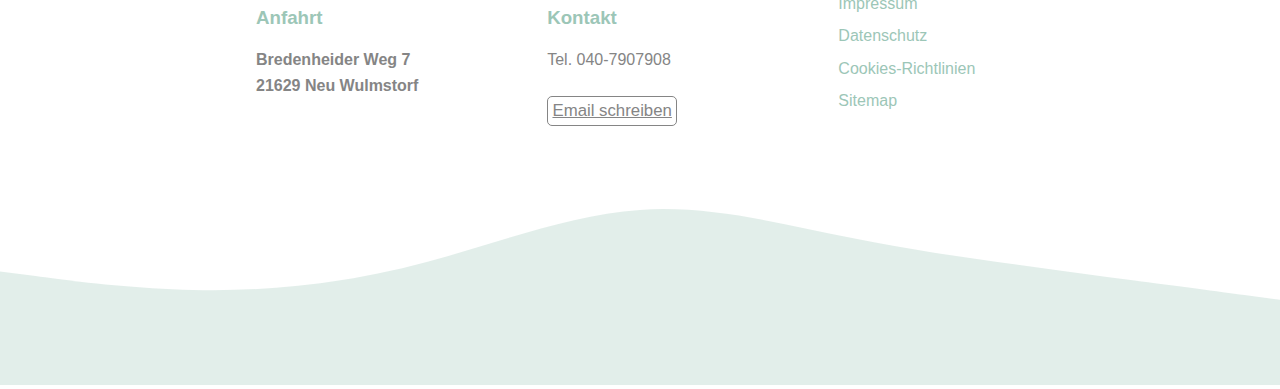
<file: team.html>
<!DOCTYPE html>
<html>

<head>
    <meta charset="utf-8">
    <title>Tierarztpraxis Dr. Schiller - Team</title>
    <meta name="viewport" content="width=device-width, initial-scale=1">
    <link rel="stylesheet" href="styles/main.css">
    <link rel="stylesheet" href="styles/team.css">
    <script src="https://ajax.googleapis.com/ajax/libs/jquery/3.6.3/jquery.min.js"></script>
    <script src="scripts/toggleMobileNavigaton.js"></script>
</head>

<body>
    <div>
        <div class="navigation_mobile">
            <button>X</button><img src="graphics/header_image.jpg" alt="Error 404" /><span>Dr. S</span>
        </div>
        <nav class="navigation_mobile_elements" id="navigation_mobile_elements">
            <a href="index.html">Praxis</a>
            <a href="leistungen.html">Leistungen</a>
            <a href="bilder.html">Bilder</a>
            <a href="team.html">Team</a>
            <a href="neuigkeiten.html">Neuigkeiten</a>
            <a href="kontakt.html">Kontakt</a>
        </nav>
    </div>

    <nav class="navigation_desktop">
        <img src="graphics/header_image.jpg" alt="Error 404" />
        <a href="index.html">Praxis</a>
        <a href="leistungen.html">Leistungen</a>
        <a href="bilder.html">Bilder</a>
        <a href="team.html">Team</a>
        <a href="neuigkeiten.html">Neuigkeiten</a>
        <a href="kontakt.html">Kontakt</a>
    </nav>




    <div class="prallax_hero">
        <div class="prallax_hero_title">
            <h1>Team</h1>
            <p>&darr; &nbsp;Das sind wir</p>
        </div>
    </div>











    <main class="content_container">
      
        <article>
        <img class="article_content_item article_content_item_image" src="graphics/team/dirk-schiller.jpg" alt="Error 404" />
        <div class="article_content_item article_content_item_text_left_spacing">
            <h2>Dr. Dirk Schiller</h2>
            <p>
                1991 -1997 Studium der Tiermedizin<br />
                an der Humboldt Universität Berlin..
            </p>
            <p>
                1998 Promotion
            </p>
            <p>
                Nach 8 Jahren Berufserfahrung<br />
                wurde die Praxis 2005 in Neu Wulmstorf gegründet
            </p>
            <p class="article_content_item_special_p">
                "Mein Ziel ist es stets fachlich kompetent, aber auch immer menschlich für Sie und Ihr Tier da zu sein." 
            </p>
        </div>
      </article>
      
      <article>
        <div class="article_content_item article_content_item_text_right">
            <h2>Dr. Natascha Schiller-Blindow</h2>
            <p>
                Studium und Promotionan<br />
                der Humboldt Universität. 
            </p>
            <p>
                Berufserfahrung in Klein-tierpraxis<br />
                und Tierklinik. 
            </p>
            <p>
                Seit 2005 hier in der Praxis tätig.
            </p>
            <p>
                Hündin "Cookie" und zwei Pferdewerden in der Freizeitliebevoll betreut. 
            </p>
            <p class="article_content_item_special_p">
                "Ich möchte Tieren Schmerz<br />
                und Leid ersparen und helfen,<br />
                ihnen Freude und Glüc<br />mit ihren Menschen zu verschaffen." 
            </p>
        </div>
        <img class="article_content_item_text_left_spacing article_content_item article_content_item_image" src="graphics/team/natasche-schiller-blindow.jpg" alt="Error 404" />
      </article>
    
      <article>
        <img class="article_content_item article_content_item_image" src="graphics/team/sarah-burgrath.jpg" alt="Error 404" />
        <div class="article_content_item article_content_item_text_left_spacing">
            <h2>Sarah Burgarth</h2>
            <p>
                Frau Burgarth ist als<br />
                Tiermedizinische Fachangestellte<br />
                seit über 10 Jahren<br />
                fester Bestandteil der Praxis.
            </p>
            <p>
                Mit Engagement und Freude<br />
                im Umgang mit den Patienten<br />
                leistet sie jeden Tag<br />
                eine tolle Arbeit!
            </p>
            <p>
                Nach 8 Jahren Berufserfahrung<br />
                wurde die Praxis 2005 in Neu Wulmstorf gegründet
            </p>
            
        </div>
      </article>
      
      <article>
        <div class="article_content_item article_content_item_text_right">
            <h2>Emelie Templin</h2>
            <p>            
                Unsere Auszubildende<br />
                Emelie Templin unterstützt<br />
                die Praxis seit fast zwei Jahren.
                <br />
                <br />
                <br />
                Ihr Hund Balu begleitet sie dabei häufig…
            </p>
        </div>
        <img class="article_content_item_text_left_spacing article_content_item article_content_item_image" src="graphics/team/emelie-templin.png" alt="Error 404" />
      </article>




    </main>
    
















   

    <footer>
        <div class="open">
            <h2>Öffnungszeiten</h2>

            <div class="open_informations">
                <div >
                    <p class="time_days">Montag bis Freitag</p>
                    <p class="time_hours"> 
                        9.00 - 11.00 Uhr
                        <br />
                        15.00 - 17.00 Uh
                    </p>
                </div>

                <div>
                    <p class="time_special_days" > Mittwoch</p>
                    <p class="time_special_hours"> Nachmittags geschlossen </p>
                </div>

                <div >
                    <p class="time_days">Montag bis Donnerstag</p>
                    <p class="time_hours"> 19.00 - 20.00 Uhr</p>
                </div>

            </div>

            <div class="open_image">
                <img src="graphics/clock.png" />
            </div>

        </div>

        <div class="footer_navigation_container">
            <div class="footer_navigation">
                <h3>Anfahrt</h3>

                <p class="footer_navigation_text_style">
                    <b>
                        Bredenheider Weg 7
                        <br />
                        21629 Neu Wulmstorf
                    </b>

                </p>

            </div>
            <div class="footer_navigation">
                <h3>Kontakt</h3>

                <p class="footer_navigation_text_style">
                    Tel. 040-7907908
                    <br />
                    <br />
                    <a href="mailto:kontakt@tierarztpraxis-dr-schiller.de" class="footer_navigation_email_button">Email schreiben</a>
                </p>

            </div>
            <div class="footer_navigation">
                <a>Impressum</a>
                <a>Datenschutz</a>
                <a>Cookies-Richtlinien</a>
                <a href="sitemap.html" target="_self">Sitemap</a>
            </div>
        </div>


        <img src="graphics/wave.svg" />

    </footer>



</body>

</html>
</file>
<file: styles/main.css>
body,
html {
    margin: 0;
    padding: 0;
    height: 100%;

    font-family: Arial, Helvetica, sans-serif;

}


.navigation_desktop {
    display: block;
    position: fixed;
    padding: .5%;
    background-color: #333;
    width: 100%;
    height: auto;
    background: #9CC6B7;

    z-index: 1;

}

.navigation_desktop > * {
    display: inline-block;
    width: 14.28%;
    max-height: 90px;
    text-align: center;
    vertical-align: middle;
}

.navigation_desktop a {
    font-size: 175%;
    font-weight: bold;
    text-decoration: none;
    color: #FFFFFF;

}
.navigation_desktop a:first-of-type {
    font-size: 245%;
    color: #858585;
}


.navigation_desktop > img {
    height: 95%;
    width: auto;
}


.nav_contact{
    position: relative;
    display: inline-block;
    margin: .3%;
    margin-left: 2.5%;
    margin-top: 17px;
    padding: .5%;
    padding-right: 3%;
    height: 40px;
    width: auto;
    font-size: 105%;
    text-align: left;
    border-radius: 5px;
    background-color: #677d75 !important;
}

.nav_contact_toggle {
    
 
    text-align: right;
}


.navigation_mobile {
    display: none;
}

.navigation_mobile_elements {
    position: relative;
    margin-top: 45%;
    margin-left: 2.5%;
    display: block;
    position: fixed;
    
    background-color: #333;
    width: 95%;
    height: auto;
    background: #9CC6B7; 

    z-index: 1;

}

.navigation_mobile_elements > * {
    display: block;
    margin-top: 8%;
    width: 100%;
    text-align: center;
}

.navigation_mobile_elements a {
    font-size: 175%;
    font-weight: bold;
    color: #FFFFFF;
}

.navigation_mobile_elements a:first-of-type {
    font-size: 245%;
    color: #858585;
}

.navigation_mobile_elements a:last-of-type {
    margin-bottom: 8%;
}


.navigation_mobile_elements > img {
    height: 95%;
    width: auto;
}



.content_container{
    position: relative;
    margin: 5%;
    margin-top: 5%;
    margin-left: 10%;
    width: 80%;
    max-width: 85%;
    min-height: 500px;
}

.content_container > *{
    margin: 1%;

}



footer{
    margin-top: 17.5%;
}

.open {
   display: block;
    margin-left: 15%;
    width: 70%;
    max-width: 1200px;
    
    font-size: 120%;
    color: #858585;
}

.open > h2 {

    font-size: 250%;
}

.open_informations {
    position: relative;
    display: inline-block;
    width: 70%;
    vertical-align: middle;
}

.open_image {
    position: relative;
    display: inline-block;
    width: 20%;
    vertical-align: middle;
}


.time_days {
    display: inline-block;
    width: 40%;
    text-align: center;
    vertical-align: middle;
    font-size: 120%;
    color: #9CC6B7;
    font-weight: bold;
}

.time_hours {
    display: inline-block;
    width: 40%;
    text-align: center;
    font-size: 120%;
    vertical-align: middle;
    
}

.time_special_days {
    display: inline-block;
    width: 40%;
    text-align: center;
    vertical-align: middle;
    font-size: 120%;
    color: #9CC6B7;
    font-weight: bold;
}

.time_special_hours {
    display: inline-block;
    width: 40%;
    text-align: center;
    font-size: 120%;
    vertical-align: middle;
}

.footer_navigation_container{
    display: inline-block;
    width: 70%;
    margin-top: 12%;
    margin-left: 20%;
    margin-bottom: 1%;
}

.footer_navigation{
    display: inline-block;
    width: 32%;
    height: 100px;
    text-align: left;
    vertical-align: top;
}

.footer_navigation > h3{
    font-weight: bold;
    color: #9CC6B7;
}

.footer_navigation > a{
display: block;
margin-top: 5%;
text-decoration: none;
font-weight: 500;
color: #9CC6B7;
}

.footer_navigation > a:first-of-type {
    margin-top: 2.5% !important;
}

.footer_navigation_email_button{
    margin-top: 3.4%;
    padding: 1.5%;
    border: solid 1px #858585;
    border-radius: 5px;
    color: #858585;
    font-size: 105%;
    background: #FFFFFF;

}

.footer_navigation_text_style{
    color: #858585;
    font-weight: 150%;
    line-height: 160%;
}






@media (max-width: 1140px) {


    .navigation_mobile {
        display: block;
        position: fixed;
        padding: .5%;
        background-color: #333;
        width: 100%;
        height: 90px;
        background: #9CC6B7; 
    
        z-index: 1;
            display: show;
            width: 100%;
            height: 15%;
            padding: 5%;

    }

        .navigation_mobile > button{
            font-weight: bold;
                display: inline-block;
                width: 17%;
                vertical-align: middle;
                margin-right: 6%;
                padding: 5%;
                background: rgb(100, 148, 131);
                font-size: 135%;
                color: white;
                text-align: center;
    
                border: none;
                border-radius: 5px;;
            }
    
        .navigation_mobile > img {
            height: 95%;
            width: auto;
            vertical-align: middle;
    
        }

        .navigation_mobile > span {
            font-family: Arial, Helvetica, sans-serif;
            font-size: 150%;
            font-weight: 900;
            color: #FFFFFF;
            margin: 3%;
        }


    
    .navigation_desktop {
        display: none;
       
    
    }
    
   
    
    
    
    .content_container{
        position: relative;
        margin: 5%;
        margin-top: 5%;
        margin-left: 10%;
        width: 905%;
        max-width: 85%;
        min-height: 500px;
    }
    
    .content_container > *{
        margin: 1%;
    
    }
    
    
    
    footer{
        margin-top: 17.5%;
    }
    
    .open {
       display: block;
       padding-top: 15%;
        margin-left: 5%;
        width: 80%;
        max-width: 1200px;
        
        font-size: 120%;
        color: #858585;
    }
    
    .open > h2 {
    
        font-size: 250%;
    }
    
    .open_informations {
        position: relative;
        display: inline-block;
        width: 100%;
        vertical-align: middle;
    }
    
    .open_image {
        position: relative;
        display: none;
        width: 20%;
        vertical-align: middle;
    }
    
    
    .time_days {
        display: inline-block;
        width: 45%;
        text-align: left;
        vertical-align: middle;
        font-size: 120%;
        color: #9CC6B7;
        font-weight: bold;
    }
    
    .time_hours {
        display: inline-block;
        width: 45%;
        text-align: right;
        font-size: 120%;
        vertical-align: middle;
        
    }
    
    .time_special_days {
        display: inline-block;
        width: 45%;
        text-align: center;
        vertical-align: middle;
        font-size: 120%;
        color: #9CC6B7;
        font-weight: bold;
    }
    
    .time_special_hours {
        display: inline-block;
        width: 45%;
        text-align: center;
        font-size: 120%;
        vertical-align: middle;
    }
    
    .footer_navigation_container{
        display: block;
        width: 70%;
        margin-top: 35%;
        margin-left: 20%;
        margin-bottom: 1%;
    }
    
    .footer_navigation{
        display: block;
        font-size: 150%;
        padding-top: 10%;
        width: 100%;
        height: auto;
        text-align: left;
      
    }
    
    .footer_navigation > h3{
        font-weight: bold;
        color: #9CC6B7;
    }
    
    .footer_navigation > a{
    display: block;
    margin-top: 5%;
    text-decoration: none;
    font-weight: 500;
    color: #9CC6B7;
    }
    
    .footer_navigation > a:first-of-type {
        margin-top: 2.5% !important;
    }
    
    .footer_navigation_email_button{
        margin-top: 3.4%;
        padding: 1.5%;
        border: solid 1px #858585;
        border-radius: 5px;
        color: #858585;
        font-size: 105%;
        background: #FFFFFF;
    
    }
    
    .footer_navigation_text_style{
        color: #858585;
        font-weight: 150%;
        line-height: 160%;
        
    }



  }
</file>
<file: styles/index.css>
.prallax_hero {
    height: 100%;
    width: 100%;
    background-image: url('../graphics/hero.jpg');
    background-attachment: fixed;
    background-position: center;
    background-repeat: no-repeat;
    background-size: cover;

}

.prallax_hero_title {
    position: absolute;
    width: 29%;
    top: 45%;
    left: 34.0%;
    padding: 1%;
    font-size: 100%;
    text-align: center;
    color: #9CC6B7;
    font-family: Arial Black;
    background-color: white;

}


.title {
    display: inline-block;
    vertical-align: bottom;
    padding-top: 3.5%;
    width: 70%;
    font-size: 290%;
    font-weight: bold;
    color: #9CC6B7;
}

.open_anchor {
    display: inline-block;
    vertical-align: top;
    margin: 5%;
    padding: .6%;

    border: solid 1.25px #858585;
    border-radius: 2.5px;
    border-top-left-radius: 10px 10px;
    border-bottom-left-radius: 10px 10px;

    color: #9CC6B7;
    font-size: 150%;
}


/* Article 1 */
.article_1 {
    display: inline-block;
    max-width: 80%;
    margin-top: 4%;
    font-size: 150%;
    font-weight: 400;
    word-break: break-word;


    color: #858585;

}

/* Article 2 */
.article_2 {
    position: relative;
    margin-top: 5%;
    width: 100%;
    min-height: 200px;

}

.article_2_text {
    position: relative;
    display: inline-block;
    max-width: 52%;
    padding-right: 8%;
    color: #858585;

    vertical-align: middle;
    font-weight: bolder;
    font-size: 200%;
}

.article_2_image {
    display: inline-block;
    max-width: 30%;
    vertical-align:middle;
}

.article_2_image > img{
    max-width: 100% !important;
    vertical-align: middle;

}




@media (max-width: 1140px) {
    .prallax_hero {
        height: 100%;
        width: 100%;
        background-image: url('../graphics/hero.jpg');
        background-attachment: fixed;
        background-position: center;
        background-repeat: no-repeat;
        background-size: cover;
    
    }
    
    .prallax_hero_title {
        position: absolute;
        width: 80%;
        top: 45%;
        left: 10%;
        padding: 1%;
        font-size: 100%;
        text-align: center;
        color: #9CC6B7;
        font-family: Arial Black;
        background-color: white;
    
    }
    
    
    .title {
        display: inline-block;
        vertical-align: bottom;
        padding-top: 3.5%;
        width: 70%;
        font-size: 290%;
        font-weight: bold;
        color: #9CC6B7;
    }
    
    .open_anchor {
        display: inline-block;
        vertical-align: top;
        margin: 5%;
        padding: .6%;
    
        border: solid 1.25px #858585;
        border-radius: 2.5px;
        border-top-left-radius: 10px 10px;
        border-bottom-left-radius: 10px 10px;
    
        color: #9CC6B7;
        font-size: 150%;
    }
    
    
    /* Article 1 */
    .article_1 {
        display: inline-block;
        max-width: 80%;
        margin-top: 4%;
        font-size: 150%;
        font-weight: 400;
        word-break: break-word;
    
    
        color: #858585;
    
    }
    
    /* Article 2 */
    .article_2 {
        position: relative;
        margin-top: 5%;
        width: 100%;
        min-height: 200px;
    
    }
    
    .article_2_text {
        position: relative;
        display: inline-block;
        max-width: 52%;
        padding-right: 8%;
        color: #858585;
    
        vertical-align: middle;
        font-weight: bolder;
        font-size: 200%;
    }
    
    .article_2_image {
        display: inline-block;
        max-width: 30%;
        vertical-align:middle;
    }
    
    .article_2_image > img{
        max-width: 100% !important;
        vertical-align: middle;
    
    }

}
</file>
<file: styles/anfahrt.css>
.prallax_hero {
    height: 100%;
    width: 100%;

}



.prallax_hero_title {
    position: absolute;
    width: 80%;
    top: 35%;
    left: 10%;
    padding: 1%;
    font-size: 100%;
    text-align: center;
    color: #9CC6B7;
    font-family: Arial Black;
    background-color: white;
    
}

.prallax_hero_title *{
    margin: 3%;
}

.prallax_hero_title > h1{
    display: inline-block;
    vertical-align: middle;
    line-height: 50%;
    font-size: 360%;
}

.prallax_hero_title > p {
    font-family: Arial;
    font-weight: bold;
    display: inline-block;
    font-size: 150%;
    color: #858585;
    vertical-align: middle;
}







.content_container {
    width: 80% !important;
    margin-top: 1% !important;
    margin: 0% !important;
    max-width: 100% !important;
    min-height: 10% !important;
    margin-left: 10% !important;
    border-radius: 15px;
  

}

.content_container > *{
    margin: 0 !important;

}

.map {
    width: 80vw !important;
    
    height: 400px !important;
   
    border-radius: 15px;
    background-image: url('../graphics/anfahrt-maps.png');
    background-attachment:local;
    background-position: center;
    background-repeat: no-repeat;
    background-size: cover;

}


.content_container > p {
    height: auto;
    width: 100%;
    font-size: 175%;
    position: relative;
    display: inline-block;
    padding-top: 16.5%;
    color: #858585;
    padding-bottom: 5%;
    

}


.content_container img {
    display: inline-block;
    padding-right: 5.5%;
    width: 40%;
}








@media (max-width: 1140px) {
    .prallax_hero {
        height: 100%;
        width: 100%;
    
    }
    
    
    
    .prallax_hero_title {
        position: absolute;
        width: 80%;
        top: 35%;
        left: 10%;
        padding: 1%;
        font-size: 100%;
        text-align: center;
        color: #9CC6B7;
        font-family: Arial Black;
        background-color: white;
        
    }
    
    .prallax_hero_title *{
        margin: 3%;
    }
    
    .prallax_hero_title > h1{
        display: inline-block;
        vertical-align: middle;
        line-height: 50%;
        font-size: 360%;
    }
    
    .prallax_hero_title > p {
        font-family: Arial;
        font-weight: bold;
        display: inline-block;
        font-size: 150%;
        color: #858585;
        vertical-align: middle;
    }
    
    
    
    
    
    
    
    .content_container {
        width: 80% !important;
        margin-top: 1% !important;
        margin: 0% !important;
        max-width: 100% !important;
        min-height: 10% !important;
        margin-left: 10% !important;
        border-radius: 15px;
      
    
    }
    
    .content_container > *{
        margin: 0 !important;
    
    }
    
    .map {
        width: 80vw !important;
        
        height: 400px !important;
       
        border-radius: 15px;
        background-image: url('../graphics/anfahrt-maps.png');
        background-attachment:local;
        background-position: center;
        background-repeat: no-repeat;
        background-size: cover;
    
    }
    
    
    .content_container > p {
        height: auto;
        width: 100%;
        font-size: 175%;
        position: relative;
        display: inline-block;
        padding-top: 16.5%;
        color: #858585;
        padding-bottom: 5%;
        
    
    }
    
    
    .content_container img {
        display: block;
        padding-top: 10%;
        width: 100%;
    }

}
</file>
<file: styles/bilder.css>
.prallax_hero {
    height: 100%;
    width: 100%;

}



.prallax_hero_title {
    position: absolute;
    width: 80%;
    top: 40%;
    left: 10%;
    padding: 1%;
    font-size: 100%;
    text-align: center;
    color: #9CC6B7;
    font-family: Arial Black;
    
}

.prallax_hero_title > h1{
    display: inline-block;
    vertical-align: middle;
    line-height: 50%;
    font-size: 300%;
}








.content_container {
    width: 80% !important;
    max-width: 100% !important;
    min-height: 10% !important;
    margin-left: 10% !important;
    border-radius: 15px;
    background-image: url('../graphics/eindruecke/svg\(2\).png');
    background-attachment: fixed;
    background-position: center;
    background-repeat: no-repeat;
    background-size: cover;
    padding: 5%;
}





.img-type-1 {
    display: inline-block;
    width: 45%;
    max-height: auto;
}

.placeholder-type-1 {
    display: inline-block;
    width: 50%;
}

.img-type-2 {
    display: inline-block;
    width: 50%;
    
}

.placeholder-type-2 {
    display: inline-block;
    width: 40%;
}


.img-type-3 {
    display: inline-block;
    width: 50%;
    max-height: auto;
}

.placeholder-type-3 {
    display: inline-block;
    width: 45%;
}

.img-type-4 {
    margin-top: 10%;
    display: inline-block;
    max-width: 90%;
    max-height: 70vh;
}

.img-type-5 {
    display: inline-block;
    max-width: 45%;
    max-height: auto;
}

.placeholder-type-4 {
    display: inline-block;
    max-width: 45%;
    max-height: auto;
}


@media (max-width: 1140px) {
    .prallax_hero {
        height: 100%;
        width: 100%;
    
    }
    
    
    
    .prallax_hero_title {
        position: absolute;
        width: 80%;
        top: 40%;
        left: 10%;
        padding: 1%;
        font-size: 100%;
        text-align: center;
        color: #9CC6B7;
        font-family: Arial Black;
        background-color: white;
        
    }
    
    .prallax_hero_title > h1{
        display: inline-block;
        vertical-align: middle;
        line-height: 50%;
        font-size: 300%;
    }
    
    
    
    
    
    
    
    
    .content_container {
        width: 90% !important;
        max-width: 100% !important;
        min-height: 10% !important;
        margin-left: 5% !important;
        border-radius: 15px;
        background-image: url('../graphics/eindruecke/svg\(2\).png');
        background-attachment: fixed;
        background-position: center;
        background-repeat: no-repeat;
        background-size: cover;
        padding: 5%;
    }
    
    
    
    
    
    .img-type-1 {
        display: block;
        width: 90%;
        max-height: auto;
    }
    
    .placeholder-type-1 {
        display: hidden;

    }
    
    .img-type-2 {
        display: block;
        width: 90%;
  
        
    }
    
    .placeholder-type-2 {
        display: hidden;
    }
    
    
    .img-type-3 {
        display: block;
        width: 90%;
        max-height: auto;
    }
    
    .placeholde-type-3 {
        display: hidden;
    }

    .img-type-4 {
        margin-top: 0;
        display: block;
        max-width: 90%;
        max-height: auto;
    }

    .img-type-5 {
        display: block;
        width: 100%;
        height: auto;
    }
    
    
    .placeholder-type-4 {
        display: hidden;
    }

}
</file>
<file: styles/eindruecke.css>
.prallax_hero {
    height: 100%;
    width: 100%;

}



.prallax_hero_title {
    position: absolute;
    width: 80%;
    top: 40%;
    left: 10%;
    padding: 1%;
    font-size: 100%;
    text-align: center;
    color: #9CC6B7;
    font-family: Arial Black;
    
}

.prallax_hero_title > h1{
    display: inline-block;
    vertical-align: middle;
    line-height: 50%;
    font-size: 300%;
}








.content_container {
    width: 80% !important;
    max-width: 100% !important;
    min-height: 10% !important;
    margin-left: 10% !important;
    border-radius: 15px;
    background-image: url('../graphics/eindruecke/svg\(2\).png');
    background-attachment: fixed;
    background-position: center;
    background-repeat: no-repeat;
    background-size: cover;
    padding: 5%;
}





.img-type-1 {
    display: inline-block;
    width: 45%;
    max-height: auto;
}

.placeholder-type-1 {
    display: inline-block;
    width: 50%;
}

.img-type-2 {
    display: inline-block;
    width: 50%;
    
}

.placeholder-type-2 {
    display: inline-block;
    width: 40%;
}


.img-type-3 {
    display: inline-block;
    width: 50%;
    max-height: auto;
}

.placeholder-type-3 {
    display: inline-block;
    width: 45%;
}

.img-type-4 {
    margin-top: 10%;
    display: inline-block;
    max-width: 90%;
    max-height: 70vh;
}

.img-type-5 {
    display: inline-block;
    max-width: 45%;
    max-height: auto;
}

.placeholder-type-4 {
    display: inline-block;
    max-width: 45%;
    max-height: auto;
}


@media (max-width: 1140px) {
    .prallax_hero {
        height: 100%;
        width: 100%;
    
    }
    
    
    
    .prallax_hero_title {
        position: absolute;
        width: 80%;
        top: 40%;
        left: 10%;
        padding: 1%;
        font-size: 100%;
        text-align: center;
        color: #9CC6B7;
        font-family: Arial Black;
        background-color: white;
        
    }
    
    .prallax_hero_title > h1{
        display: inline-block;
        vertical-align: middle;
        line-height: 50%;
        font-size: 300%;
    }
    
    
    
    
    
    
    
    
    .content_container {
        width: 90% !important;
        max-width: 100% !important;
        min-height: 10% !important;
        margin-left: 5% !important;
        border-radius: 15px;
        background-image: url('../graphics/eindruecke/svg\(2\).png');
        background-attachment: fixed;
        background-position: center;
        background-repeat: no-repeat;
        background-size: cover;
        padding: 5%;
    }
    
    
    
    
    
    .img-type-1 {
        display: block;
        width: 90%;
        max-height: auto;
    }
    
    .placeholder-type-1 {
        display: hidden;

    }
    
    .img-type-2 {
        display: block;
        width: 90%;
  
        
    }
    
    .placeholder-type-2 {
        display: hidden;
    }
    
    
    .img-type-3 {
        display: block;
        width: 90%;
        max-height: auto;
    }
    
    .placeholde-type-3 {
        display: hidden;
    }

    .img-type-4 {
        margin-top: 0;
        display: block;
        max-width: 90%;
        max-height: auto;
    }

    .img-type-5 {
        display: block;
        width: 100%;
        height: auto;
    }
    
    
    .placeholder-type-4 {
        display: hidden;
    }

}
</file>
<file: styles/infos-news.css>
.prallax_hero {
    height: 100%;
    width: 100%;

}



.prallax_hero_title {
    position: absolute;
    width: 80%;
    top: 30%;
    left: 10%;
    padding: 1%;
    font-size: 100%;
    text-align: center;
    color: #9CC6B7;
    font-family: Arial Black;
    background-color: white;
    
}

.prallax_hero_title > h1{
    display: inline-block;
    vertical-align: middle;
    line-height: 50%;
    font-size: 300%;
}

.prallax_hero_title img {
    margin-left: 4%;
    display: inline-block;
    vertical-align: middle;
}







.content_container {
    width: 80% !important;
    max-width: 100% !important;
    min-height: 10% !important;
    margin-left: 10% !important;
    border-radius: 15px;
    background-image: url('../graphics/svg.png');
    background-attachment: fixed;
    background-position: center;
    background-repeat: no-repeat;
    background-size: cover;
    padding: 5%;
}








article {
    position: relative;
    display: block;
    margin-left: 5% !important;
    margin-bottom: 10% !important;
    width: 63%;
    max-width: 800px;
    min-height: 150px;

    background-color: #CCCCCC;
    opacity: 0.5;
    border-radius: 6px;

}

article > *{
    
    padding-left: 1%;
    margin-left: 5%;
}


article > h2 {
    font-size: 200%;
    padding-top: 2%;
    color: #333333;
}

article > p, ul {
    font-size: 125%;
    color: #003300 !important;
    font-weight: bolder;
}

article > ul {
    list-style: decimal;
    font-weight: normal;
    padding-left: 2.5%;
}

article > li {
    position: relative;
}

.article_date {
    display: block;
    margin-right:5% !important;
    padding-bottom: 2.5% !important;
    font-weight: bold;
    text-align: right;
    color: #333333;
}




@media (max-width: 1140px) {
    .prallax_hero {
        height: 100%;
        width: 100%;
    
    }
    
    
    
    .prallax_hero_title {
        position: absolute;
        width: 80%;
        top: 30%;
        left: 10%;
        padding: 1%;
        font-size: 100%;
        text-align: center;
        color: #9CC6B7;
        font-family: Arial Black;
        background-color: white;
        
    }
    
    .prallax_hero_title > h1{
        display: inline-block;
        vertical-align: middle;
        line-height: 50%;
        font-size: 300%;
    }
    
    .prallax_hero_title img {
        margin-left: 4%;
        display: inline-block;
        vertical-align: middle;
    }
    
    
    
    
    
    
    
    .content_container {
        width: 100% !important;
        max-width: 100% !important;
        min-height: 10% !important;
        margin-left: 0% !important;
        border-radius: 15px;
        background-image: url('../graphics/svg.png');
        background-attachment: fixed;
        background-position: center;
        background-repeat: no-repeat;
        background-size: cover;
        padding: 0%;
    }
    
    
    
    
    
    
    
    
    article {
        position: relative;
        display: block;
        margin-left: 5% !important;
        margin-bottom: 10% !important;
        width: 90%;
        max-width: 800px;
        min-height: 150px;
    
        background-color: #CCCCCC;
        opacity: 0.5;
        border-radius: 6px;
    
    }
    
    article > *{
        padding-left: 1.5%;
        padding-right: 1.5%;
  
    }
    
    
    article > h2 {
        font-size: 200%;
        padding-top: 2%;
        color: #333333;
    }
    
    article > p, ul {
        font-size: 125%;
        color: #003300 !important;
        font-weight: bolder;
    }
    
    article > ul {
        list-style: decimal;
        font-weight: normal;
        padding-left: 2.5%;
    }
    
    article > li {
        position: relative;
    }
    
    .article_date {
        display: block;
        margin-right:5% !important;
        padding-bottom: 4% !important;
        font-weight: bold;
        text-align: right;
        color: #333333;
    }


}
</file>
<file: styles/kontakt.css>
.prallax_hero {
    height: 100%;
    width: 100%;

}



.prallax_hero_title {
    position: absolute;
    width: 80%;
    top: 35%;
    left: 10%;
    padding: 1%;
    font-size: 100%;
    text-align: center;
    color: #9CC6B7;
    font-family: Arial Black;
    background-color: white;
    
}

.prallax_hero_title *{
    margin: 3%;
}

.prallax_hero_title > h1{
    display: inline-block;
    vertical-align: middle;
    line-height: 50%;
    font-size: 360%;
}

.prallax_hero_title > p {
    font-family: Arial;
    font-weight: bold;
    display: inline-block;
    font-size: 150%;
    color: #858585;
    vertical-align: middle;
}







.content_container {
    width: 80% !important;
    margin-top: 1% !important;
    margin: 0% !important;
    max-width: 100% !important;
    min-height: 10% !important;
    margin-left: 10% !important;
    border-radius: 15px;
  

}

.content_container > *{
    margin: 0 !important;

}

.map {
    width: 80vw !important;
    
    height: 400px !important;
   
    border-radius: 15px;
    background-image: url('../graphics/anfahrt-maps.png');
    background-attachment:local;
    background-position: center;
    background-repeat: no-repeat;
    background-size: cover;

}


.content_container > p {
    height: auto;
    width: 100%;
    font-size: 175%;
    position: relative;
    display: inline-block;
    padding-top: 16.5%;
    color: #858585;
    padding-bottom: 5%;
    

}


.content_container img {
    display: inline-block;
    padding-right: 5.5%;
    width: 40%;
}








@media (max-width: 1140px) {
    .prallax_hero {
        height: 100%;
        width: 100%;
    
    }
    
    
    
    .prallax_hero_title {
        position: absolute;
        width: 80%;
        top: 35%;
        left: 10%;
        padding: 1%;
        font-size: 100%;
        text-align: center;
        color: #9CC6B7;
        font-family: Arial Black;
        background-color: white;
        
    }
    
    .prallax_hero_title *{
        margin: 3%;
    }
    
    .prallax_hero_title > h1{
        display: inline-block;
        vertical-align: middle;
        line-height: 50%;
        font-size: 360%;
    }
    
    .prallax_hero_title > p {
        font-family: Arial;
        font-weight: bold;
        display: inline-block;
        font-size: 150%;
        color: #858585;
        vertical-align: middle;
    }
    
    
    
    
    
    
    
    .content_container {
        width: 80% !important;
        margin-top: 1% !important;
        margin: 0% !important;
        max-width: 100% !important;
        min-height: 10% !important;
        margin-left: 10% !important;
        border-radius: 15px;
      
    
    }
    
    .content_container > *{
        margin: 0 !important;
    
    }
    
    .map {
        width: 80vw !important;
        
        height: 400px !important;
       
        border-radius: 15px;
        background-image: url('../graphics/anfahrt-maps.png');
        background-attachment:local;
        background-position: center;
        background-repeat: no-repeat;
        background-size: cover;
    
    }
    
    
    .content_container > p {
        height: auto;
        width: 100%;
        font-size: 175%;
        position: relative;
        display: inline-block;
        padding-top: 16.5%;
        color: #858585;
        padding-bottom: 5%;
        
    
    }
    
    
    .content_container img {
        display: block;
        padding-top: 10%;
        width: 100%;
    }

}
</file>
<file: styles/leistungen.css>
.prallax_hero {
    height: 100%;
    width: 100%;

}



.prallax_hero_title {
    position: absolute;
    width: 80%;
    top: 30%;
    left: 10%;
    padding: 1%;
    font-size: 100%;
    text-align: center;
    color: #9CC6B7;
    font-family: Arial Black;
    background-color: white;
    
}

.prallax_hero_title > h1{
    display: inline-block;
    vertical-align: middle;
    line-height: 50%;
    font-size: 300%;
}

.prallax_hero_title img {
    margin-left: 4%;
    display: inline-block;
    vertical-align: middle;
}







.content_container {
    width: 80% !important;
    max-width: 100% !important;
    min-height: 10% !important;
    margin-left: 10% !important;
    border-radius: 15px;
    background-image: url('../graphics/svg.png');
    background-attachment: fixed;
    background-position: center;
    background-repeat: no-repeat;
    background-size: cover;
    padding: 5%;
}








article {
    position: relative;
    display: block;
    margin-left: 5% !important;
    margin-bottom: 10% !important;
    width: 63%;
    max-width: 800px;
    min-height: 150px;

    background-color: #CCCCCC;
    opacity: 0.5;
    border-radius: 6px;

}

article > *{
    
    padding-left: 1%;
    margin-left: 5%;
}


article > h2 {
    font-size: 200%;
    padding-top: 2%;
    color: #333333;
}

article > p, ul {
    font-size: 125%;
    color: #003300 !important;
    font-weight: bolder;
}

article > ul {
    list-style: decimal;
    font-weight: normal;
    padding-left: 2.5%;
}

article > li {
    position: relative;
}

.article_date {
    display: block;
    margin-right:5% !important;
    padding-bottom: 2.5% !important;
    font-weight: bold;
    text-align: right;
    color: #333333;
}



@media (max-width: 1140px) {
    .prallax_hero {
        height: 100%;
        width: 100%;
    
    }
    
    
    
    .prallax_hero_title {
        position: absolute;
        width: 80%;
        top: 30%;
        left: 10%;
        padding: 1%;
        font-size: 100%;
        text-align: center;
        color: #9CC6B7;
        font-family: Arial Black;
        background-color: white;
        
    }
    
    .prallax_hero_title > h1{
        display: inline-block;
        vertical-align: middle;
        line-height: 50%;
        font-size: 300%;
    }
    
    .prallax_hero_title img {
        margin-left: 4%;
        display: inline-block;
        vertical-align: middle;
    }
    
    
    
    
    
    
    
    .content_container {
        width: 90% !important;
        max-width: 100% !important;
        min-height: 10% !important;
        margin-left: 0% !important;
        border-radius: 15px;
        background-image: url('../graphics/svg.png');
        background-attachment: fixed;
        background-position: center;
        background-repeat: no-repeat;
        background-size: cover;
        padding: 5%;
    }
    
    
    
    
    
    
    
    
    article {
        position: relative;
        display: block;
        margin-left: 0% !important;
        margin-bottom: 10% !important;
        width: 90%;
        max-width: 800px;
        min-height: 150px;
    
        background-color: #CCCCCC;
        opacity: 0.5;
        border-radius: 6px;
        padding: 5%;
    
    }
    
    article > *{
        
  
    }
    
    
    article > h2 {
        font-size: 200%;
        padding-top: 2%;
        color: #333333;
        word-break: break-all;
    }
    
    article > p, ul {
        font-size: 125%;
        color: #003300 !important;
        font-weight: bolder;
    }
    
    article > ul {
        list-style: decimal;
        font-weight: normal;
       
    }
    
    article > li {
        position: relative;
    }
    

}
</file>
<file: styles/neuigkeiten.css>
.prallax_hero {
    height: 100%;
    width: 100%;

}



.prallax_hero_title {
    position: absolute;
    width: 80%;
    top: 30%;
    left: 10%;
    padding: 1%;
    font-size: 100%;
    text-align: center;
    color: #9CC6B7;
    font-family: Arial Black;
    background-color: white;
    
}

.prallax_hero_title > h1{
    display: inline-block;
    vertical-align: middle;
    line-height: 50%;
    font-size: 300%;
}

.prallax_hero_title img {
    margin-left: 4%;
    display: inline-block;
    vertical-align: middle;
}







.content_container {
    width: 80% !important;
    max-width: 100% !important;
    min-height: 10% !important;
    margin-left: 10% !important;
    border-radius: 15px;
    background-image: url('../graphics/svg.png');
    background-attachment: fixed;
    background-position: center;
    background-repeat: no-repeat;
    background-size: cover;
    padding: 5%;
}








article {
    position: relative;
    display: block;
    margin-left: 5% !important;
    margin-bottom: 10% !important;
    width: 63%;
    max-width: 800px;
    min-height: 150px;

    background-color: #CCCCCC;
    opacity: 0.5;
    border-radius: 6px;

}

article > *{
    
    padding-left: 1%;
    margin-left: 5%;
}


article > h2 {
    font-size: 200%;
    padding-top: 2%;
    color: #333333;
}

article > p, ul {
    font-size: 125%;
    color: #003300 !important;
    font-weight: bolder;
}

article > ul {
    list-style: decimal;
    font-weight: normal;
    padding-left: 2.5%;
}

article > li {
    position: relative;
}

.article_date {
    display: block;
    margin-right:5% !important;
    padding-bottom: 2.5% !important;
    font-weight: bold;
    text-align: right;
    color: #333333;
}




@media (max-width: 1140px) {
    .prallax_hero {
        height: 100%;
        width: 100%;
    
    }
    
    
    
    .prallax_hero_title {
        position: absolute;
        width: 80%;
        top: 30%;
        left: 10%;
        padding: 1%;
        font-size: 100%;
        text-align: center;
        color: #9CC6B7;
        font-family: Arial Black;
        background-color: white;
        
    }
    
    .prallax_hero_title > h1{
        display: inline-block;
        vertical-align: middle;
        line-height: 50%;
        font-size: 300%;
    }
    
    .prallax_hero_title img {
        margin-left: 4%;
        display: inline-block;
        vertical-align: middle;
    }
    
    
    
    
    
    
    
    .content_container {
        width: 100% !important;
        max-width: 100% !important;
        min-height: 10% !important;
        margin-left: 0% !important;
        border-radius: 15px;
        background-image: url('../graphics/svg.png');
        background-attachment: fixed;
        background-position: center;
        background-repeat: no-repeat;
        background-size: cover;
        padding: 0%;
    }
    
    
    
    
    
    
    
    
    article {
        position: relative;
        display: block;
        margin-left: 5% !important;
        margin-bottom: 10% !important;
        width: 90%;
        max-width: 800px;
        min-height: 150px;
    
        background-color: #CCCCCC;
        opacity: 0.5;
        border-radius: 6px;
    
    }
    
    article > *{
        padding-left: 1.5%;
        padding-right: 1.5%;
  
    }
    
    
    article > h2 {
        font-size: 200%;
        padding-top: 2%;
        color: #333333;
    }
    
    article > p, ul {
        font-size: 125%;
        color: #003300 !important;
        font-weight: bolder;
    }
    
    article > ul {
        list-style: decimal;
        font-weight: normal;
        padding-left: 2.5%;
    }
    
    article > li {
        position: relative;
    }
    
    .article_date {
        display: block;
        margin-right:5% !important;
        padding-bottom: 4% !important;
        font-weight: bold;
        text-align: right;
        color: #333333;
    }


}
</file>
<file: styles/sitemap.css>
.prallax_hero {
    height: 100%;
    width: 100%;

}



.prallax_hero_title {
    position: absolute;
    width: 80%;
    top: 25%;
    left: 10%;
    padding: 1%;
    font-size: 100%;
    text-align: center;
    color: #9CC6B7;
    font-family: Arial Black;
    background-color: white;
    
}

.prallax_hero_title *{
    margin: 3%;
}

.prallax_hero_title > h1{
    display: inline-block;
    vertical-align: middle;
    line-height: 50%;
    font-size: 360%;
}

.prallax_hero_title > nav > a {
    display: block;
    text-align: center;
    margin: 2.5%;
    font-size: 130%;
    text-decoration: none;
    color: #9CC6B7;
}



@media (max-width: 1140px) {
    .prallax_hero_title {
        position: absolute;
        width: 80%;
        top: 35%;
        left: 10%;
        padding: 1%;
        font-size: 100%;
        text-align: center;
        color: #9CC6B7;
        font-family: Arial Black;
        background-color: white;
        
    }

}
</file>
<file: styles/team.css>
.prallax_hero {
    height: 100%;
    width: 100%;

}

.prallax_hero_title {
    position: absolute;
    width: 29%;
    top: 30%;
    left: 34.0%;
    padding: 1%;
    font-size: 100%;
    text-align: center;
    color: #9CC6B7;
    font-family: Arial Black;
    background-color: white;
}

.prallax_hero_title > h1{
    line-height: 50%;
    font-size: 570%;
}

.prallax_hero_title > p{
    font-size: 270%;
    color: #858585;
    
}















article:first-of-type {
    position: relative;
    margin-top: 0% !important;
}

article {
    position: relative;
    margin-top: 20% !important;
}

article > img {

    max-width: 550px !important;
    height: auto !important;
  
}

.article_content_item{
    display: inline-block;
    width: 40%;
    vertical-align: top;
    padding: 0;
    font-size: 135%;

    color: #858585;



}

.article_content_item_text_left_spacing{
    padding-left: 6% !important;
}

.article_content_item > h2{
    width: 100%;
    text-align: left;
    display: inline-block;
    color: #9CC6B7;
    font-size: 250%;
}


.article_content_item_special_p {
    margin-top: 17%;
    font-weight: bolder;
}








@media (max-width: 1140px) {
    .prallax_hero {
        height: 100%;
        width: 100%;
    
    }
    
    .prallax_hero_title {
        position: absolute;
        width: 70%;
        top: 30%;
        left: 15%;
        padding: 1%;
        font-size: 100%;
        text-align: center;
        color: #9CC6B7;
        font-family: Arial Black;
        background-color: white;
    }
    
    .prallax_hero_title > h1{
        line-height: 50%;
        font-size: 570%;
    }
    
    .prallax_hero_title > p{
        font-size: 270%;
        color: #858585;
        
    }
    
    
    
    
    
    
    
    
    
    
    
    
    
    
    
    article:first-of-type {
        position: relative;
        margin-top: 0% !important;
    }
    
    article {
        position: relative;
        margin-top: 35% !important;
    }


    article > img {

            width: 100% !important;
            height: auto !important;
          
    }

   
    
    .article_content_item{
        display: inline-block;
        height: auto;
        width: 90% !important;
        margin-top: 10%;
        padding: 0;
        font-size: 135%;
    
        color: #858585;
    
    
    
    }
    
    .article_content_item_text_left_spacing{
        padding-left: 0 !important;
    }
    
    .article_content_item > h2{
        width: 100%;
        text-align: center;
        display: block;
        color: #9CC6B7;
        font-size: 250%;
    }
    
    
    .article_content_item_special_p {
        margin-top: 17%;
        font-weight: bolder;
    }
    
    
    
    
 
    


}
</file>
